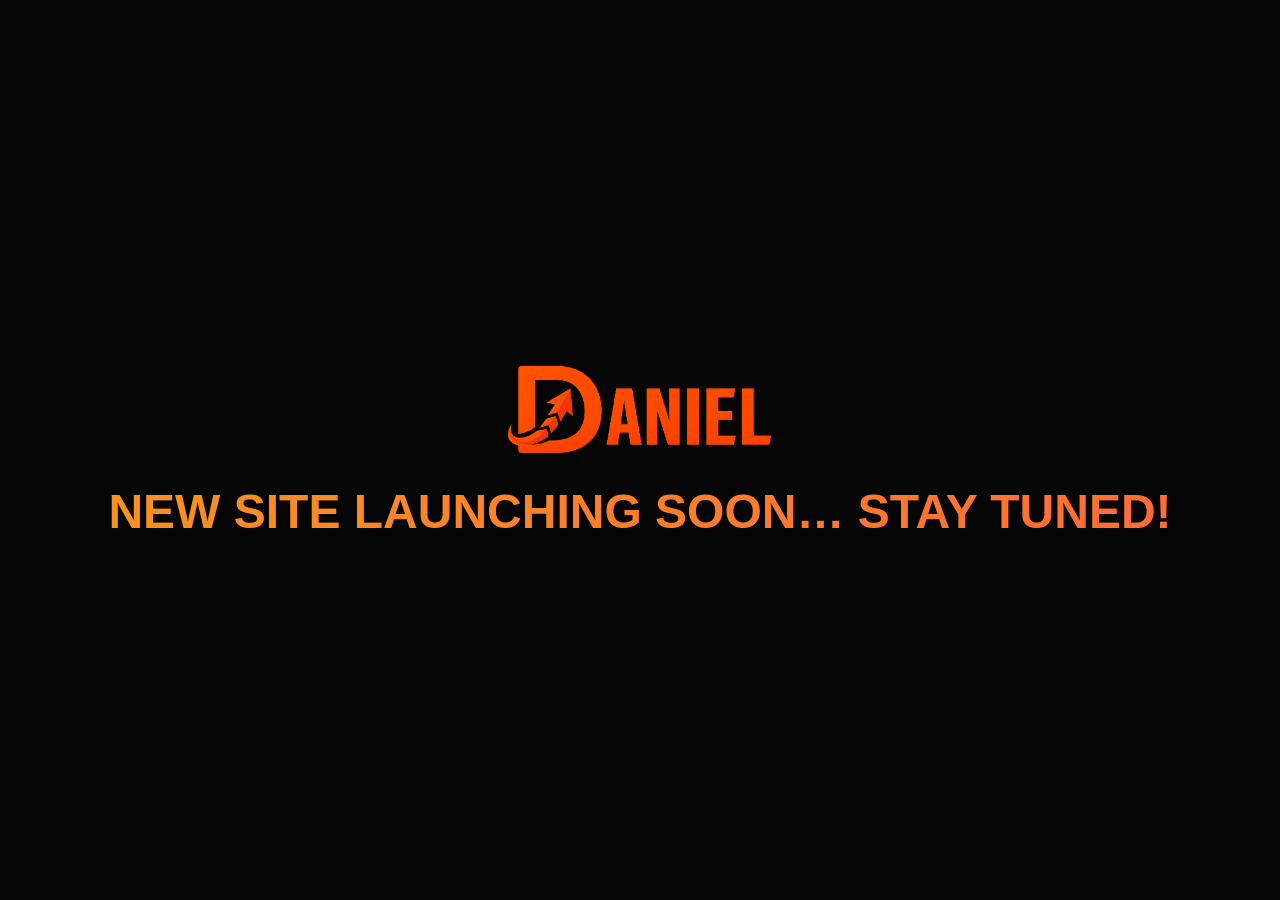
<file: index.html>
<!DOCTYPE html>
<html lang="en">
    <!--<< Header Area >>-->
    <head>
        <!-- ========== Meta Tags ========== -->
        <meta charset="UTF-8">
        <meta http-equiv="X-UA-Compatible" content="IE=edge">
        <meta name="viewport" content="width=device-width, initial-scale=1">
        <meta name="author" content="Daniel T Gilbert">
        <meta name="description" content="Daniel T Gilbert - Tech & Growth Consultant">
        <!-- ======== Page title ============ -->
        <title>Daniel T Gilbert - Tech & Growth Consultant</title>
        <!--<< Favcion >>-->
        <link rel="shortcut icon" href="assets/img/danieltgilbert-logo-png-64x64.ico">
        <!--<< Bootstrap min.css >>-->
        <link rel="stylesheet" href="assets/css/bootstrap.min.css">
        <!--<< All Min Css >>-->
        <link rel="stylesheet" href="assets/css/all.min.css">
        <!--<< Animate.css >>-->
        <link rel="stylesheet" href="assets/css/animate.css">
        <!--<< Magnific Popup.css >>-->
        <link rel="stylesheet" href="assets/css/magnific-popup.css">
        <!--<< MeanMenu.css >>-->
        <link rel="stylesheet" href="assets/css/meanmenu.css">
        <!--<< Swiper Bundle.css >>-->
        <link rel="stylesheet" href="assets/css/swiper-bundle.min.css">
        <!--<< Nice Select.css >>-->
        <link rel="stylesheet" href="assets/css/nice-select.css">
        <!--<< Main.css >>-->
        <link rel="stylesheet" href="assets/css/main.css">
        <style>
            body {
                height: 100vh;
                display: flex;
                align-items: center;
                justify-content: center;
                text-align: center;
                flex-direction: column;
                background-color: var(--body); /* Use theme variable */
            }
            .maintenance-content {
                padding: 20px;
            }
            /* Ensure the text invert class works if it relies on specific parents or just looks good */
            .text_invert-2 {
               background: linear-gradient(135deg, #f7921f, #ff6b35); 
               -webkit-background-clip: text; 
               -webkit-text-fill-color: transparent; 
               background-clip: text;
            }
        </style>
    </head>
    <body class="dark-theme"> <!-- Default to dark theme to match general vibe if needed, or let main.js handle it if included, but minimal is safer -->

        <div class="maintenance-content">
            <div class="logo mb-4">
                <img src="assets/img/logo/danieltgilbert-logo-png.png" alt="Daniel T Gilbert" style="max-height: 100px;">
            </div>
            <h1 class="text_invert-2" style="font-size: 3rem; text-transform: uppercase; font-family: 'Big Shoulders Display', sans-serif;">New site launching soon… stay tuned!</h1>
        </div>

        <!--<< All JS Plugins >>-->
        <script src="assets/js/jquery-3.7.1.min.js"></script>
        <script src="assets/js/bootstrap.bundle.min.js"></script>
        <script src="assets/js/main.js"></script>
    </body>
</html>
</file>
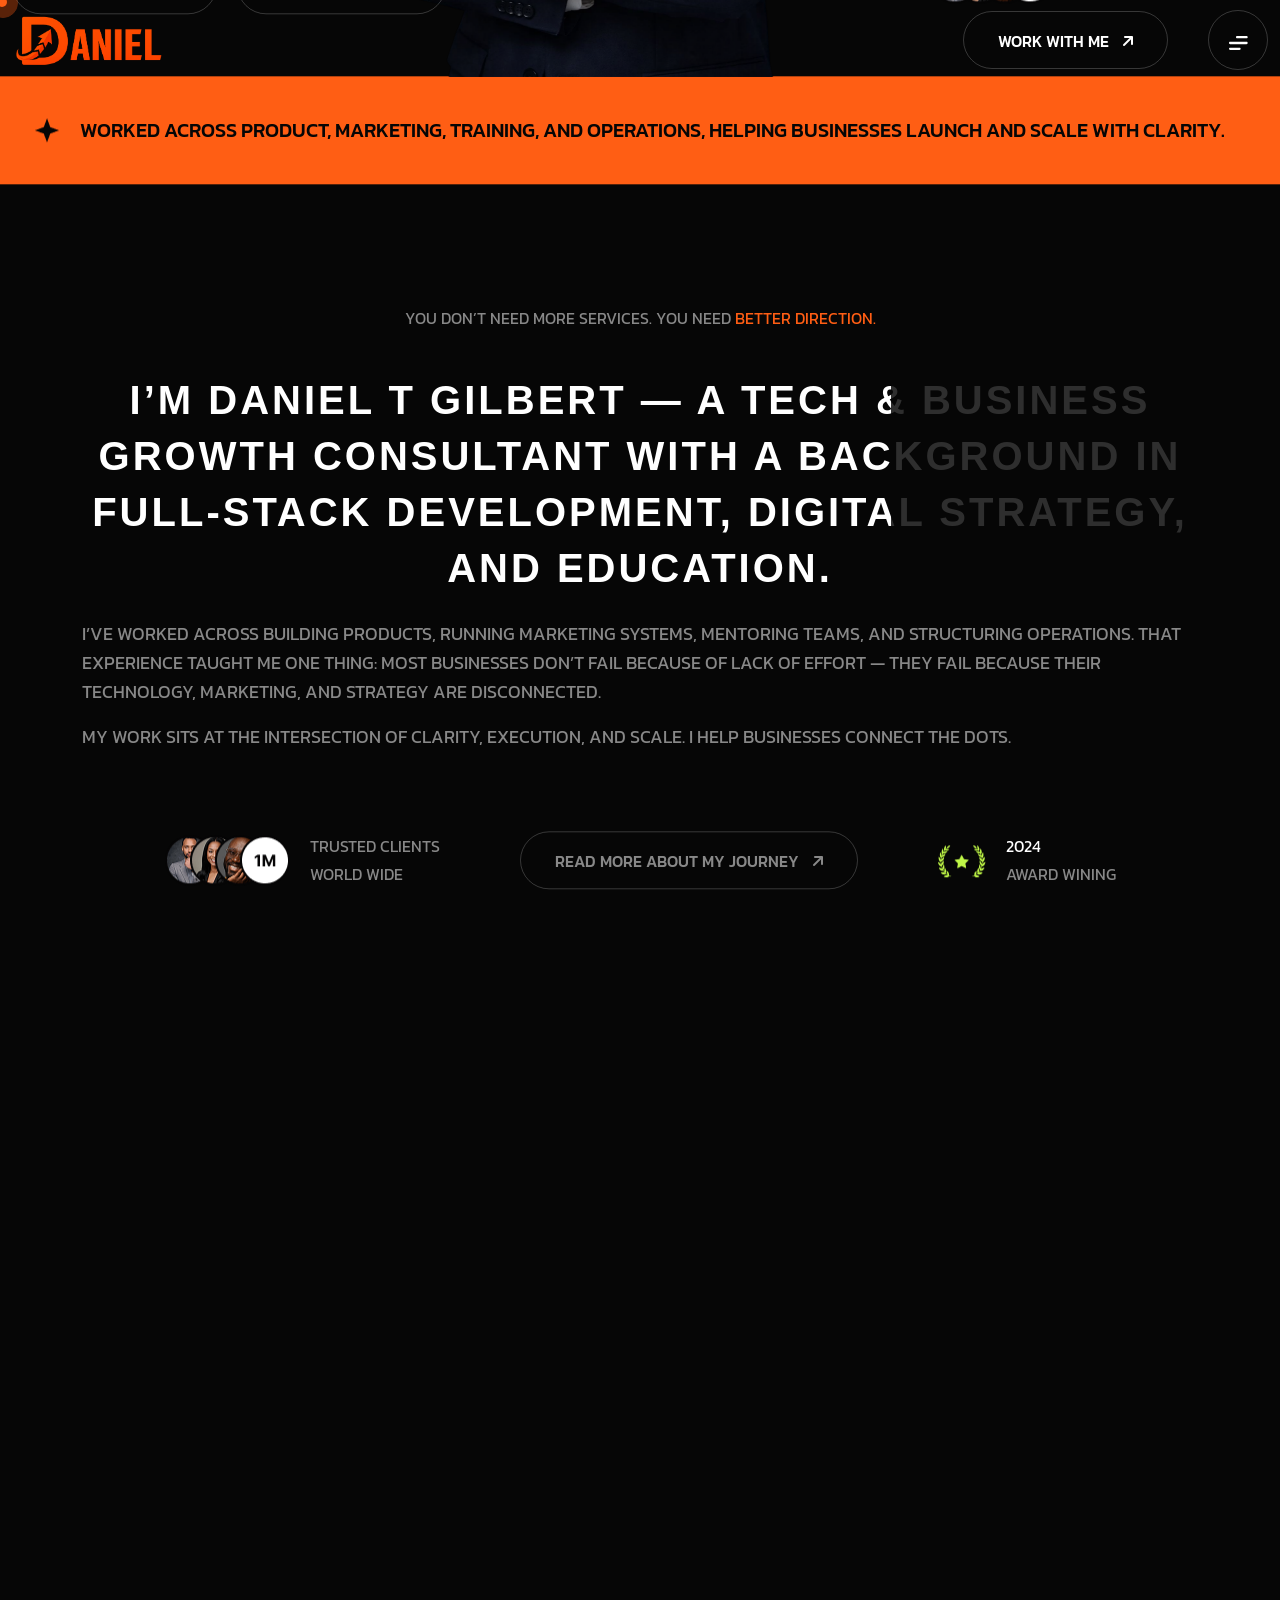
<file: index-main.html>
<!DOCTYPE html>
<html lang="en">
    <!--<< Header Area >>-->
    <head>
        <!-- ========== Meta Tags ========== -->
        <meta charset="UTF-8">
        <meta http-equiv="X-UA-Compatible" content="IE=edge">
        <meta name="viewport" content="width=device-width, initial-scale=1">
        <meta name="author" content="Daniel T Gilbert">
        <meta name="description" content="Daniel T Gilbert - Tech & Growth Consultant">
        <!-- ======== Page title ============ -->
        <title>Daniel T Gilbert - Tech & Growth Consultant</title>
        <!--<< Favcion >>-->
        <link rel="shortcut icon" href="assets/img/danieltgilbert-logo-png-64x64.ico">
        <!--<< Bootstrap min.css >>-->
        <link rel="stylesheet" href="assets/css/bootstrap.min.css">
        <!--<< All Min Css >>-->
        <link rel="stylesheet" href="assets/css/all.min.css">
        <!--<< Animate.css >>-->
        <link rel="stylesheet" href="assets/css/animate.css">
        <!--<< Magnific Popup.css >>-->
        <link rel="stylesheet" href="assets/css/magnific-popup.css">
        <!--<< MeanMenu.css >>-->
        <link rel="stylesheet" href="assets/css/meanmenu.css">
        <!--<< Swiper Bundle.css >>-->
        <link rel="stylesheet" href="assets/css/swiper-bundle.min.css">
        <!--<< Nice Select.css >>-->
        <link rel="stylesheet" href="assets/css/nice-select.css">
        <!--<< Main.css >>-->
        <link rel="stylesheet" href="assets/css/main.css">
    </head>
    <body>

        <!-- Preloader Start -->
        <div class="preloader">
            <svg viewBox="0 0 1000 1000" preserveAspectRatio="none">
                <path id="svg" d="M0,1005S175,995,500,995s500,5,500,5V0H0Z"></path>
            </svg>
            <h5 class="preloader-text">DANIEL</h5>
        </div>
        
         <!-- Back To Top Start -->
        <button id="back-top" class="back-to-top">
            <i class="fa-regular fa-arrow-up"></i>
        </button>

        <!-- GT MouseCursor Start -->
        <div class="mouseCursor cursor-outer"></div>
        <div class="mouseCursor cursor-inner"></div>
        
        <!-- Offcanvas Area Start -->
        <div class="fix-area  style-offcanvas-2">
            <div class="header-offcanvas-border">
                <div class="offcanvas__info">
                    <a href="index.html" class="offcanvas__logo">
                        <img src="assets/img/logo/danieltgilbert-logo-png.png" alt="img" height="55">
                    </a>
                <div class="offcanvas__close">
                    <button>
                        <i class="fas fa-times"></i>
                    </button>
                </div>
                <div class="contact-information">
                    <h3>Get In Touch</h3>
                    <ul class="contact-list">
                        <li>
                            <span>Phone</span>
                            <a href="tel:+917356758078">7356758078</a>
                        </li>
                        <li>
                            <span>Email</span>
                           <a href="mailto:hi.danieltgilbert@gmail.com">danieltgilbert03@gmail.com</a>
                        </li>
                        <li>
                            <span>Address</span>
                             Based on honululu city, USA
                        </li>
                        <li>
                            <span>Follow us</span>
                            <div class="social-icon">
                                <a href="#"><i class="fab fa-facebook-f"></i></a>
                                <a href="#"><i class="fab fa-twitter"></i></a>
                                <a href="#"><i class="fab fa-linkedin-in"></i></a>
                                <a href="#"><i class="fab fa-instagram"></i></a>
                            </div>
                        </li>
                    </ul>
                </div>
                <div class="offcanvas__wrapper">
                    <div class="offcanvas__content">
                        <div class="mobile-menus fix"></div>
                    </div>
                </div>
            </div>
            </div>
        </div>
        <div class="offcanvas__overlay"></div>

        <!-- Header Section Start -->
        <header id="header-sticky" class="header-1">
            <div class="container">
                <div class="mega-menu-wrapper">
                    <div class="header-main">
                        <a href="index.html" class="offcanvas__logo">
                            <img src="assets/img/logo/danieltgilbert-logo-png.png" alt="img" height="55">
                        </a>
                        <a href="index.html" class="black-logo d-none">
                            <img src="assets/img/logo/danieltgilbert-logo-png.png" alt="img" height="55">
                        </a>
                        <div class="header-right justify-content-end align-items-center">
                            <div class="mean__menu-wrapper d-none">
                                <div class="main-menu">
                                    <nav id="mobile-menus">
                                        <ul>
                                            <li class="has-dropdown home-sub-menu active">
                                                <a href="javascript:void(0)" class="border-none">
                                                Home
                                                    </a>
                                                    <ul class="submenu">
                                                    <li><a href="index.html">WEB DEVELOPER</a></li>
                                                    <li><a href="index-2.html">UX/UI DESIGNER</a></li>
                                                    <li><a href="index-3.html">Graphic designer</a></li>
                                                    <li><a href="index-4.html">Fashion Model</a></li>
                                                    <li><a href="smart-portfolio.html">Coverflow Slider</a></li>
                                                    <li><a href="smart-portfolio-2.html">Wrapper Slider</a></li>
                                                    <li><a href="portfolio-horizontal.html">Horizontal Slider</a></li>
                                                    <li><a href="portfolio-parallax.html">Parallax Slider</a></li>
                                                    <li><a href="portfolio-vertical.html">Vertical Slider</a></li>
                                                </ul>
                                            </li>
                                             <li>
                                                <a href="about.html">about me</a>
                                            </li>
                                            <li class="has-dropdown">
                                                <a href="javascript:void(0)">
                                                    Pages
                                                </a>
                                                <ul class="submenu">
                                                    <li class="has-dropdown">
                                                        <a href="javascript:void(0)">
                                                            Service
                                                            <i class="fas fa-angle-right"></i>
                                                        </a>
                                                        <ul class="submenu">
                                                            <li><a href="service.html">Services</a></li>
                                                            <li><a href="service-details.html">Service Details</a></li>
                                                        </ul>
                                                    </li>
                                                    <li><a href="faq.html">Our Faq</a></li>
                                                    <li><a href="404.html">404 Page</a></li>
                                                </ul>
                                            </li>
                                            <li>
                                                <a href="javascript:void(0)">
                                                    Portfolio
                                                </a>
                                                <ul class="submenu">
                                                    <li><a href="project.html">Portfolio Page</a></li>
                                                    <li><a href="project-grid.html">Portfolio Grid</a></li>
                                                    <li><a href="project-details.html">Portfolio Details</a></li>
                                                </ul>
                                            </li>
                                           <li>
                                                <a href="javascript:void(0)">
                                                    Blog
                                                </a>
                                                <ul class="submenu">
                                                    <li><a href="news-grid.html">Blog Grid</a></li>
                                                    <li><a href="news.html">Blog Standard</a></li>
                                                    <li><a href="news-details.html">Blog Details</a></li>
                                                </ul>
                                            </li>
                                            <li>
                                                <a href="contact.html">Contact Us</a>
                                            </li>
                                        </ul>
                                    </nav>
                                </div>
               
                            </div>
                            <a href="contact.html" class="theme-btn">Work With Me <i class="fa-solid fa-arrow-up-right"></i></a>
                            <div class="header__hamburger my-auto">
                                <div class="sidebar__toggle">
                                    <img src="assets/img/bar.svg" alt="img">
                                </div>
                            </div>
                        </div>
                    </div>
                </div>
            </div>
        </header>
        <!-- Header Section End -->

        <div id="smooth-wrapper">
            <div id="smooth-content">
                 <!-- Hero Section Start -->
                <section class="hero-section hero-1 hero-section1 fix">
                    <div class="line-shape">
                        <img src="assets/img/home-1/hero/line-shape.png" alt="img">
                    </div>
                    <div class="hero-info">
                        <img src="assets/img/home-1/hero/info.png" alt="img">
                        <span>
                            trusted clients <br>
                            world wide
                        </span>
                    </div>
                    <div class="vec-shape float-bob-x">
                        <img src="assets/img/home-1/hero/vec-shape.png" alt="img">
                    </div>
                    <div class="container">
                        <div class="row g-0 align-items-center">
                            <div class="col-xl-5">
                                <div class="hero-content">
                                    <h1 class="wow fadeInUp" data-wow-delay=".3s">
                                    <b style="background: linear-gradient(135deg, #f7921f, #ff6b35); -webkit-background-clip: text; -webkit-text-fill-color: transparent; background-clip: text;"> I’m</b> Daniel T Gilbert <br>
                                        <strong style="background: linear-gradient(135deg, #f7921f, #ff6b35); -webkit-background-clip: text; -webkit-text-fill-color: transparent; background-clip: text;">Tech & Business Growth Consultant</strong><span>.</span>
                                    </h1>
                                    <!-- <p class="wow fadeInUp" data-wow-delay=".4s" style="margin-top: 20px; margin-bottom: 30px; font-size: 18px; line-height: 1.6;">
                                        I help founders and growing businesses build strong products, create scalable systems, and drive meaningful digital growth.
                                    </p> -->
                                    <div class="hero-button-group wow fadeInUp" data-wow-delay=".5s" style="display: flex; gap: 20px; align-items: center;">
                                        <a href="contact.html" class="theme-btn">Work with me <i class="fa-solid fa-arrow-up-right"></i></a>
                                        <a href="project.html" class="theme-btn style-none" style="text-decoration: underline; font-weight: 600;">View my work <i class="fa-solid fa-arrow-right"></i></a>
                                    </div>
                                </div>
                            </div>
                            <div class="col-xl-4 order-2 order-xl-1">
                                <div class="hero-image image-wrapper">
                                    <img class="animated-image" src="assets/img/home-1/hero/hero-image.png" alt="img">
                                </div>
                            </div>
                            <div class="col-xl-3 order-1 order-xl-2">
                                <div class="content wow fadeInUp" data-wow-delay=".3s">
                                    <p class="wow fadeInUp" data-wow-delay=".2s" style="margin-bottom: 30px; font-size: 18px; letter-spacing: normal; color: rgb(200, 200, 200);">
                                        I help founders and growing businesses build strong products, create scalable systems, and drive meaningful digital growth.
                                    </p>
                                    <p>
                                        Where strategy meets execution — blending technology, marketing, and business thinking into outcomes that actually move the needle.
                                    </p>
                                    <a href="" class="video-btn video-popup">
                                        <span class="icon"><i class="fa-solid fa-play"></i></span>
                                        <span class="text">Show Reel</span>
                                    </a>
                                </div>
                            </div>
                        </div>
                    </div>
                </section>
        
        <!-- Marquee Section Start -->
        <section class="marquee-section fix">
            <div class="marquee-container">
                <div class="marquee-wrapper">
                    <div class="marquee-content">
                         <div class="marquee-text">
                            <img src="assets/img/home-1/hero/star.png" alt="img">
                            <p>Worked across product, marketing, training, and operations, helping businesses launch and scale with clarity.</p>
                        </div>
                         <div class="marquee-text">
                            <img src="assets/img/home-1/hero/star.png" alt="img">
                            <p>Worked across product, marketing, training, and operations, helping businesses launch and scale with clarity.</p>
                        </div>
                         <div class="marquee-text">
                            <img src="assets/img/home-1/hero/star.png" alt="img">
                            <p>Worked across product, marketing, training, and operations, helping businesses launch and scale with clarity.</p>
                        </div>
                         <div class="marquee-text">
                            <img src="assets/img/home-1/hero/star.png" alt="img">
                            <p>Worked across product, marketing, training, and operations, helping businesses launch and scale with clarity.</p>
                        </div>
                    </div>
                </div>
            </div>
        </section>

        <!-- Build Impactful Section Start -->
        <section class="build-impactful-section section-padding fix">
            <div class="container">
                <div class="build-impactful-wrapper">
                    <div class="build-text text-center">
                    <p class="wow fadeInUp" data-wow-delay=".3s">You don’t need more services. You need <span>better direction.</span></p>
                </div>
                <div class="row">
                    <div class="col-xl-12">
                        <div class="build-content">
                            <h2 class="text_invert-2 wow fadeInUp" data-wow-delay=".5s" style="letter-spacing: 3px;">
                                I’m Daniel T Gilbert — a Tech & Business Growth Consultant with a background in full-stack development, digital strategy, and education.
                            </h2>
                            <p class="mt-4 wow fadeInUp" data-wow-delay=".7s" style="font-size: 18px; line-height: 1.6; color: var(--body-color);">
                                I’ve worked across building products, running marketing systems, mentoring teams, and structuring operations. That experience taught me one thing: most businesses don’t fail because of lack of effort — they fail because their technology, marketing, and strategy are disconnected.
                            </p>
                            <p class="mt-3 wow fadeInUp" data-wow-delay=".9s" style="font-size: 18px; line-height: 1.6; color: var(--body-color);">
                                My work sits at the intersection of clarity, execution, and scale. I help businesses connect the dots.
                            </p>
                            <div class="build-bottom-items wow fadeInUp" data-wow-delay=".9s">
                                <div class="client-info">
                                    <div class="client-image">
                                        <img src="assets/img/home-1/hero/info.png" alt="img">
                                    </div>
                                    <p>trusted clients 
                                    <br>world wide</p>
                                </div>
                                <a href="about.html" class="theme-btn">Read more about my journey <i class="fa-solid fa-arrow-up-right"></i></a>
                                <div class="award-info">
                                    <div class="award-image">
                                        <img src="assets/img/home-2/award-icon.png" alt="img">
                                    </div>
                                    <p><span>2024</span><br>
                                    award wining</p>
                                </div>
                            </div>
                        </div>
                    </div>
                </div>
                </div>
                
            </div>
        </section>
        

        <!-- Choose Us Section Start -->
        <section class="choose-us-section fix section-padding">
            <div class="container">
                <div class="section-title-area">
                    <div class="section-title">
                        <div class="sec-sub">
                            Expertise
                        </div>
                        <h2 class="hero_title tv_hero_title hero_title_1">What I <span>help with</span></h2>
                    </div>
                    <p class="wow fadeInUp" data-wow-delay=".3s">
                        Not as disconnected services — but as one integrated ecosystem built around your business goals.
                    </p>
                </div>
                <div class="choose-us-wrapper">
                    <div class="row g-4">
                        <div class="col-lg-6">
                            <ul class="choose-us-box-list">
                                <li class="wow fadeInUp" data-wow-delay=".3s">
                                    <div class="content">
                                        <h2><a href="service.html">Strategy & Consulting</a></h2>
                                        <p>
                                            Business clarity, product direction, digital roadmaps, positioning, and growth planning.
                                        </p>
                                    </div>
                                    <a href="form.html" class="arrow-icon">
                                        <i class="fa-solid fa-arrow-up-right"></i>
                                    </a>
                                </li>
                                <li class="wow fadeInUp" data-wow-delay=".5s">
                                    <div class="content">
                                        <h2><a href="service.html">Tech & Product</a></h2>
                                        <p>
                                            Web platforms, systems architecture, product thinking, and development aligned with business goals.
                                        </p>
                                    </div>
                                    <a href="form.html" class="arrow-icon">
                                        <i class="fa-solid fa-arrow-up-right"></i>
                                    </a>
                                </li>
                                <li class="wow fadeInUp" data-wow-delay=".7s">
                                    <div class="content">
                                        <h2><a href="service.html">Growth & Marketing</a></h2>
                                        <p>
                                            Funnels, digital campaigns, performance marketing, content strategy, and conversion optimization.
                                        </p>
                                    </div>
                                    <a href="form.html" class="arrow-icon">
                                        <i class="fa-solid fa-arrow-up-right"></i>
                                    </a>
                                </li>
                                <li class="wow fadeInUp" data-wow-delay=".3s">
                                    <div class="content">
                                        <h2><a href="service.html">Systems & Operations</a></h2>
                                        <p>
                                            Internal workflows, automation, team structure, process building, and scalable operations.
                                        </p>
                                    </div>
                                    <a href="form.html" class="arrow-icon">
                                        <i class="fa-solid fa-arrow-up-right"></i>
                                    </a>
                                </li>
                            </ul>
                        </div>
                        <div class="col-lg-6">
                            <div class="choose-us-image fix">
                                <img data-speed=".7" src="assets/img/home-1/choose-us.png" alt="img">
                            </div>
                        </div>
                    </div>
                </div>
            </div>
        </section>>

        <!-- Testimonial Section Start -->
        <section class="testimonial-section fix section-padding pt-0">
            <div class="container">
                <div class="testimonial-wrapper">
                     <div class="array-button">
                        <button class="array-prev"><i class="fa-solid fa-arrow-up-left"></i></button>
                        <button class="array-next"><i class="fa-solid fa-arrow-down-right"></i></button>
                    </div>
                    <!-- Pagination -->
                    <div class="swiper-pagination"></div>
                    <div class="swiper testimonial-slider">
                        <div class="swiper-wrapper">
                            <div class="swiper-slide">
                                <div class="testimonial-box-items">
                                    <div class="thumb">
                                        <img src="assets/img/home-1/testimonial-image.jpg" alt="img">
                                        <div class="info-title">
                                            <h3>Shikhon Islam</h3>
                                            <span>founder & CEO</span>
                                        </div>
                                    </div>
                                    <div class="content">
                                        <div class="quote-icon">
                                            <img src="assets/img/home-1/quote-icon.png" alt="img">
                                        </div>
                                        <p>
                                            Pixelr Creative Agency did an amazing job on our project. Their team is highly professional, creative, and always delivers on time. I’m really impressed with the quality of their design work. and the results were beyond expectations. They truly understand client needs and bring fresh modern ideas to the table.
                                        </p>
                                        <div class="clutech-image">
                                            <img src="assets/img/home-1/clutech.png" alt="img">
                                        </div>
                                    </div>
                                </div>
                            </div>
                            <div class="swiper-slide">
                                <div class="testimonial-box-items">
                                    <div class="thumb">
                                        <img src="assets/img/home-1/testimonial-image-2.jpg" alt="img">
                                        <div class="info-title">
                                            <h3>Caroline caldwell</h3>
                                            <span>founder & CEO</span>
                                        </div>
                                    </div>
                                    <div class="content">
                                        <div class="quote-icon">
                                            <img src="assets/img/home-1/quote-icon.png" alt="img">
                                        </div>
                                        <p>
                                            Pixelr Creative Agency did an amazing job on our project. Their team is highly professional, creative, and always delivers on time. I’m really impressed with the quality of their design work. and the results were beyond expectations. They truly understand client needs and bring fresh modern ideas to the table.
                                        </p>
                                        <div class="clutech-image">
                                            <img src="assets/img/home-1/clutech.png" alt="img">
                                        </div>
                                    </div>
                                </div>
                            </div>
                            <div class="swiper-slide">
                                <div class="testimonial-box-items">
                                    <div class="thumb">
                                        <img src="assets/img/home-1/testimonial-image.jpg" alt="img">
                                        <div class="info-title">
                                            <h3>Caroline caldwell</h3>
                                            <span>founder & CEO</span>
                                        </div>
                                    </div>
                                    <div class="content">
                                        <div class="quote-icon">
                                            <img src="assets/img/home-1/quote-icon.png" alt="img">
                                        </div>
                                        <p>
                                            Pixelr Creative Agency did an amazing job on our project. Their team is highly professional, creative, and always delivers on time. I’m really impressed with the quality of their design work. and the results were beyond expectations. They truly understand client needs and bring fresh modern ideas to the table.
                                        </p>
                                        <div class="clutech-image">
                                            <img src="assets/img/home-1/clutech.png" alt="img">
                                        </div>
                                    </div>
                                </div>
                            </div>
                        </div>
                    </div>
                </div>
            </div>
        </section>

        <!-- FAQ Section Start -->
        <section class="faq-section section-padding fix">
            <div class="container">
                <div class="section-title-area">
                    <div class="section-title">
                        <div class="sec-sub">
                            FAQ
                        </div>
                        <h2 class="hero_title tv_hero_title hero_title_1">Frequently Asked <span>Questions</span></h2>
                    </div>
                </div>
                <div class="faq-inner-page-wrapper">
                    <div class="faq-image fix">
                        <img data-speed=".7" src="assets/img/inner/faq.jpg" alt="img">
                    </div>
                    <ul class="accordion-box">
                        <!--Block-->
                        <li class="accordion block active-block wow fadeInUp">
                            <div class="acc-btn active">
                                What’s the Protix  progress like?
                                <div class="icon fa fa-plus"></div>
                            </div>
                            <div class="acc-content current">
                                <div class="content">
                                    <div class="text">
                                    I work with HTML, CSS, JavaScript, React, Node.js, and other modern web development frameworks and tools.
                                    </div>
                                </div>
                            </div>
                        </li>
                        <!--Block-->
                        <li class="accordion block wow fadeInUp" data-wow-delay=".2s">
                            <div class="acc-btn">
                            What technologies do you work with?
                                <div class="icon fa fa-plus"></div>
                            </div>
                            <div class="acc-content">
                                <div class="content">
                                <div class="text">
                                    I work with HTML, CSS, JavaScript, React, Node.js, and other modern web development frameworks and tools.
                                    </div>
                                </div>
                            </div>
                        </li>
                        <!--Block-->
                        <li class="accordion block wow fadeInUp" data-wow-delay=".4s">
                            <div class="acc-btn">
                                How long does it take to complete a project?
                                <div class="icon fa fa-plus"></div>
                            </div>
                            <div class="acc-content">
                                <div class="content">
                                    <div class="text">
                                        I work with HTML, CSS, JavaScript, React, Node.js, and other modern web development frameworks and tools.
                                    </div>
                                </div>
                            </div>
                        </li>
                        <!--Block-->
                        <li class="accordion block wow fadeInUp" data-wow-delay=".6s">
                            <div class="acc-btn">
                                Do you build responsive websites?
                                <div class="icon fa fa-plus"></div>
                            </div>
                            <div class="acc-content">
                                <div class="content">
                                    <div class="text">
                                        I work with HTML, CSS, JavaScript, React, Node.js, and other modern web development frameworks and tools.
                                    </div>
                                </div>
                            </div>
                        </li>
                        <li class="accordion block mb-0 wow fadeInUp" data-wow-delay=".8s">
                            <div class="acc-btn">
                            Do you provide support after the project is completed?
                                <div class="icon fa fa-plus"></div>
                            </div>
                            <div class="acc-content">
                                <div class="content">
                                    <div class="text">
                                    I work with HTML, CSS, JavaScript, React, Node.js, and other modern web development frameworks and tools.
                                    </div>
                                </div>
                            </div>
                        </li>
                    </ul>
                </div>
            </div>
        </section>

        <!-- Cta Section Start -->
        <section class="cta-section section-padding fix pt-0">
            <div class="shape-1">
                <img src="assets/img/home-1/cta/cta-shape-1.png" alt="img">
            </div>
            <!-- <div class="shape-2">
                <img src="assets/img/home-1/cta/shape-1.png" alt="img">
            </div>
            <div class="shape-3">
                <img src="assets/img/home-1/cta/shape-2.png" alt="img">
            </div>
            <div class="shape-4">
                <img src="assets/img/home-1/cta/shape-3.png" alt="img">
            </div>
            <div class="shape-5">
                <img src="assets/img/home-1/cta/shape-4.png" alt="img">
            </div>
            <div class="shape-6">
                <img src="assets/img/home-1/cta/shape-5.png" alt="img">
            </div> -->
            <div class="row">
                <div class="col-xl-12">
                    <div class="cta-text-items text-center">
                        <div class="icon">
                            <img src="assets/img/logo/danieltgilbert-logo-png.png" alt="img" width="88">
                        </div>
                        <h2 class="text_invert-2" style="font-size: 5rem; letter-spacing: 3px;">If you’re building something serious,</h2>
                        <h3 class="footer-big-text wt-about-title2" style="font-size: 5rem; letter-spacing: 3px;"><a href="contact.html">let’s talk</a></h3>
                        <p class="wow fadeInUp" data-wow-delay=".3s" style="font-size: 1.5rem; margin-bottom: 2rem;">I work best with founders, startups, <br> and growing teams who care about clarity, long-term thinking, and real outcomes. <br> If that sounds like you, we’ll get along.</p>
                        <div class="cta-btn wow fadeInUp" data-wow-delay=".5s">
                            <a href="tel:917356758078" class="theme-btn">chat on whatsapp <i class="fa-solid fa-arrow-up-right"></i></a>
                            <a href="tel:917356758078" class="theme-btn">Work With Me <i class="fa-solid fa-arrow-up-right"></i></a>
                        </div>
                    </div>
                </div>
            </div>
        </section>

        <!-- Footer Section Start -->
        <footer class="footer-section fix pb-0">
            <div class="container">
                <div class="footer-wrapper wow fadeInUp" data-wow-delay=".3s">
                    <ul class="footer-menu-list">
                        <li>
                            <a href="index.html">home</a>
                        </li>
                        <li>
                            <a href="about.html">ABOUT ME</a>
                        </li>
                        <li>
                            <a href="service.html">SERVICES</a>
                        </li>
                        <li>
                            <a href="project.html">PORTFOLIO</a>
                        </li>
                        <li>
                            <a href="news.html">news & blog</a>
                        </li>
                        <li>
                            <a href="contact.html">CONTACT US</a>
                        </li>
                    </ul>
                    <div class="icon-items-area">
                        <div class="icon-items">
                            <a href="#" class="icon">
                                <i class="fa-brands fa-facebook-f"></i>
                            </a>
                            <a href="#">Facebook</a>
                        </div>
                        <div class="icon-items">
                            <a href="#" class="icon">
                                <i class="fa-brands fa-twitter"></i>
                            </a>
                            <a href="#">Twitter</a>
                        </div>
                        <div class="icon-items">
                            <a href="#" class="icon">
                                <i class="fa-brands fa-linkedin-in"></i>
                            </a>
                            <a href="#">Linkedin</a>
                        </div>
                    </div>
                </div>
                <div class="footer-bottom wow fadeInUp" data-wow-delay=".3s">
                    <p>Copyright © <span>Daniel T Gilbert</span></p>
                    <a href="index.html" class="footer-logo"><img src="assets/img/logo/danieltgilbert-logo-png.png" alt="img" height="66"></a>
                    <ul>
                        <li>
                            <a href="contact.html">Terms & Conditions</a>
                        </li>
                        <li>
                            <a href="contact.html">Privacy Policy</a>
                        </li>
                    </ul>
                </div>
            </div>
        </footer>
            </div>
        </div>

       

        
        <!--<< All JS Plugins >>-->
        <script src="assets/js/jquery-3.7.1.min.js"></script>
        <!--<< Viewport Js >>-->
        <script src="assets/js/viewport.jquery.js"></script>
        <!--<< Bootstrap Js >>-->
        <script src="assets/js/bootstrap.bundle.min.js"></script>
        <!--<< Gsap Min Js >>-->
        <script src="assets/js/gsap.min.js"></script>
        <!--<< ScrollTrigger Min Js >>-->
        <script src="assets/js/ScrollTrigger.min.js"></script>
        <!--<< ScrollSmoother Min Js >>-->
        <script src="assets/js/ScrollSmoother.min.js"></script>
        <!--<< ScrollToPlugin Min Js >>-->
        <script src="assets/js/ScrollToPlugin.min.js"></script>
        <!--<< SplitText Min Js >>-->
        <script src="assets/js/SplitText.min.js"></script>
        <!--<< TextPlugin Min Js >>-->
        <script src="assets/js/TextPlugin.js"></script>
         <!--<< Chroma Min Js >>-->
        <script src="assets/js/chroma.min.js"></script>
        <!--<< nice-selec Js >>-->
        <script src="assets/js/jquery.nice-select.min.js"></script>
        <!--<< Waypoints Js >>-->
        <script src="assets/js/jquery.waypoints.js"></script>
        <!--<< Counterup Js >>-->
        <script src="assets/js/jquery.counterup.min.js"></script>
        <!--<< Swiper Slider Js >>-->
        <script src="assets/js/swiper-bundle.min.js"></script>
        <!--<< MeanMenu Js >>-->
        <script src="assets/js/jquery.meanmenu.min.js"></script>
        <!--<< Parallaxie Js >>-->
        <script src="assets/js/parallaxie.js"></script>
        <!--<< Magnific Popup Js >>-->
        <script src="assets/js/jquery.magnific-popup.min.js"></script>
        <!--<< Wow Animation Js >>-->
        <script src="assets/js/wow.min.js"></script>
        <!--<< Main.js >>-->
        <script src="assets/js/main.js"></script>
    </body>
</html>
</file>
<file: assets/css/nice-select.css>
.nice-select {
  -webkit-tap-highlight-color: transparent;
  background-color: #fff;
  border-radius: 5px; 
  border: 1px solid  #CCCCCC;
  box-sizing: border-box;
  clear: both;
  cursor: pointer;
  display: block;
  float: left;
  color: #6E6E6E; 
  font-family:  "Plus Jakarta Sans", system-ui;
  font-size: 16px;
  font-style: normal;
  font-weight: 400;
  line-height: 26.08px;  
  height: 57px;
  line-height: 40px;
  outline: none;
  padding: 8px 10px; 
  position: relative;
  text-align: left !important;
  -webkit-transition: all 0.2s ease-in-out;
  transition: all 0.2s ease-in-out;
  -webkit-user-select: none;
     -moz-user-select: none;
      -ms-user-select: none;
          user-select: none;
  white-space: nowrap;
  width: auto; }
  .nice-select:hover {
    border-color: #6E6E6E; }
  .nice-select:active, .nice-select.open, .nice-select:focus {
    border-color: #6E6E6E; }
  .nice-select:after {
    border-bottom: 2px solid #6E6E6E;
    border-right: 2px solid #6E6E6E;
    content: '';
    display: block;
    height: 5px;
    margin-top: -4px;
    pointer-events: none;
    position: absolute;
    right: 12px;
    top: 50%;
    -webkit-transform-origin: 66% 66%;
        -ms-transform-origin: 66% 66%;
            transform-origin: 66% 66%;
    -webkit-transform: rotate(45deg);
        -ms-transform: rotate(45deg);
            transform: rotate(45deg);
    -webkit-transition: all 0.15s ease-in-out;
    transition: all 0.15s ease-in-out;
    width: 5px; }
  .nice-select.open:after {
    -webkit-transform: rotate(-135deg);
        -ms-transform: rotate(-135deg);
            transform: rotate(-135deg); }
  .nice-select.open .list {
    opacity: 1;
    pointer-events: auto;
    -webkit-transform: scale(1) translateY(0);
        -ms-transform: scale(1) translateY(0);
            transform: scale(1) translateY(0); }
  .nice-select.disabled {
    border-color: #6E6E6E;
    color: #6E6E6E;
    pointer-events: none; }
    .nice-select.disabled:after {
      border-color: #6E6E6E; }
  .nice-select.wide {
    width: 100%; }
    .nice-select.wide .list {
      left: 0 !important;
      right: 0 !important; }
  .nice-select.right {
    float: right; }
    .nice-select.right .list {
      left: auto;
      right: 0; }
  .nice-select.small {
    font-size: 12px;
    height: 36px;
    line-height: 34px; }
    .nice-select.small:after {
      height: 4px;
      width: 4px; }
    .nice-select.small .option {
      line-height: 34px;
      min-height: 34px; }
  .nice-select .list {
    background-color: #fff;
    border-radius: 5px;
    box-shadow: 0 0 0 1px rgba(68, 68, 68, 0.11);
    box-sizing: border-box;
    margin-top: 4px;
    opacity: 0;
    overflow: hidden;
    padding: 0;
    pointer-events: none;
    position: absolute;
    top: 100%;
    left: 0;
    -webkit-transform-origin: 50% 0;
        -ms-transform-origin: 50% 0;
            transform-origin: 50% 0;
    -webkit-transform: scale(0.75) translateY(-21px);
        -ms-transform: scale(0.75) translateY(-21px);
            transform: scale(0.75) translateY(-21px);
    -webkit-transition: all 0.2s cubic-bezier(0.5, 0, 0, 1.25), opacity 0.15s ease-out;
    transition: all 0.2s cubic-bezier(0.5, 0, 0, 1.25), opacity 0.15s ease-out;
    z-index: 9; }
    .nice-select .list:hover .option:not(:hover) {
      background-color: transparent !important; }
  .nice-select .option {
    cursor: pointer;
    font-weight: 400;
    line-height: 40px;
    list-style: none;
    min-height: 40px;
    outline: none;
    padding-left: 18px;
    padding-right: 29px;
    text-align: left;
    -webkit-transition: all 0.2s;
    transition: all 0.2s; }
    .nice-select .option:hover, .nice-select .option.focus, .nice-select .option.selected.focus {
      background-color: #f6f6f6; }
    .nice-select .option.selected {
      font-weight: bold; }
    .nice-select .option.disabled {
      background-color: transparent;
      color: #999;
      cursor: default; }

.no-csspointerevents .nice-select .list {
  display: none; }

.no-csspointerevents .nice-select.open .list {
  display: block; }
</file>
<file: assets/css/main.css>
@charset "UTF-8";
/*======================================================================================
Theme Name: Protix  
Author: Gramentheme
Author URI: https://themeforest.net/user/Gramentheme/portfolio
Description: Protix  – Modern Personal Portfolio HTML Template
Service Html Template 
Version: 1.0.0
=======================================================================================*/
/*======================================================================================
  >> TABLE OF CONTENTS <<
========================================================================================
01. Mixins & Variables
02. Base
03. Components
04. Layouts
05. Sections
======================================================================================*/
/*---------------------------------------
01. Mixins & Variables
---------------------------------------*/
/* DARK THEME (default) */
@import url("https://fonts.cdnfonts.com/css/big-shoulders-display");
@import url("https://fonts.googleapis.com/css2?family=Kanit:ital,wght@0,100;0,200;0,300;0,400;0,500;0,600;0,700;0,800;0,900;1,100;1,200;1,300;1,400;1,500;1,600;1,700;1,800;1,900&display=swap");
.dark-theme {
  --body: #060606;
  --black: #000;
  --white: #fff;
  --theme: #FF5E14;
  --header: #FFF;
  --text: #888;
  --border: #FCFCFC;
  --bg: #1A1A1A;
  --bg2: #030523;
  --bg3: #F7F3EE;
  --box-shadow: 0px 1px 14px 0px rgba(0, 0, 0, 0.13);
}

.white-theme {
  --body: #000;
  --black: #fff;
  --white: #000;
  --theme: #FF5E14;
  --theme2: #ffa31a;
  --header: #000;
  --text: #888888;
  --text: #888888;
  --text2: #888888;
  --border: #5A5A5A;
  --border-2: #5A5A5A;
  --bg: #f5f5f5;
  --bg2: #262628;
  --box-shadow: 0px 4px 25px 0px rgba(0, 0, 0, 0.06);
}
.white-theme body {
  background-color: #fff !important;
}
.white-theme .hero-content .theme-btn {
  background-color: var(--header);
  color: #fff;
}
.white-theme .hero-content .theme-btn:hover {
  color: var(--header);
}
.white-theme .hero-1 .hero-content .social-link a:hover {
  color: #000;
}
.white-theme .build-impactful-wrapper {
  border-bottom: 1px solid rgba(0, 0, 0, 0.2);
}
.white-theme .testimonial-wrapper-2 .testimonial-box-items-2 {
  border-right: 1px solid rgba(0, 0, 0, 0.2);
}
.white-theme .footer-bottom-4 {
  border-top: 1px solid rgba(0, 0, 0, 0.2);
}
.white-theme .header-main .main-menu ul li .has-homemenu {
  background-color: #fff;
}
.white-theme .testimonial-wrapper-2 .testimonial-content {
  border-right: 1px solid rgba(0, 0, 0, 0.2);
}
.white-theme .award-wrapper-4 .award-content h2 {
  color: #000 !important;
}
.white-theme .section-title .sec-sub {
  color: #000;
}
.white-theme .section-title .sec-sub::before {
  background-color: #000;
}
.white-theme .section-title .sec-sub::after {
  background-color: #000;
}
.white-theme .video-banner-section .video-btn {
  color: #fff;
}
.white-theme .about-wrapper .about-left-items .top-text li {
  color: #fff;
}
.white-theme .about-wrapper .about-left-items .top-text li span {
  color: #fff;
}
.white-theme .about-wrapper .about-left-items .skill-counter .content h2 {
  color: #000;
}
.white-theme .theme-btn {
  background-color: var(--header);
  color: var(--black);
}
.white-theme .theme-btn::before {
  background-color: var(--theme);
}
.white-theme .theme-btn:hover {
  color: var(--white);
}
.white-theme .choose-us-section {
  background-color: #f5f5f5;
}
.white-theme .choose-us-section .choose-us-wrapper .choose-us-box-list li:hover .content h2 a {
  color: #000;
}
.white-theme .choose-us-section .choose-us-wrapper .choose-us-box-list li {
  border-top: 1px solid rgba(0, 0, 0, 0.2);
}
.white-theme .choose-us-section .choose-us-wrapper .choose-us-box-list li:hover .arrow-icon {
  background-color: var(--theme);
  color: var(--white);
}
.white-theme .choose-us-section .choose-us-wrapper .choose-us-box-list li .arrow-icon {
  background-color: #fff;
  color: var(--white);
}
.white-theme .feature-work-experience-wrap::before {
  background: #F6F6F6;
}
.white-theme .feature-work-experience-main-slider .client-info-items .info-content span {
  color: #000;
}
.white-theme .project-box-items .thumb .content h3 a {
  color: #fff;
}
.white-theme .project-box-items .thumb .content h3 a:hover {
  color: var(--theme);
}
.white-theme .award-wrapper .award-content .award-list-items span {
  border-top: 1px solid rgba(0, 0, 0, 0.2);
}
.white-theme .pricing-box-items {
  border: 1px solid rgba(255, 255, 255, 0.2);
  background: #f5f5f5;
}
.white-theme .pricing-box-items.style-2 .pricing-header span {
  background: rgba(0, 0, 0, 0.1);
  color: #000;
}
.white-theme .pricing-box-items .circle-icon {
  background: rgba(0, 0, 0, 0.1);
  color: #000;
}
.white-theme .pricing-box-items:hover {
  border: 1px solid #FF5E14;
  background: var(--theme);
}
.white-theme .pricing-box-items:hover h2 {
  color: #000 !important;
}
.white-theme .pricing-box-items:hover .circle-icon {
  background: #000 !important;
  color: var(--black) !important;
}
.white-theme .pricing-box-items.active {
  border: 1px solid #FF5E14;
  background: var(--theme);
}
.white-theme .pricing-box-items.active h2 {
  color: #000 !important;
}
.white-theme .pricing-box-items.active .circle-icon {
  background: #000 !important;
  color: var(--black) !important;
}
.white-theme .pricing-box-items .pricing-header h2 {
  color: #000;
}
.white-theme .pricing-box-items .pricing-header p {
  color: #000;
}
.white-theme .video-wrapper .video .video-btn {
  background-color: #fff;
  color: #121212;
}
.white-theme .news-main-box-items {
  border-top: 1px solid rgba(0, 0, 0, 0.2);
  background-color: #fff;
}
.white-theme .brand-box {
  border: 1px solid rgba(0, 0, 0, 0.2);
}
.white-theme .brand-box img {
  filter: initial;
}
.white-theme .brand-box:hover {
  background-color: #f5f5f5;
}
.white-theme .text_invert-2 > div {
  background-image: linear-gradient(to right, rgb(0, 0, 0) 50%, rgb(46, 46, 46) 50%);
}
.white-theme .footer-wrapper {
  border-top: 1px solid rgba(0, 0, 0, 0.2);
}
.white-theme .footer-bottom {
  border-top: 1px solid rgba(0, 0, 0, 0.2);
}
.white-theme .footer-bottom p span {
  color: #000;
}
.white-theme .skill-box-items-2 {
  border: 1px solid rgba(255, 255, 255, 0.2);
  background: #f5f5f5;
}
.white-theme .build-impactful-section .build-text span {
  color: #000;
}
.white-theme .skill-section-2 p a {
  color: #000;
}
.white-theme .choose-us-box-items-2 {
  border-top: 1px solid rgba(0, 0, 0, 0.2);
  background-color: transparent;
}
.white-theme .award-section-2 .circle-box .icon {
  color: #000;
}
.white-theme .project-area-one .project-wrapper .card-items {
  background: transparent;
}
.white-theme .section-title h2 span {
  color: #000;
}
.white-theme .faq-content-items form {
  background: #fff;
}
.white-theme .faq-content-items form .form-clt .budget-item .budget-button .budget-btn {
  border: 1px solid rgba(0, 0, 0, 0.2);
  color: #000 !important;
}
.white-theme .faq-items .accordion-box .block {
  border-bottom: 1px solid rgba(0, 0, 0, 0.2);
}
.white-theme .faq-items .accordion-box .block .acc-btn.active {
  color: #000 !important;
}
.white-theme .faq-items .accordion-box .block .acc-btn .icon {
  position: absolute;
  border-radius: 50%;
  color: #000 !important;
  border: 1px solid rgba(0, 0, 0, 0.2);
}
.white-theme .news-box-items-2 .content h3 {
  border-bottom: 1px solid rgba(0, 0, 0, 0.2);
}
.white-theme .news-box-items-2 .content .client-info-area .circle-icon {
  border: 1px solid rgba(0, 0, 0, 0.2);
  color: #000 !important;
}
.white-theme .footer-wrapper-2 .content p {
  color: #fff !important;
}
.white-theme .footer-wrapper-2 .footer-link-area .link-item .widget-title {
  color: #fff !important;
}
.white-theme .footer-bottom-2 .footer-bottom-wrapper-2 p span {
  color: #000;
}
.white-theme .footer-bottom-2 .footer-bottom-wrapper-2 ul li a:hover {
  color: #000;
}
.white-theme .about-wrapper-3 .about-image {
  display: none;
}
.white-theme .border-dashed-item .bt-dashed {
  border-top: 1px dashed rgba(0, 0, 0, 0.2);
  border-bottom: 1px dashed rgba(0, 0, 0, 0.2);
}
.white-theme .section-title-2 .sec-sub {
  background: rgba(191, 247, 71, 0.1);
  color: #000;
}
.white-theme .about-wrapper-3 .about-counter-2 {
  background: #f5f5f5;
}
.white-theme .about-wrapper-3 .about-counter-2 .counter-item .content h3 {
  color: #000;
}
.white-theme .service-list-items-3 li {
  background: #f5f5f5;
}
.white-theme .service-list-items-3 li .arrow-icon {
  border: 1.5px solid rgba(0, 0, 0, 0.2);
  color: #000;
}
.white-theme .service-list-items-3 li .arrow-icon:hover {
  color: #fff;
}
.white-theme .work-experience-section-3 h2 {
  color: #fff;
}
.white-theme .work-achievements-section h2 {
  color: #fff;
}
.white-theme .testimonial-section-3 .array-button .array-next, .white-theme .array-prev {
  border: 1.5px solid rgba(0, 0, 0, 0.2) !important;
  color: #000 !important;
}
.white-theme .contact-section-3 h2 {
  color: #fff;
}
.white-theme .contact-section-3 .form-clt .budget-item h3 {
  color: #fff;
}
.white-theme .news-section-3 h2 {
  color: #000;
}
.white-theme .news-style-item-3 {
  border-bottom: 1px solid rgba(0, 0, 0, 0.2);
}
.white-theme .footer-box-items .content p {
  color: #fff;
}
.white-theme .Protix -image2 {
  display: block !important;
  margin-top: 30px;
}
.white-theme .Protix -image {
  display: none !important;
}
.white-theme .view-portfolio-item {
  background: #f5f5f5;
}
.white-theme .page-wrapper-3 .sidebar-sticky-item .social-icon a {
  border: 1px solid rgba(0, 0, 0, 0.2);
  background-color: transparent;
}
.white-theme .page-wrapper-3 .sidebar-sticky-item .sidebar__toggle {
  border: 1px solid rgba(0, 0, 0, 0.2);
}
.white-theme .page-wrapper-3 .sidebar-sticky-item .sidebar__toggle img {
  filter: grayscale(100%) brightness(30%);
}
.white-theme .page-wrapper-3 .sidebar-sticky-item {
  border-left: 1px solid rgba(0, 0, 0, 0.2);
}
.white-theme .hero-5 {
  background-color: transparent;
}
.white-theme .hero-5 .top-image {
  display: none;
}
.white-theme .hero-5 .hero-content .hero-bottom .theme-btn {
  color: #fff !important;
}
.white-theme .about-section-4 .section-title h2 {
  color: #000 !important;
}
.white-theme .award-section-4 .section-title h2 {
  color: #000;
}
.white-theme .award-wrapper-4 .award-content .award-list-items span {
  border-top: 1px solid rgba(0, 0, 0, 0.2);
}
.white-theme .testimonial-section-4 {
  background: #f5f5f5;
}
.white-theme .testimonial-section-4 h2 {
  color: #000 !important;
}
.white-theme .footer-wrapper-4 {
  background: transparent;
}
.white-theme .footer-bottom-4 .footer-bottom-wrapper-4 p span {
  color: #000 !important;
}
.white-theme .gt-horizontal-portfolio__content-title a {
  color: #fff;
}
.white-theme .gt-horizontal-portfolio .theme-btn {
  color: #fff !important;
  background-color: transparent;
}
.white-theme .gt-horizontal-portfolio .hero-content span {
  color: #fff;
}
.white-theme .gt-horizontal-portfolio .hero-content p {
  color: #fff;
}
.white-theme .gt-horizontal-portfolio .array-button .array-prev, .white-theme .gt-horizontal-portfolio .array-button .array-next {
  color: #fff !important;
}
.white-theme .gt-vertical-portfolio__content-title a {
  color: #fff !important;
}
.white-theme .gt-vertical-portfolio .theme-btn {
  color: #fff;
}
.white-theme .gt-vertical-portfolio .theme-btn:hover {
  color: #000;
}
.white-theme .gt-vertical-portfolio .hero-content h6 {
  color: #fff;
}
.white-theme .gt-vertical-portfolio .hero-content p {
  color: #fff;
}
.white-theme .about-inner-wrapper .about-head h1 {
  color: #000;
}
.white-theme .about-counter-box {
  background-color: #f5f5f5;
}
.white-theme .approach-wrapper .approach-wrap-items {
  background-color: #fff;
}
.white-theme .approach-wrapper .approach-wrap-items {
  border-top: 1px solid rgba(0, 0, 0, 0.2);
}
.white-theme .choose-us-box-items-2 .choose-content .arrow-icon {
  border: 1.5px solid rgba(0, 0, 0, 0.2);
  color: #000 !important;
}
.white-theme .faq-inner-page-wrapper .accordion-box .block .acc-btn.active {
  color: #000 !important;
}
.white-theme .faq-inner-page-wrapper .accordion-box .block .acc-btn .icon {
  color: #000 !important;
  border: 1px solid rgba(0, 0, 0, 0.2);
}
.white-theme .faq-inner-page-wrapper .accordion-box .block {
  border-bottom: 1px solid rgba(0, 0, 0, 0.2);
}
.white-theme .error-wrapper .error-btn .theme-btn.style-2 {
  border: 1px solid rgba(0, 0, 0, 0.2);
  background-color: transparent;
  color: #000;
}
.white-theme .project-inner-page-wrapper .project-inner-page-box {
  border: 1px solid rgba(0, 0, 0, 0.2);
  background: #f5f5f5;
}
.white-theme .project-inner-page-wrapper .project-inner-page-box .content .arrow-icon {
  color: #000;
}
.white-theme .project-inner-page-wrapper .project-inner-page-box .content .arrow-icon:hover {
  color: #fff;
}
.white-theme .page-nav-wrap ul li .page-numbers {
  border: 1px solid rgba(0, 0, 0, 0.2);
}
.white-theme .page-nav-wrap ul li.active .page-numbers {
  color: #000;
}
.white-theme .page-nav-wrap ul li .page-numbers:hover {
  color: #000;
}
.white-theme .section-title-area .array-button .array-next {
  border: 1.5px solid rgba(0, 0, 0, 0.2);
  color: #000;
}
.white-theme .news-standard-box-items {
  border-bottom: 1px solid rgba(0, 0, 0, 0.2);
}
.white-theme .news-details-area .single-news-post .news-content .highlight-text {
  background: #f5f5f5;
}
.white-theme .contact-form-box {
  background: #f5f5f5;
}
.white-theme .contact-form-box .contact-box input, .white-theme .contact-form-box .contact-box textarea {
  background-color: #fff;
}
.white-theme .main-sidebar .single-sidebar-widget {
  background: #f5f5f5;
}
.white-theme .main-sidebar .single-sidebar-widget .search-widget form input {
  background-color: #fff;
}
.white-theme .main-sidebar .single-sidebar-widget .categories-items li {
  background-color: #fff;
}
.white-theme .main-sidebar .single-sidebar-widget .wid-title h3 {
  border-bottom: 1px solid rgba(0, 0, 0, 0.2);
}
.white-theme .main-sidebar .single-sidebar-widget .tagcloud a {
  background-color: #fff;
}
.white-theme .header-1 .offcanvas__logo {
  display: none;
}
.white-theme .header-1 .black-logo {
  display: block !important;
}
.white-theme .header-1 .theme-btn {
  background-color: transparent;
  border: 1px solid rgba(0, 0, 0, 0.2);
}
.white-theme .header-1 .sidebar__toggle {
  border: 1px solid rgba(0, 0, 0, 0.2);
}
.white-theme .header-1 .sidebar__toggle img {
  filter: grayscale(100%) brightness(30%);
}
.white-theme .style-offcanvas-2 .contact-information h3 {
  color: #fff;
}
.white-theme .style-offcanvas-2 .contact-information .contact-list li span {
  color: #fff;
}
.white-theme .style-offcanvas-2 .contact-information .contact-list li a {
  color: #fff;
}
.white-theme .style-offcanvas-2 .contact-information .contact-list li {
  color: #fff;
}
.white-theme .header-main .main-menu ul li .has-homemenu .homemenu-items .homemenu .homemenu-thumb .demo-button .gt-theme-btn {
  color: #000;
}
.white-theme .header-2.header-style-2 .main-menu ul li .submenu li a {
  color: #fff;
}
.white-theme .hero-2 .hero-content h1 {
  color: #fff;
}
@media (max-width: 1199px) {
  .white-theme .hero-2 .hero-content h1 {
    color: #000;
  }
}
.white-theme .header-2 .header-right .theme-btn:hover {
  color: #fff;
}
.white-theme .header-3 .offcanvas__logo {
  display: block;
}
.white-theme .header-3 .sidebar__toggle {
  border: 1px solid rgba(255, 255, 255, 0.2);
}
.white-theme .header-3 .sidebar__toggle img {
  filter: grayscale(100%) brightness(30%);
}
.white-theme .inner-page-style .header-logo2 {
  display: block !important;
}
.white-theme .inner-page-style .header-logo {
  display: none;
}
.white-theme .inner-page-style .sidebar__toggle img {
  filter: grayscale(100%) brightness(30%);
}
.white-theme .header-4 .header-logo2 {
  display: block !important;
}
.white-theme .header-4 .header-logo {
  display: none;
}
.white-theme .header-4 .main-menu {
  border: 1px solid rgba(0, 0, 0, 0.15) !important;
  background: rgba(0, 0, 0, 0.15) !important;
  backdrop-filter: blur(20px) !important;
}
.white-theme .header-4 .sidebar__toggle {
  border: 1px solid rgba(0, 0, 0, 0.2) !important;
}
.white-theme .header-4 .sidebar__toggle img {
  filter: grayscale(100%) brightness(30%) !important;
}
.white-theme .page-wrapper-3 .view-portfolio-item .top-head .logo {
  display: none;
}
.white-theme .page-wrapper-3 .view-portfolio-item .top-head .black-logo {
  display: block !important;
}
.white-theme .gallery-wrapper .gallery-item-4 .gallery-image .arrow-icon {
  color: #000 !important;
}
.white-theme .header-white-style .main-menu {
  border: 1px solid rgba(255, 255, 255, 0.15) !important;
  background: rgba(255, 255, 255, 0.15) !important;
  backdrop-filter: blur(20px) !important;
}
.white-theme .header-white-style .main-menu ul li a {
  color: #fff !important;
}
.white-theme .header-white-style .sidebar__toggle {
  border: 1px solid rgba(255, 255, 255, 0.2) !important;
}
.white-theme .header-white-style .sidebar__toggle img {
  filter: initial !important;
}
@media (max-width: 1199px) {
  .white-theme .header-two .header-logo {
    display: none;
  }
  .white-theme .header-two .header-logo2 {
    display: block !important;
  }
}
.white-theme .header-two .sidebar__toggle img {
  filter: grayscale(100%) brightness(30%) !important;
}
.white-theme .sticky.header-1 .offcanvas__logo {
  display: block;
}
.white-theme .sticky.header-1 .black-logo {
  display: none !important;
}
.white-theme .sticky.header-1 .theme-btn {
  background-color: transparent;
  border: 1px solid rgba(255, 255, 255, 0.2);
  color: #fff;
}
.white-theme .sticky.header-1 .sidebar__toggle {
  border: 1px solid rgba(255, 255, 255, 0.2);
}
.white-theme .sticky.header-1 .sidebar__toggle img {
  filter: initial;
}
.white-theme .sticky.header-4 .header-logo2 {
  display: none !important;
}
.white-theme .sticky.header-4 .header-logo {
  display: block;
}
.white-theme .sticky.header-4 .sidebar__toggle {
  border: 1px solid rgba(255, 255, 255, 0.2) !important;
}
.white-theme .sticky.header-4 .sidebar__toggle img {
  filter: initial !important;
}
.white-theme .sticky.inner-page-style .header-logo2 {
  display: none !important;
}
.white-theme .sticky.inner-page-style .header-logo {
  display: block;
}
.white-theme .sticky.inner-page-style .sidebar__toggle img {
  filter: initial !important;
}
@media (max-width: 1199px) {
  .white-theme .sticky.header-two .header-logo {
    display: block !important;
  }
  .white-theme .sticky.header-two .header-logo2 {
    display: none !important;
  }
}
.white-theme .sticky.header-two .sidebar__toggle img {
  filter: grayscale(100%) brightness(30%) !important;
}

.mode--toggle img {
  width: 30px;
  height: 30px;
  object-fit: contain;
}

/*---------------------------------------
02. Base
---------------------------------------*/
/* --------------------------------------------
    Template Default Fonts & Fonts Styles
 ---------------------------------------------- */
body {
  font-family: "Kanit", sans-serif;
  font-size: 16px;
  font-weight: 400;
  line-height: 28px;
  color: var(--text);
  background-color: var(--body);
  text-transform: uppercase;
  padding: 0;
  margin: 0;
  overflow-x: hidden;
}
@media (max-width: 575px) {
  body {
    font-size: 14px;
  }
}

ul {
  padding: 0;
  margin: 0;
  list-style: none;
}

button {
  border: none;
  background-color: transparent;
  padding: 0;
}

input:focus {
  color: var(--white);
  outline: none;
}

input {
  color: var(--white);
}

h1,
h2,
h3,
h4,
h5,
h6 {
  font-family: "Big Shoulders Display", sans-serif;
  margin: 0px;
  padding: 0;
  color: var(--header);
  transition: all 0.4s ease-in-out;
  text-transform: uppercase;
}

h1 {
  font-size: 100px;
  font-weight: 700;
  line-height: 120%;
}
@media (max-width: 1600px) {
  h1 {
    font-size: 85px;
  }
}
@media (max-width: 1199px) {
  h1 {
    font-size: 75px;
  }
}
@media (max-width: 991px) {
  h1 {
    font-size: 65px;
  }
}
@media (max-width: 767px) {
  h1 {
    font-size: 55px;
  }
}
@media (max-width: 575px) {
  h1 {
    font-size: 48px;
  }
}
@media (max-width: 470px) {
  h1 {
    font-size: 38px;
  }
}

h2 {
  font-size: 55px;
  font-weight: 700;
  line-height: 120%;
}
@media (max-width: 1399px) {
  h2 {
    font-size: 44px;
  }
}
@media (max-width: 1199px) {
  h2 {
    font-size: 40px;
  }
}
@media (max-width: 991px) {
  h2 {
    font-size: 36px;
  }
}
@media (max-width: 767px) {
  h2 {
    font-size: 42px;
  }
}
@media (max-width: 575px) {
  h2 {
    font-size: 34px;
  }
}

h3 {
  font-size: 24px;
  font-weight: 900;
  line-height: 134%;
}
@media (max-width: 575px) {
  h3 {
    font-size: 22px;
    line-height: 145%;
  }
}

h4 {
  font-size: 18px;
  font-weight: 400;
}

h5 {
  font-size: 18px;
  font-weight: 700;
}

h6 {
  font-size: 16px;
  font-weight: 700;
}

a {
  text-decoration: none;
  outline: none !important;
  cursor: pointer;
  color: var(--header);
  transition: all 0.4s ease-in-out;
}

p {
  margin: 0px;
  transition: all 0.4s ease-in-out;
}

span {
  margin: 0px;
}

.theme-btn {
  font-size: 16px;
  position: relative;
  z-index: 1;
  overflow: hidden;
  font-weight: 500;
  text-transform: uppercase;
  height: 58px;
  line-height: 58px;
  background-color: transparent;
  overflow: hidden;
  display: inline-block;
  padding: 0 34px;
  font-family: "Kanit", sans-serif;
  color: var(--text);
  border-radius: 100px;
  border: 1px solid rgba(255, 255, 255, 0.2);
}
@media (max-width: 575px) {
  .theme-btn {
    font-size: 14px;
    padding: 0 25px;
    height: 52px;
    line-height: 52px;
  }
}
.theme-btn::before {
  content: "";
  position: absolute;
  width: 0;
  top: -10px;
  height: 0;
  background-color: var(--theme);
  border-radius: 50%;
  transform: translate(-50%, -50%);
  transition: all 0.8s ease;
  z-index: -1;
}
.theme-btn.bg-white {
  color: var(--header);
  background-color: var(--white);
}
.theme-btn.bg-white::before {
  background-color: var(--theme);
}
.theme-btn i {
  margin-left: 10px;
}
.theme-btn:hover {
  color: var(--black);
}
.theme-btn:hover::before {
  width: 800px;
  height: 800px;
  display: inline-block;
}

@keyframes slideRight {
  49% {
    -webkit-transform: translateX(100%);
    transform: translateX(100%);
  }
  50% {
    opacity: 0;
    -webkit-transform: translateX(-100%);
    transform: translateX(-100%);
  }
  51% {
    opacity: 1;
  }
}
@keyframes slideUp {
  49% {
    -webkit-transform: translateY(-100%);
    transform: translateY(-100%);
  }
  50% {
    opacity: 0;
    -webkit-transform: translateY(100%);
    transform: translateY(100%);
  }
  51% {
    opacity: 1;
  }
}
.link-btn {
  display: inline-block;
  font-size: 16px;
  font-weight: 700;
  text-transform: uppercase;
  color: var(--theme);
  text-decoration: underline;
}
.link-btn i {
  margin-left: 6px;
}

/*---------------------------------------
03. Components
---------------------------------------*/
.mean-container a.meanmenu-reveal {
  display: none;
}

.mean-container .mean-nav {
  background: none;
  margin-top: 0;
}

.mean-container .mean-bar {
  padding: 0;
  min-height: auto;
  background: none;
  background: none;
}

.mean-container .mean-nav > ul {
  padding: 0;
  margin: 0;
  width: 100%;
  list-style-type: none;
  display: block !important;
}

.mean-container a.meanmenu-reveal {
  display: none !important;
}

.mean-container .mean-nav ul li a {
  width: 100%;
  padding: 10px 0;
  color: #fff;
  font-size: 17px;
  line-height: 2;
  font-weight: 700;
  text-transform: uppercase;
  border-bottom: 1px solid rgba(255, 255, 255, 0.2) !important;
  border: none;
  font-family: "Big Shoulders Display", sans-serif;
}
.mean-container .mean-nav ul li a:hover {
  color: var(--theme);
}

.mean-container .mean-nav ul li a:last-child {
  border-bottom: 0;
}

.mean-container .mean-nav ul li a:hover {
  color: var(--theme);
}

.mean-container .mean-nav ul li a.mean-expand {
  margin-top: 5px;
  padding: 0 !important;
}

.mean-container .mean-nav ul li > a > i {
  display: none;
}

.mean-container .mean-nav ul li > a.mean-expand i {
  display: inline-block;
  font-size: 18px;
}

.mean-container .mean-nav > ul > li:first-child > a {
  border-top: 0;
}

.mean-container .mean-nav ul li a.mean-expand.mean-clicked i {
  transition: all 0.4s ease-in-out;
}

.mean-container .mean-nav ul li .mega-menu li a {
  height: 200px;
  width: 100%;
  padding: 0;
  border-top: 0;
  margin-bottom: 20px;
}

.mobile-menus.style-2 .mean-nav ul li a {
  font-size: 18px !important;
  font-weight: 600 !important;
  font-family: "Kanit", sans-serif !important;
}
@media (max-width: 767px) {
  .mobile-menus.style-2 .mean-nav ul li a {
    font-size: 18px !important;
  }
}
.mobile-menus .mean-nav ul li a {
  font-size: 30px !important;
  font-weight: 600 !important;
  font-family: "Kanit", sans-serif !important;
}
@media (max-width: 767px) {
  .mobile-menus .mean-nav ul li a {
    font-size: 18px !important;
  }
}
.mobile-menus .mean-container .mean-nav ul li li a {
  font-size: 16px !important;
}
.mobile-menus .mean-nav {
  max-width: 530px;
}
@media (max-width: 1199px) {
  .mobile-menus .mean-nav {
    max-width: initial;
  }
}

.back-to-top {
  border-radius: 50% !important;
  background-color: var(--theme);
  width: 50px;
  height: 50px;
  line-height: 50px;
  color: var(--black);
  font-size: 18px;
  position: fixed;
  display: inline-block;
  z-index: 999;
  right: 30px;
  bottom: 30px;
  transition: all 0.4s ease-in-out;
  opacity: 0;
  visibility: hidden;
  transform: translateY(20px);
}
.back-to-top:hover {
  background-color: var(--header);
  color: var(--black);
}
.back-to-top.show {
  opacity: 1;
  visibility: visible;
  transform: translate(0);
}

.cursor-outer {
  -webkit-margin-start: -12px;
  margin-inline-start: -12px;
  margin-top: -12px;
  width: 30px;
  height: 30px;
  border: 1px solid var(--theme);
  background-color: var(--theme);
  -webkit-box-sizing: border-box;
  box-sizing: border-box;
  z-index: 10000000;
  opacity: 0.34;
  -webkit-transition: all 0.4s ease-out 0s;
  transition: all 0.4s ease-out 0s;
}

.cursor-outer.cursor-hover {
  opacity: 0.14;
}

.cursor-outer.cursor-big {
  opacity: 0;
}

.mouseCursor {
  position: fixed;
  top: 0;
  inset-inline-start: 0;
  inset-inline-end: 0;
  bottom: 0;
  pointer-events: none;
  border-radius: 50%;
  -webkit-transform: translateZ(0);
  transform: translateZ(0);
  visibility: hidden;
  text-align: center;
}

.mouseCursor.cursor-big {
  width: 20px;
  height: 20px;
  -webkit-margin-start: -12px;
  margin-inline-start: -12px;
  margin-top: -12px;
}

.cursor-inner {
  -webkit-margin-start: -3px;
  margin-inline-start: -3px;
  margin-top: -3px;
  width: 10px;
  height: 10px;
  z-index: 10000001;
  background-color: var(--theme);
  opacity: 1;
  -webkit-transition: all 0.24s ease-out 0s;
  transition: all 0.24s ease-out 0s;
}
.cursor-inner span {
  color: var(--text);
  line-height: 60px;
  opacity: 0;
  text-transform: uppercase;
  letter-spacing: 1px;
  font-size: 12px;
}

.cursor-inner.cursor-big span {
  opacity: 1;
}

.cursor-inner.cursor-hover {
  -webkit-margin-start: -10px;
  margin-inline-start: -10px;
  margin-top: -10px;
  width: 30px;
  height: 30px;
  background-color: var(--theme);
  border: 1px solid #686363;
  opacity: 0;
}

.preloader {
  position: fixed;
  z-index: 10;
  height: 100vh;
  width: 100%;
  left: 0;
  top: 0;
  display: -webkit-box;
  display: -ms-flexbox;
  display: flex;
  overflow: hidden;
  -webkit-box-align: center;
  -ms-flex-align: center;
  align-items: center;
  -webkit-box-pack: center;
  -ms-flex-pack: center;
  justify-content: center;
  background: transparent;
  z-index: 99999999999999;
}

.preloader svg {
  position: absolute;
  top: 0;
  width: 100vw;
  height: 110vh;
  fill: #111013;
}

h5.preloader-text {
  position: absolute;
  top: 50%;
  left: 50%;
  transform: translate(-50%, -50%);
  font-size: calc(80px + 5vw);
  color: #333;
}

@media (max-width: 1040px) {
  h5.preloader-text {
    font-size: 60px;
  }
}
h5.preloader-text::after {
  content: "DANIEL";
  position: absolute;
  left: 0;
  top: 0;
  color: var(--theme);
  animation: move 2s infinite alternate;
}
.home-2 h5.preloader-text::after {
  color: var(--theme);
}

@keyframes move {
  from {
    clip-path: circle(20% at 0% 50%);
  }
  to {
    clip-path: circle(20% at 100% 50%);
  }
}
@-webkit-keyframes rippleOne {
  70% {
    -webkit-box-shadow: 0 0 0 40px rgba(244, 68, 56, 0);
    box-shadow: 0 0 0 40px rgba(244, 68, 56, 0);
  }
  100% {
    -webkit-box-shadow: 0 0 0 0 rgba(244, 68, 56, 0);
    box-shadow: 0 0 0 0 rgba(244, 68, 56, 0);
  }
}
@keyframes rippleOne {
  70% {
    -webkit-box-shadow: 0 0 0 40px rgba(244, 68, 56, 0);
    box-shadow: 0 0 0 40px rgba(244, 68, 56, 0);
  }
  100% {
    -webkit-box-shadow: 0 0 0 0 rgba(244, 68, 56, 0);
    box-shadow: 0 0 0 0 rgba(244, 68, 56, 0);
  }
}
@keyframes cir36 {
  100% {
    transform: rotate(360deg);
  }
}
@keyframes rounded {
  50% {
    transform: rotate(15deg);
  }
}
@keyframes up-down {
  0% {
    transform: translateY(10px);
  }
  100% {
    transform: translateY(-10px);
  }
}
@-webkit-keyframes spinner {
  to {
    -webkit-transform: rotateZ(360deg);
    transform: rotateZ(360deg);
  }
}
@keyframes spinner {
  to {
    -webkit-transform: rotateZ(360deg);
    transform: rotateZ(360deg);
  }
}
@-webkit-keyframes letters-loading {
  0%, 75%, 100% {
    opacity: 0;
    transform: rotateY(-90deg);
  }
  25%, 50% {
    opacity: 1;
    transform: rotateY(0deg);
  }
}
@keyframes letters-loading {
  0%, 75%, 100% {
    opacity: 0;
    transform: rotateY(-90deg);
  }
  25%, 50% {
    opacity: 1;
    transform: rotateY(0deg);
  }
}
@keyframes loaderspin {
  0% {
    transform: translate(-50%, -50%) rotate(0deg);
  }
  100% {
    transform: translate(-50%, -50%) rotate(360deg);
  }
}
@keyframes tpswing {
  0% {
    -webkit-transform: rotate(20deg);
    -ms-transform: rotate(20deg);
    transform: rotate(20deg);
  }
  100% {
    -webkit-transform: rotate(0deg);
    -ms-transform: rotate(0deg);
    transform: rotate(0deg);
  }
}
@keyframes width {
  0% {
    width: 0%;
  }
  100% {
    width: 100%;
  }
}
@-webkit-keyframes width {
  0% {
    width: 0%;
  }
  100% {
    width: 100%;
  }
}
@-webkit-keyframes loaderspin {
  0% {
    transform: translate(-50%, -50%) rotate(0deg);
  }
  100% {
    transform: translate(-50%, -50%) rotate(360deg);
  }
}
@keyframes loaderpulse {
  0% {
    transform: scale(1);
  }
  100% {
    transform: scale(1.2);
  }
}
@keyframes rounded {
  50% {
    transform: rotate(20deg);
  }
}
@keyframes cir36 {
  100% {
    transform: rotate(360deg);
  }
}
.float-bob-y {
  -webkit-animation-name: float-bob-y;
  animation-name: float-bob-y;
  -webkit-animation-duration: 3s;
  animation-duration: 3s;
  -webkit-animation-iteration-count: infinite;
  animation-iteration-count: infinite;
  -webkit-animation-timing-function: linear;
  animation-timing-function: linear;
}

@-webkit-keyframes float-bob-y {
  0% {
    -webkit-transform: translateY(-30px);
    transform: translateY(-30px);
  }
  50% {
    -webkit-transform: translateY(-10px);
    transform: translateY(-10px);
  }
  100% {
    -webkit-transform: translateY(-30px);
    transform: translateY(-30px);
  }
}
@keyframes float-bob-y {
  0% {
    -webkit-transform: translateY(-30px);
    transform: translateY(-30px);
  }
  50% {
    -webkit-transform: translateY(-10px);
    transform: translateY(-10px);
  }
  100% {
    -webkit-transform: translateY(-30px);
    transform: translateY(-30px);
  }
}
.float-bob-x {
  -webkit-animation-name: float-bob-x;
  animation-name: float-bob-x;
  -webkit-animation-duration: 3s;
  animation-duration: 3s;
  -webkit-animation-iteration-count: infinite;
  animation-iteration-count: infinite;
  -webkit-animation-timing-function: linear;
  animation-timing-function: linear;
}

@-webkit-keyframes float-bob-x {
  0% {
    -webkit-transform: translateX(0px);
    transform: translateX(30px);
  }
  50% {
    -webkit-transform: translateX(10px);
    transform: translateX(10px);
  }
  100% {
    -webkit-transform: translateX(30px);
    transform: translateX(30px);
  }
}
@keyframes float-bob-x {
  0% {
    -webkit-transform: translateX(30px);
    transform: translateX(30px);
  }
  50% {
    -webkit-transform: translateX(10px);
    transform: translateX(10px);
  }
  100% {
    -webkit-transform: translateX(30px);
    transform: translateX(30px);
  }
}
@keyframes bounce-x {
  0% {
    -webkit-transform: translateX(0);
    transform: translateX(0);
  }
  50% {
    -webkit-transform: translateX(30px);
    transform: translateX(30px);
  }
  100% {
    -webkit-transform: translateX(0);
    transform: translateX(0);
  }
}
.bounce-x {
  -webkit-animation: bounce-x 7s infinite linear;
  animation: bounce-x 7s infinite linear;
}

@keyframes criss-cross-left {
  0% {
    left: -20px;
  }
  50% {
    left: 50%;
    width: 20px;
    height: 20px;
  }
  100% {
    left: 50%;
    width: 375px;
    height: 375px;
  }
}
@keyframes criss-cross-right {
  0% {
    right: -20px;
  }
  50% {
    right: 50%;
    width: 20px;
    height: 20px;
  }
  100% {
    right: 50%;
    width: 375px;
    height: 375px;
  }
}
@keyframes rotated2 {
  0% {
    transform: rotate(0);
  }
  100% {
    transform: rotate(-360deg);
  }
}
@keyframes wave {
  0% {
    transform: translateX(0);
  }
  50% {
    transform: translateX(-25%);
  }
  100% {
    transform: translateX(-50%);
  }
}
@keyframes zoom {
  0% {
    transform: scale(0.5);
  }
  50% {
    transform: scale(1);
  }
  100% {
    transform: scale(0.5);
  }
}
@keyframes translateY2 {
  0% {
    -webkit-transform: translateY(-30px);
    -moz-transform: translateY(-30px);
    -ms-transform: translateY(-30px);
    -o-transform: translateY(-30px);
    transform: translateY(-30px);
  }
  100% {
    -webkit-transform: translateY(20px);
    -moz-transform: translateY(20px);
    -ms-transform: translateY(20px);
    -o-transform: translateY(20px);
    transform: translateY(20px);
  }
}
@keyframes translateX2 {
  0% {
    -webkit-transform: translateX(-30px);
    -moz-transform: translateX(-30px);
    -ms-transform: translateX(-30px);
    -o-transform: translateX(-30px);
    transform: translateX(-30px);
  }
  100% {
    -webkit-transform: translatXY(20px);
    -moz-transform: translateX(20px);
    -ms-transform: translateX(20px);
    -o-transform: translateX(20px);
    transform: translateX(20px);
  }
}
@keyframes moving {
  0% {
    transform: translatey(0px);
  }
  20% {
    transform: translateX(-50px);
  }
  50% {
    transform: translatey(-40px);
  }
  100% {
    transform: translatey(0px);
  }
}
/*img-animation**********************/
.img-custom-anim-right {
  animation: img-anim-right 1.3s forwards cubic-bezier(0.645, 0.045, 0.355, 1) 0.4s;
  opacity: 0;
}

@keyframes img-anim-right {
  0% {
    transform: translateX(5%);
    clip-path: inset(0 0 0 100%);
    opacity: 0;
  }
  100% {
    transform: translateX(0);
    clip-path: inset(0 0 0 0);
    opacity: 1;
  }
}
.img-custom-anim-left {
  animation: img-anim-left 1.3s forwards cubic-bezier(0.645, 0.045, 0.355, 1) 0.4s;
  opacity: 0;
}

@keyframes img-anim-left {
  0% {
    transform: translateX(-5%);
    clip-path: inset(0 100% 0 0);
    opacity: 0;
  }
  100% {
    transform: translateX(0);
    clip-path: inset(0 0 0 0);
    opacity: 1;
  }
}
.img-custom-anim-top {
  animation: img-anim-top 1.3s forwards cubic-bezier(0.645, 0.045, 0.355, 1);
  opacity: 0;
}

@keyframes img-anim-top {
  0% {
    transform: translateY(-5%);
    clip-path: inset(0 0 100% 0);
    opacity: 0;
  }
  100% {
    transform: translateY(0);
    clip-path: inset(0 0 0 0);
    opacity: 1;
  }
}
@keyframes animate-positive {
  0% {
    width: 0;
  }
}
@keyframes scale {
  0% {
    top: -1000px;
    -webkit-transform: scale(1);
    transform: scale(1);
    opacity: 0;
  }
  100% {
    opacity: 1;
    -webkit-transform: scale(1);
    transform: scale(1);
  }
}
.animation-infinite {
  animation: ShapeAnim 50s linear infinite;
  height: 30px;
  width: 100%;
  background-repeat: repeat;
  overflow: hidden;
}

@keyframes ShapeAnim {
  0% {
    background-position: top left;
  }
  100% {
    background-position: top left 3000px;
  }
}
.splt-txt .whitespace {
  width: 8px;
}

.splt-txt.animated .char {
  -webkit-animation: fadeIn 0.4s cubic-bezier(0.3, 0, 0.7, 1) both;
  animation: fadeIn 0.4s cubic-bezier(0.3, 0, 0.7, 1) both;
  -webkit-animation-delay: calc(30ms * var(--char-index));
  animation-delay: calc(30ms * var(--char-index));
}

.splt-txt-bounce .whitespace {
  width: 20px;
}

@media (max-width: 991px) {
  .splt-txt-bounce .whitespace {
    width: 10px;
  }
}
.splt-txt-bounce.animated .char {
  -webkit-animation: bounceIn 0.4s cubic-bezier(0.3, 0, 0.7, 1) both;
  animation: bounceIn 0.4s cubic-bezier(0.3, 0, 0.7, 1) both;
  -webkit-animation-delay: calc(30ms * var(--char-index));
  animation-delay: calc(30ms * var(--char-index));
}

@keyframes rotateBall {
  from {
    transform: rotate(0deg);
  }
  to {
    transform: rotate(360deg);
  }
}
@keyframes typing {
  from {
    width: 0;
  }
  to {
    width: 17ch;
  } /* Number of characters */
}
@keyframes blink {
  0%, 100% {
    border-color: transparent;
  }
  50% {
    border-color: #060606;
  }
}
@-webkit-keyframes slideInUp {
  0% {
    -webkit-transform: translate3d(0, 100%, 0);
    transform: translate3d(0, 100%, 0);
    visibility: visible;
  }
  100% {
    -webkit-transform: translate3d(0, 0, 0);
    transform: translate3d(0, 0, 0);
  }
}
@keyframes slideInUp {
  0% {
    -webkit-transform: translate3d(0, 100%, 0);
    transform: translate3d(0, 100%, 0);
    visibility: visible;
  }
  100% {
    -webkit-transform: translate3d(0, 0, 0);
    transform: translate3d(0, 0, 0);
  }
}
.slideInUp {
  -webkit-animation-name: slideInUp;
  animation-name: slideInUp;
}

/*---------------------------------------
04. Layouts
---------------------------------------*/
@media (max-width: 1199px) {
  .menu-thumb {
    display: none !important;
  }
}

.header-main {
  display: flex;
  align-items: center;
  justify-content: space-between;
  padding: 10px 0;
}
.header-main .main-menu ul {
  margin-bottom: 0;
}
.header-main .main-menu ul li {
  position: relative;
  list-style: none;
  display: inline-block;
  margin-inline-end: 40px;
}
.header-main .main-menu ul li:last-child {
  margin-inline-end: 0;
}
.header-main .main-menu ul li a {
  display: inline-block;
  font-size: 16px;
  font-weight: 500;
  letter-spacing: 0.5px;
  color: #060606;
  font-family: "Kanit", sans-serif;
  padding: 20px 0;
  text-align: left;
  position: relative;
  text-transform: uppercase;
  transition: all 0.4s ease-in-out;
}
.header-main .main-menu ul li a i {
  margin-left: 4px;
  font-size: 14px;
}
.header-main .main-menu ul li a:hover {
  color: var(--theme) !important;
}
.header-main .main-menu ul li .submenu {
  position: absolute;
  top: 115%;
  inset-inline-start: 0;
  min-width: 260px;
  padding: 20px 0;
  z-index: 99999;
  visibility: hidden;
  opacity: 0;
  transform-origin: top center;
  color: var(--header);
  transform: translateY(-10px);
  transition: all 0.4s ease-in-out;
  border-top: 6px solid var(--theme);
  background-color: #0B0E13;
  box-shadow: rgba(0, 0, 0, 0.9) 0px 8px 24px;
}
.header-main .main-menu ul li .submenu li {
  display: block;
  width: 100%;
  margin: 0;
}
.header-main .main-menu ul li .submenu li a {
  position: relative;
  z-index: 11;
  font-size: 16px;
  font-weight: 500;
  letter-spacing: 0.5px;
  color: var(--header);
  line-height: 38px;
  padding: 0px 0px 0px 32px;
  padding-right: 22px;
  width: 100%;
  display: flex;
  align-items: center;
  justify-content: space-between;
}
.header-main .main-menu ul li .submenu li a::before {
  content: "";
  position: absolute;
  width: 0px;
  height: 2px;
  background: var(--theme);
  left: 14px;
  bottom: 18px;
  transition: all 0.4s ease-in-out;
}
.header-main .main-menu ul li .submenu li a:hover {
  color: var(--theme) !important;
}
.header-main .main-menu ul li .submenu li:last-child a {
  border: none;
}
.header-main .main-menu ul li .submenu li .submenu {
  inset-inline-start: 100%;
  top: 0;
  visibility: hidden;
  opacity: 0;
}
.header-main .main-menu ul li .submenu li:hover > a {
  color: var(--theme) !important;
  margin-left: 10px;
}
.header-main .main-menu ul li .submenu li:hover > a::before {
  width: 10px;
}
.header-main .main-menu ul li .submenu li:hover > a::after {
  color: var(--theme);
}
.header-main .main-menu ul li .submenu li:hover > .submenu {
  -webkit-transform: translateY(1);
  -moz-transform: translateY(1);
  -ms-transform: translateY(1);
  -o-transform: translateY(1);
  transform: translateY(1);
  visibility: visible;
  opacity: 1;
}
.header-main .main-menu ul li .submenu li.has-dropdown > a::after {
  position: absolute;
  top: 50%;
  inset-inline-end: 25px;
  -webkit-transform: translateY(-50%);
  -moz-transform: translateY(-50%);
  -ms-transform: translateY(-50%);
  -o-transform: translateY(-50%);
  transform: translateY(-50%);
  color: var(--theme);
}
.header-main .main-menu ul li .has-homemenu {
  width: 1080px;
  padding: 20px 20px 10px 20px !important;
  opacity: 0;
  left: -250px;
  visibility: hidden;
  overflow-y: scroll;
  max-height: 70vh;
}
@media (max-width: 1399px) {
  .header-main .main-menu ul li .has-homemenu {
    width: 1000px;
  }
}
.header-main .main-menu ul li .has-homemenu .homemenu-items {
  display: flex;
  align-items: center;
  gap: 16px;
  flex-wrap: wrap;
}
@media (max-width: 991px) {
  .header-main .main-menu ul li .has-homemenu .homemenu-items {
    flex-wrap: wrap;
  }
}
.header-main .main-menu ul li .has-homemenu .homemenu-items .homemenu {
  position: relative;
}
.header-main .main-menu ul li .has-homemenu .homemenu-items .homemenu .homemenu-thumb {
  position: relative;
}
.header-main .main-menu ul li .has-homemenu .homemenu-items .homemenu .homemenu-thumb .demo-button {
  position: absolute;
  top: 50%;
  transform: translateY(-50%);
  text-align: center;
  opacity: 0;
  visibility: hidden;
  transition: all 0.4s ease-in-out;
  margin-top: 20px;
  left: 25px;
  right: 25px;
}
@media (max-width: 1399px) {
  .header-main .main-menu ul li .has-homemenu .homemenu-items .homemenu .homemenu-thumb .demo-button .gt-theme-btn {
    font-size: 14px;
    min-width: 140px;
  }
}
.header-main .main-menu ul li .has-homemenu .homemenu-items .homemenu .homemenu-thumb .demo-button .gt-theme-btn {
  padding: 18px 30px;
  justify-content: center;
  line-height: 1;
  background-color: var(--theme);
  color: var(--black);
  border-radius: 30px;
}
.header-main .main-menu ul li .has-homemenu .homemenu-items .homemenu .homemenu-thumb .demo-button .gt-theme-btn:hover {
  background-color: var(--white);
  color: var(--black) !important;
}
.header-main .main-menu ul li .has-homemenu .homemenu-items .homemenu .homemenu-thumb::before {
  background: -webkit-gradient(linear, left top, left bottom, from(rgba(20, 19, 19, 0)), to(#5e5ef6));
  background: linear-gradient(to bottom, rgba(99, 92, 92, 0) 0%, #252527 100%);
  background-repeat: no-repeat;
  background-size: cover;
  background-position: center;
  width: 100%;
  height: 100%;
  position: absolute;
  left: 0;
  top: 0;
  overflow: hidden;
  opacity: 0;
  -webkit-transition: all 0.3s ease-in-out;
  transition: all 0.3s ease-in-out;
  content: "";
}
.header-main .main-menu ul li .has-homemenu .homemenu-items .homemenu .homemenu-thumb:hover::before {
  visibility: visible;
  opacity: 1;
}
.header-main .main-menu ul li .has-homemenu .homemenu-items .homemenu .homemenu-thumb:hover .demo-button {
  opacity: 1;
  visibility: visible;
  margin-top: 0;
}
.header-main .main-menu ul li .has-homemenu .homemenu-items .homemenu .homemenu-thumb:hover .homemenu-btn {
  opacity: 1;
  visibility: visible;
  bottom: 50%;
  transform: translateY(50%);
}
.header-main .main-menu ul li .has-homemenu .homemenu-items .homemenu .homemenu-thumb img {
  width: 100%;
}
.header-main .main-menu ul li .has-homemenu .homemenu-items .homemenu .homemenu-title {
  text-align: center;
  margin: 15px auto;
  display: inline-block;
  font-size: 15px;
  font-weight: 500;
  font-family: "Kanit", sans-serif;
}
.header-main .main-menu ul li:hover > a {
  color: var(--theme);
}
.header-main .main-menu ul li:hover > a::after {
  color: var(--theme);
}
.header-main .main-menu ul li:hover > .submenu {
  visibility: visible;
  opacity: 1;
  transform: translateY(0px);
}
.header-main .header-right {
  gap: 30px;
}
@media (max-width: 1399px) {
  .header-main .header-right {
    gap: 20px;
  }
}
.header-main .sidebar__toggle {
  cursor: pointer;
  font-size: 20px;
}

.header-1 {
  position: absolute;
  top: 0;
  left: 0;
  width: 100%;
  z-index: 99999;
}
.header-1 .offcanvas__logo img {
  /* width: 130px; */
}
.header-1 .container {
  max-width: 1800px;
}
.header-1 .header-right {
  display: flex;
  align-items: center;
  gap: 40px;
}
@media (max-width: 575px) {
  .header-1 .header-right {
    grid-gap: 15px;
  }
}
.header-1 .header-right .theme-btn {
  color: var(--white);
}
@media (max-width: 991px) {
  .header-1 .header-right .theme-btn {
    display: none;
  }
}
.header-1 .header-right .theme-btn:hover {
  color: #0B0E13;
}
.header-1 .search-toggler, .header-1 .sidebar__toggle {
  width: 60px;
  height: 60px;
  line-height: 60px;
  display: inline-block;
  border-radius: 50%;
  border: 1px solid rgba(255, 255, 255, 0.2);
  text-align: center;
}
.header-1.header-3 {
  position: static;
}
@media (max-width: 1399px) {
  .header-1.header-3 {
    position: relative;
    z-index: 999;
    background-color: #000;
  }
}

.header-2 {
  position: absolute;
  top: 0;
  left: 0;
  width: 100%;
  z-index: 99999;
}
.header-2.header-style-2 .main-menu ul li {
  margin-inline-end: 20px;
}
.header-2.header-style-2 .main-menu ul li a {
  padding: 10px 20px 12px;
  border-radius: 30px;
  line-height: 1;
}
.header-2.header-style-2 .main-menu ul li a:hover {
  color: var(--theme) !important;
  background-color: #000;
  border-radius: 30px;
}
.header-2.header-style-2 .main-menu ul li .submenu {
  background-color: #0B0E13;
  box-shadow: rgba(0, 0, 0, 0.9) 0px 8px 24px;
  min-width: 260px;
  padding: 20px 0;
}
.header-2.header-style-2 .main-menu ul li .submenu li a {
  background-color: transparent;
  color: var(--header);
  line-height: 38px;
}
.header-2.header-style-2 .main-menu ul li .submenu li:hover > a {
  color: var(--theme) !important;
  margin-left: 10px;
}
.header-2.header-style-2 .main-menu ul li:hover > a {
  color: var(--theme);
  background-color: #000;
}
.header-2.header-style-2 .main-menu ul li:hover > a::after {
  color: var(--theme);
}
.header-2.header-style-2.header-4 .container-fluid {
  padding: 0 40px;
}
@media (max-width: 1399px) {
  .header-2.header-style-2.header-4 .container-fluid {
    padding: 0 30px;
  }
}
@media (max-width: 767px) {
  .header-2.header-style-2.header-4 .container-fluid {
    padding: 0 15px;
  }
}
.header-2.header-style-2.header-4 .main-menu {
  border-radius: 100px;
  border: 1px solid rgba(255, 255, 255, 0.15);
  background: rgba(255, 255, 255, 0.15);
  backdrop-filter: blur(20px);
  padding: 12px 16px;
}
@media (max-width: 1399px) {
  .header-2.header-style-2.header-4 .main-menu {
    padding: 0;
    border: none;
    background: transparent;
    backdrop-filter: initial;
    border-radius: 0;
  }
}
.header-2.header-style-2.header-4 .main-menu ul li a {
  color: var(--white);
}
.header-2.header-style-2.header-4 .header-right .search-toggler, .header-2.header-style-2.header-4 .header-right .sidebar__toggle {
  width: 60px;
  height: 60px;
  line-height: 60px;
  display: inline-block;
  border-radius: 100px;
  border: 1px solid rgba(255, 255, 255, 0.15);
  background: rgba(255, 255, 255, 0.15);
  backdrop-filter: blur(20px);
  text-align: center;
}
.header-2 .header-logo img {
  width: 130px;
}
.header-2 .container {
  max-width: 1720px;
}
.header-2 .header-right .theme-btn {
  background-color: var(--theme);
  color: #060606;
}
@media (max-width: 991px) {
  .header-2 .header-right .theme-btn {
    display: none;
  }
}
.header-2 .header-right .theme-btn::before {
  background-color: var(--white);
}
.header-2.inner-page-style .header-main .main-menu ul li a {
  color: #888888;
}
.header-2.inner-page-style .header-main .main-menu ul li a:hover {
  color: var(--theme) !important;
}
.header-2.inner-page-style .header-main .main-menu ul li:hover > a {
  color: var(--theme);
}
.header-2.inner-page-style .header-main .main-menu ul li:hover > a::after {
  color: var(--theme);
}
.header-2.inner-page-style .header-main .main-menu ul li:hover > .submenu {
  visibility: visible;
  opacity: 1;
  transform: translateY(0px);
}

.sticky {
  position: fixed !important;
  top: 0 !important;
  left: 0;
  width: 100%;
  z-index: 9999;
  transition: all 0.9s;
  background-color: #0B0E13;
  -webkit-animation: 500ms ease-in-out 0s normal none 1 running fadeInDown;
  animation: 500ms ease-in-out 0s normal none 1 running fadeInDown;
  box-shadow: rgba(0, 0, 0, 0.9) 0px 8px 24px;
}
.sticky.header-2 .header-main .main-menu ul li a {
  color: #fff;
}
.sticky.header-2 .header-main .main-menu ul li a:hover {
  color: var(--theme) !important;
}
.sticky.header-2 .header-main .main-menu ul li:hover > a {
  color: var(--theme);
}
.sticky.header-2 .header-main .main-menu ul li:hover > a::after {
  color: var(--theme);
}
.sticky.header-2 .header-main .main-menu ul li:hover > .submenu {
  visibility: visible;
  opacity: 1;
  transform: translateY(0px);
}

.mobile-menus .submenu {
  max-height: 340px !important;
  overflow-y: auto !important;
}
.mobile-menus .mean-nav {
  max-height: 700px !important;
  overflow-y: auto !important;
  /* Track */
  /* Handle */
}
.mobile-menus .mean-nav ::-webkit-scrollbar {
  width: 5px;
  height: 5px;
}
.mobile-menus .mean-nav ::-webkit-scrollbar-track {
  box-shadow: inset 0 0 5px var(--bg);
  border-radius: 5px;
}
.mobile-menus .mean-nav ::-webkit-scrollbar-thumb {
  background: var(--theme);
  border-radius: 10px;
}

.style-offcanvas-2 {
  position: relative;
}
.style-offcanvas-2 .offcanvas__logo {
  position: absolute;
  top: 30px;
  left: 30px;
}
@media (max-width: 1199px) {
  .style-offcanvas-2 .offcanvas__logo {
    top: 25px;
    left: 25px;
  }
}
.style-offcanvas-2 .offcanvas__close {
  width: 45px;
  height: 45px;
  line-height: 45px;
  text-align: center;
  border-radius: 50%;
  background-color: transparent !important;
  border: 1px solid rgba(255, 255, 255, 0.15);
  position: absolute;
  top: 30px;
  right: 30px;
  cursor: pointer;
  color: #767676 !important;
}
.style-offcanvas-2 .offcanvas__close i {
  color: #767676 !important;
}
@media (max-width: 1199px) {
  .style-offcanvas-2 .offcanvas__close {
    top: 25px;
    right: 25px;
  }
}
.style-offcanvas-2 .offcanvas-image {
  position: absolute;
  right: 0;
}
@media (max-width: 1899px) {
  .style-offcanvas-2 .offcanvas-image {
    max-width: 600px;
  }
  .style-offcanvas-2 .offcanvas-image img {
    width: 100%;
    height: 100%;
  }
}
@media (max-width: 1199px) {
  .style-offcanvas-2 .offcanvas-image {
    display: none;
  }
}
.style-offcanvas-2 .offcanvas__wrapper {
  padding-top: 0;
  padding-left: 0;
  padding-right: 0;
  position: relative;
}
.style-offcanvas-2 .offcanvas__wrapper .offcanvas__close button {
  font-size: 16px;
  font-weight: 700;
  text-transform: uppercase;
  color: var(--header) !important;
}
.style-offcanvas-2 .offcanvas__wrapper .offcanvas__close:hover {
  background-color: var(--black);
}
.style-offcanvas-2 .offcanvas__info::before {
  position: absolute;
  top: 0;
  bottom: 0;
  width: 1px;
  height: 100%;
  content: "";
  background: rgba(255, 255, 255, 0.2);
  left: 39%;
}
@media (max-width: 1899px) {
  .style-offcanvas-2 .offcanvas__info::before {
    display: none;
  }
}
.style-offcanvas-2 .mean-nav ul li a {
  font-size: 40px !important;
  font-weight: 700 !important;
  color: #ABABAB !important;
}
@media (max-width: 575px) {
  .style-offcanvas-2 .mean-nav ul li a {
    font-size: 20px !important;
  }
}
.style-offcanvas-2 .mean-nav > ul > li > a:hover {
  color: var(--theme) !important;
}
.style-offcanvas-2 .mean-nav {
  height: 100%;
  -webkit-transition: transform 0.45s ease-in-out, opacity 0.45s ease-in-out;
  -moz-transition: transform 0.45s ease-in-out, opacity 0.45s ease-in-out;
  transition: transform 0.45s ease-in-out, opacity 0.45s ease-in-out;
  z-index: 9999999;
  overflow-y: auto;
  overscroll-behavior-y: contain;
  /* For Firefox */
  scrollbar-width: none;
}
.style-offcanvas-2 .mean-container .mean-nav ul li li a {
  padding: 10px 0 !important;
  font-size: 19px !important;
  font-weight: 500 !important;
  color: #ABABAB !important;
}
@media (max-width: 575px) {
  .style-offcanvas-2 .mean-container .mean-nav ul li li a {
    font-size: 17px !important;
  }
}
.style-offcanvas-2 .mean-container .mean-nav ul li li a:hover {
  color: var(--theme) !important;
}
.style-offcanvas-2 .mean-container .mean-nav ul li > a.mean-expand i {
  font-size: 24px I !important;
}
.style-offcanvas-2.style-offcanvas-3 .offcanvas__close {
  width: 45px;
  height: 45px;
  line-height: 45px;
  text-align: center;
  border-radius: 50%;
  background-color: transparent !important;
  border: 1px solid rgba(255, 255, 255, 0.15);
  position: absolute;
  top: 30px;
  left: 20px !important;
  right: initial !important;
  cursor: pointer;
  color: #767676 !important;
}
.style-offcanvas-2.style-offcanvas-3 .offcanvas__close i {
  color: #767676 !important;
}
@media (max-width: 1199px) {
  .style-offcanvas-2.style-offcanvas-3 .offcanvas__close {
    top: 25px;
    right: 25px;
  }
}
.style-offcanvas-2.style-offcanvas-3 .offcanvas__logo {
  position: absolute;
  top: 30px;
  left: 30px;
  display: none;
}
@media (max-width: 1199px) {
  .style-offcanvas-2.style-offcanvas-3 .offcanvas__logo {
    top: 25px;
    left: 25px;
  }
}
.style-offcanvas-2.style-offcanvas-3 .offcanvas__info {
  width: 210px !important;
  padding: 85px 20px;
  background-color: #1A1A1A !important;
  height: 100%;
}
@media (max-width: 1199px) {
  .style-offcanvas-2.style-offcanvas-3 .offcanvas__info {
    width: 100% !important;
  }
}
.style-offcanvas-2.style-offcanvas-3 .offcanvas__info::before {
  display: none;
}
.style-offcanvas-2.style-offcanvas-3 .mean-container .mean-nav ul li a.mean-expand {
  top: 5px !important;
}
.style-offcanvas-2.style-offcanvas-3 .offcanvas__close {
  width: 35px;
  height: 35px;
  line-height: 35px;
  text-align: center;
  border-radius: 50%;
  background-color: var(--theme);
  position: absolute;
  top: 14px;
  right: 15px;
  cursor: pointer;
}
@media (max-width: 1199px) {
  .style-offcanvas-2.style-offcanvas-3 .offcanvas__close {
    top: 25px;
    right: 25px;
  }
}
.style-offcanvas-2.style-offcanvas-3 .offcanvas__logo {
  left: 15px;
  top: 15px;
}
.style-offcanvas-2.style-offcanvas-3 .mean-container .mean-nav ul li > a.mean-expand i {
  font-size: 14px !important;
}
.style-offcanvas-2.style-offcanvas-3 .mobile-menus .submenu a {
  font-size: 14px !important;
}

.offcanvas__info {
  background: #000 none repeat scroll 0 0;
  border-left: 2px solid var(--theme);
  position: fixed;
  right: 0;
  top: 0;
  width: 450px;
  height: 100%;
  -webkit-transform: translateX(calc(100% + 80px));
  -moz-transform: translateX(calc(100% + 80px));
  -ms-transform: translateX(calc(100% + 80px));
  -o-transform: translateX(calc(100% + 80px));
  transform: translateX(calc(100% + 80px));
  -webkit-transition: transform 0.45s ease-in-out, opacity 0.45s ease-in-out;
  -moz-transition: transform 0.45s ease-in-out, opacity 0.45s ease-in-out;
  transition: transform 0.45s ease-in-out, opacity 0.45s ease-in-out;
  z-index: 9999999;
  overflow-y: scroll;
  overscroll-behavior-y: contain;
  scrollbar-width: none;
}
.offcanvas__info::-webkit-scrollbar {
  display: none;
}

.offcanvas__info.info-open {
  opacity: 1;
  -webkit-transform: translateX(0);
  -moz-transform: translateX(0);
  -ms-transform: translateX(0);
  -o-transform: translateX(0);
  transform: translateX(0);
}

.offcanvas__wrapper {
  position: relative;
  height: 100%;
  padding: 30px 30px;
}
.offcanvas__wrapper .offcanvas__close {
  width: 45px;
  height: 45px;
  line-height: 45px;
  text-align: center;
  border-radius: 50%;
  background-color: var(--theme);
  position: absolute;
  top: 60px;
  right: 60px;
}
@media (max-width: 1199px) {
  .offcanvas__wrapper .offcanvas__close {
    top: 25px;
    right: 25px;
  }
}
.offcanvas__wrapper .offcanvas__content .text {
  color: var(--black);
}
.offcanvas__wrapper .social-icon {
  margin-top: 40px;
  gap: 16px;
  display: flex;
  align-items: center;
}
.offcanvas__wrapper .social-icon a {
  display: inline-block;
  width: 50px;
  height: 50px;
  line-height: 50px;
  border-radius: 100px;
  border: 1px solid rgba(255, 255, 255, 0.2);
  background: #1C1D20;
  text-align: center;
  font-size: 18px;
}
.offcanvas__wrapper .social-icon a i {
  -webkit-transition: all 900ms ease;
  transition: all 900ms ease;
}
.offcanvas__wrapper .social-icon a:hover {
  color: var(--theme);
  border: 1px solid var(--theme);
}
.offcanvas__wrapper .social-icon a:hover i {
  -webkit-transform: rotateY(360deg);
  transform: rotateY(360deg);
}
.offcanvas__wrapper .offcanvas__contact {
  margin-top: 0;
}
.offcanvas__wrapper .offcanvas__contact ul {
  margin-top: 30px;
}
@media (max-width: 575px) {
  .offcanvas__wrapper .offcanvas__contact ul {
    display: none;
  }
}
.offcanvas__wrapper .offcanvas__contact ul li {
  font-size: 20px;
  font-weight: 400;
  text-transform: capitalize;
}
@media (max-width: 575px) {
  .offcanvas__wrapper .offcanvas__contact ul li {
    font-size: 14px;
  }
}
.offcanvas__wrapper .offcanvas__contact ul li:not(:last-child) {
  margin-bottom: 30px;
}
@media (max-width: 575px) {
  .offcanvas__wrapper .offcanvas__contact ul li:not(:last-child) {
    margin-bottom: 20px;
  }
}
.offcanvas__wrapper .offcanvas__contact ul li a {
  color: var(--white);
}
.offcanvas__wrapper .offcanvas__contact ul li .offcanvas__contact-icon {
  margin-right: 20px;
}
.offcanvas__wrapper .offcanvas__contact ul li .offcanvas__contact-icon i {
  color: var(--theme);
}
.offcanvas__wrapper .offcanvas__contact span {
  text-transform: initial;
}
.offcanvas__wrapper .offcanvas__contact .header-button .theme-btn {
  width: 100%;
  padding: 20px 40px;
  text-transform: capitalize !important;
}

.offcanvas__overlay {
  position: fixed;
  height: 100%;
  width: 100%;
  background: #151515;
  z-index: 900;
  top: 0;
  opacity: 0;
  visibility: hidden;
  right: 0;
}

.offcanvas__overlay.overlay-open {
  opacity: 0.8;
  visibility: visible;
}

@media (max-width: 450px) {
  .offcanvas__info {
    width: 300px;
  }
}
@media (max-width: 575px) {
  .offcanvas__wrapper {
    padding: 20px;
  }
}
.style-offcanvas-2 .offcanvas__info {
  width: 100%;
  background-color: #0B0E13;
  border-left: none;
  padding: 200px 100px;
  overflow-y: initial;
}
@media (max-width: 1899px) {
  .style-offcanvas-2 .offcanvas__info {
    overflow-y: scroll;
  }
}
@media (max-width: 991px) {
  .style-offcanvas-2 .offcanvas__info {
    padding: 100px 40px;
  }
}
.style-offcanvas-2 .offcanvas__top {
  border-top: none;
}
.style-offcanvas-2 .contact-information {
  position: absolute;
  left: 50%;
  z-index: 9999;
}
@media (max-width: 1399px) {
  .style-offcanvas-2 .contact-information {
    display: none;
  }
}
.style-offcanvas-2 .contact-information h3 {
  font-size: 42px;
}
.style-offcanvas-2 .contact-information .contact-list {
  margin-top: 30px;
}
.style-offcanvas-2 .contact-information .contact-list li {
  color: var(--white);
  font-size: 22px;
}
.style-offcanvas-2 .contact-information .contact-list li:not(:last-child) {
  margin-bottom: 30px;
}
.style-offcanvas-2 .contact-information .contact-list li span {
  display: block;
  color: var(--text);
  font-size: 16px;
  margin-bottom: 10px;
}
.style-offcanvas-2 .contact-information .contact-list li .social-icon {
  gap: 14px;
  display: flex;
  align-items: center;
  margin-top: 10px;
}
.style-offcanvas-2 .contact-information .contact-list li .social-icon a {
  display: inline-block;
  width: 61px;
  height: 61px;
  line-height: 61px;
  border-radius: 100px;
  border: 1px solid rgba(255, 255, 255, 0.2);
  background: #1C1D20;
  text-align: center;
  font-size: 22px;
}
.style-offcanvas-2 .contact-information .contact-list li .social-icon a i {
  -webkit-transition: all 900ms ease;
  transition: all 900ms ease;
}
.style-offcanvas-2 .contact-information .contact-list li .social-icon a:hover {
  color: var(--theme);
  border: 1px solid var(--theme);
}
.style-offcanvas-2 .contact-information .contact-list li .social-icon a:hover i {
  -webkit-transform: rotateY(360deg);
  transform: rotateY(360deg);
}

.footer-wrapper {
  border-top: 1px solid rgba(255, 255, 255, 0.2);
  padding-top: 40px;
  margin-top: 60px;
}
.footer-wrapper .footer-menu-list {
  display: flex;
  align-items: center;
  gap: 40px;
  justify-content: center;
}
@media (max-width: 767px) {
  .footer-wrapper .footer-menu-list {
    flex-wrap: wrap;
    gap: 20px;
  }
}
.footer-wrapper .footer-menu-list li a {
  color: var(--text);
}
.footer-wrapper .footer-menu-list li a:hover {
  color: var(--theme);
}
.footer-wrapper .icon-items-area {
  margin-top: 60px;
  display: flex;
  align-items: center;
  gap: 25px;
  justify-content: center;
}
@media (max-width: 767px) {
  .footer-wrapper .icon-items-area {
    flex-wrap: wrap;
    gap: 20px;
  }
}
.footer-wrapper .icon-items-area .icon-items {
  display: flex;
  align-items: center;
  gap: 10px;
}
.footer-wrapper .icon-items-area .icon-items .icon {
  width: 40px;
  height: 40px;
  line-height: 40px;
  display: inline-block;
  text-align: center;
  border-radius: 50%;
  background-color: #171914;
  transition: all 0.4s ease-in-out;
}
.footer-wrapper .icon-items-area .icon-items .icon:hover {
  background-color: var(--theme);
  color: #060606;
}
.footer-wrapper .icon-items-area .icon-items a {
  text-transform: capitalize;
  font-family: "Kanit", sans-serif;
  color: var(--text);
  transition: all 0.4s ease-in-out;
}
.footer-wrapper .icon-items-area .icon-items a:hover {
  color: var(--white);
}

.footer-bottom {
  display: flex;
  align-items: center;
  justify-content: space-between;
  border-top: 1px solid rgba(255, 255, 255, 0.2);
  padding: 30px 0;
  margin-top: 40px;
}
@media (max-width: 767px) {
  .footer-bottom {
    flex-wrap: wrap;
    gap: 20px;
    justify-content: center;
  }
}
.footer-bottom p span {
  color: var(--theme);
}
.footer-bottom ul {
  display: flex;
  align-items: center;
  gap: 20px;
}
.footer-bottom ul li {
  font-size: 14px;
  font-weight: 400;
}
.footer-bottom ul li a {
  color: var(--text);
}

.footer-wrapper-2 {
  border-radius: 20px;
  background: #1A1A1A;
  padding: 120px 0 40px;
  margin: 0 60px;
}
@media (max-width: 1600px) {
  .footer-wrapper-2 {
    margin: 0 25px;
    padding: 100px 0 25px;
  }
}
@media (max-width: 1199px) {
  .footer-wrapper-2 {
    margin: 0 15px;
    padding: 100px 0 20px;
  }
}
@media (max-width: 991px) {
  .footer-wrapper-2 .footer-logo img {
    width: 280px;
  }
}
@media (max-width: 767px) {
  .footer-wrapper-2 .footer-logo img {
    width: 220px;
  }
}
@media (max-width: 575px) {
  .footer-wrapper-2 .footer-logo img {
    width: 180px;
  }
}
.footer-wrapper-2 .content {
  margin-top: 50px;
}
.footer-wrapper-2 .content p {
  color: var(--white);
  font-size: 24px;
  font-weight: 400;
  letter-spacing: 11.52px;
  text-transform: uppercase;
  margin-bottom: 20px;
}
@media (max-width: 991px) {
  .footer-wrapper-2 .content p {
    font-size: 18px;
  }
}
.footer-wrapper-2 .content h2 {
  color: #888;
  font-size: 150px;
  font-style: normal;
  font-weight: 700;
  line-height: 1;
  letter-spacing: -1.5px;
  text-transform: uppercase;
}
@media (max-width: 1199px) {
  .footer-wrapper-2 .content h2 {
    font-size: 120px;
  }
}
@media (max-width: 991px) {
  .footer-wrapper-2 .content h2 {
    font-size: 90px;
  }
}
@media (max-width: 767px) {
  .footer-wrapper-2 .content h2 {
    font-size: 70px;
  }
}
@media (max-width: 575px) {
  .footer-wrapper-2 .content h2 {
    font-size: 60px;
  }
}
@media (max-width: 470px) {
  .footer-wrapper-2 .content h2 {
    font-size: 45px;
  }
}
.footer-wrapper-2 .content h2 span {
  color: #888;
  text-decoration: underline !important;
}
.footer-wrapper-2 .footer-link-area {
  border-top: 1px solid rgba(255, 255, 255, 0.2);
  margin-top: 60px;
  padding-top: 40px;
}
.footer-wrapper-2 .footer-link-area .link-item .widget-title {
  color: var(--white);
  font-family: "Kanit", sans-serif;
  font-size: 18px;
  font-weight: 500;
  letter-spacing: 1px;
  text-transform: uppercase;
  margin-bottom: 25px;
}
.footer-wrapper-2 .footer-link-area .link-item .menu-item {
  display: flex;
  align-items: center;
  gap: 20px;
}
@media (max-width: 1399px) {
  .footer-wrapper-2 .footer-link-area .link-item .menu-item {
    flex-wrap: wrap;
    gap: 14px;
  }
}
.footer-wrapper-2 .footer-link-area .link-item .menu-item li {
  font-size: 14px;
  font-weight: 500;
  letter-spacing: 1px;
  text-transform: uppercase;
}
.footer-wrapper-2 .footer-link-area .link-item .menu-item li a {
  color: #888;
}
.footer-wrapper-2 .footer-link-area .link-item .menu-item li a:hover {
  color: var(--theme);
}
.footer-wrapper-2 .footer-link-area .location-text {
  margin-left: -30px;
  border-right: none;
}
@media (max-width: 1399px) {
  .footer-wrapper-2 .footer-link-area .location-text {
    margin-left: 0;
  }
}
.footer-wrapper-2 .footer-link-area .location-text p {
  color: #888;
  font-size: 16px;
  font-weight: 500;
  text-transform: uppercase;
}

.footer-bottom-2 .footer-bottom-wrapper-2 {
  display: flex;
  align-items: center;
  justify-content: space-between;
  padding: 30px 0;
}
@media (max-width: 1199px) {
  .footer-bottom-2 .footer-bottom-wrapper-2 {
    flex-wrap: wrap;
    gap: 20px;
  }
}
@media (max-width: 767px) {
  .footer-bottom-2 .footer-bottom-wrapper-2 {
    justify-content: center;
  }
}
.footer-bottom-2 .footer-bottom-wrapper-2 p span {
  color: var(--theme);
}
.footer-bottom-2 .footer-bottom-wrapper-2 ul {
  display: flex;
  align-items: center;
  gap: 20px;
}
.footer-bottom-2 .footer-bottom-wrapper-2 ul li {
  font-size: 14px;
  font-weight: 400;
}
.footer-bottom-2 .footer-bottom-wrapper-2 ul li a {
  color: var(--text);
}
.footer-bottom-2 .footer-bottom-wrapper-2 ul li a:hover {
  color: var(--theme);
}
.footer-bottom-2 .footer-bottom-wrapper-2 .icon-items-area {
  display: flex;
  align-items: center;
  gap: 25px;
  justify-content: center;
}
@media (max-width: 575px) {
  .footer-bottom-2 .footer-bottom-wrapper-2 .icon-items-area {
    flex-wrap: wrap;
    gap: 10px;
  }
}
.footer-bottom-2 .footer-bottom-wrapper-2 .icon-items-area .icon-items {
  display: flex;
  align-items: center;
  gap: 10px;
}
.footer-bottom-2 .footer-bottom-wrapper-2 .icon-items-area .icon-items .icon {
  width: 40px;
  height: 40px;
  line-height: 40px;
  display: inline-block;
  text-align: center;
  border-radius: 50%;
  background-color: #171914;
  transition: all 0.4s ease-in-out;
}
.footer-bottom-2 .footer-bottom-wrapper-2 .icon-items-area .icon-items a {
  text-transform: capitalize;
  font-family: "Kanit", sans-serif;
  color: var(--text);
  transition: all 0.4s ease-in-out;
}
.footer-bottom-2 .footer-bottom-wrapper-2 .icon-items-area .icon-items:hover .icon {
  background-color: var(--theme);
  color: #060606;
}
.footer-bottom-2 .footer-bottom-wrapper-2 .icon-items-area .icon-items:hover a {
  color: var(--white);
}

.footer-box-items {
  border-radius: 10px;
  background: #1A1A1A;
  padding: 60px 0 0;
}
.footer-box-items .icon {
  width: 138px;
  height: 138px;
  border-radius: 50%;
  background: #060606;
  text-align: center;
  line-height: 138px;
  margin: 0 auto;
}
.footer-box-items .content {
  text-align: center;
  margin-top: 60px;
  margin-bottom: 30px;
  padding: 0 60px;
}
@media (max-width: 991px) {
  .footer-box-items .content {
    padding: 0 35px;
    margin-bottom: 15px;
    margin-top: 20px;
  }
}
@media (max-width: 575px) {
  .footer-box-items .content {
    padding: 0 30px;
  }
}
.footer-box-items .content p {
  color: var(--white);
  font-size: 24px;
  font-weight: 400;
  letter-spacing: 4.8px;
  text-transform: uppercase;
  margin-bottom: 15px;
}
@media (max-width: 575px) {
  .footer-box-items .content p {
    font-size: 18px;
  }
}
.footer-box-items .content h2 {
  color: #888;
  font-size: 80px;
  font-weight: 700;
  letter-spacing: -0.8px;
  text-transform: uppercase;
}
@media (max-width: 767px) {
  .footer-box-items .content h2 {
    font-size: 60px;
  }
}
@media (max-width: 575px) {
  .footer-box-items .content h2 {
    font-size: 50px;
  }
}
.footer-box-items .content .icon-items-area {
  display: flex;
  align-items: center;
  gap: 25px;
  justify-content: center;
  margin-top: 45px;
}
@media (max-width: 1199px) {
  .footer-box-items .content .icon-items-area {
    gap: 15px;
    margin-top: 20px;
    flex-wrap: wrap;
  }
}
.footer-box-items .content .icon-items-area .icon-items {
  display: flex;
  align-items: center;
  gap: 10px;
}
.footer-box-items .content .icon-items-area .icon-items .icon {
  width: 40px;
  height: 40px;
  line-height: 40px;
  display: inline-block;
  text-align: center;
  border-radius: 50%;
  background-color: #171914;
  transition: all 0.4s ease-in-out;
}
.footer-box-items .content .icon-items-area .icon-items a {
  text-transform: capitalize;
  font-family: "Kanit", sans-serif;
  color: var(--text);
  transition: all 0.4s ease-in-out;
}
.footer-box-items .content .icon-items-area .icon-items:hover .icon {
  background-color: var(--theme);
  color: #060606;
}
.footer-box-items .content .icon-items-area .icon-items:hover a {
  color: var(--white);
}
.footer-box-items .f-bottom-text {
  text-align: center;
  border-top: 1px solid rgba(255, 255, 255, 0.2);
  padding: 20px 0;
}

.Protix -image {
  margin-top: 30px;
  display: inline-block;
}
@media (max-width: 1399px) {
  .Protix -image {
    display: block;
  }
  .Protix -image img {
    width: 100%;
    height: 100%;
  }
}
.Protix -image img {
  width: 100%;
  height: 100%;
}

.footer-section {
  position: relative;
}
.footer-section .like-shape {
  position: absolute;
  top: 14%;
  right: 9%;
}
@media (max-width: 1199px) {
  .footer-section .like-shape {
    display: none;
  }
}

.footer-wrapper-4 {
  border-radius: 20px;
  background: #060606;
  padding: 0;
  margin: 0 60px;
}
@media (max-width: 1600px) {
  .footer-wrapper-4 {
    margin: 0 25px;
  }
}
@media (max-width: 1199px) {
  .footer-wrapper-4 {
    margin: 0 15px;
  }
}
.footer-wrapper-4 .footer-logo {
  text-align: center;
  margin: 0 auto;
  display: block;
}
@media (max-width: 991px) {
  .footer-wrapper-4 .footer-logo img {
    width: 280px;
  }
}
@media (max-width: 767px) {
  .footer-wrapper-4 .footer-logo img {
    width: 220px;
  }
}
@media (max-width: 575px) {
  .footer-wrapper-4 .footer-logo img {
    width: 180px;
  }
}
.footer-wrapper-4 .content {
  margin-top: 50px;
  text-align: center;
}
.footer-wrapper-4 .content h2 {
  color: #888;
  font-size: 150px;
  font-style: normal;
  font-weight: 700;
  line-height: 1;
  letter-spacing: -1.5px;
  text-transform: uppercase;
}
@media (max-width: 1199px) {
  .footer-wrapper-4 .content h2 {
    font-size: 120px;
  }
}
@media (max-width: 991px) {
  .footer-wrapper-4 .content h2 {
    font-size: 90px;
  }
}
@media (max-width: 767px) {
  .footer-wrapper-4 .content h2 {
    font-size: 70px;
  }
}
@media (max-width: 575px) {
  .footer-wrapper-4 .content h2 {
    font-size: 60px;
  }
}
@media (max-width: 470px) {
  .footer-wrapper-4 .content h2 {
    font-size: 45px;
  }
}
.footer-wrapper-4 .content h2 span {
  color: #888;
  text-decoration: underline !important;
}
.footer-wrapper-4 .footer-link-area {
  border-top: 1px solid rgba(255, 255, 255, 0.2);
  border-bottom: 1px solid rgba(255, 255, 255, 0.2);
  margin-top: 40px;
  padding-top: 40px;
  padding-bottom: 40px;
}
.footer-wrapper-4 .footer-link-area .link-item .widget-title {
  color: var(--white);
  font-family: "Kanit", sans-serif;
  font-size: 18px;
  font-weight: 500;
  letter-spacing: 1px;
  text-transform: uppercase;
  margin-bottom: 25px;
}
.footer-wrapper-4 .footer-link-area .link-item .menu-item {
  display: flex;
  align-items: center;
  gap: 20px;
}
@media (max-width: 1399px) {
  .footer-wrapper-4 .footer-link-area .link-item .menu-item {
    flex-wrap: wrap;
    gap: 14px;
  }
}
.footer-wrapper-4 .footer-link-area .link-item .menu-item li {
  font-size: 14px;
  font-weight: 500;
  letter-spacing: 1px;
  text-transform: uppercase;
}
.footer-wrapper-4 .footer-link-area .link-item .menu-item li a {
  color: #888;
}
.footer-wrapper-4 .footer-link-area .link-item .menu-item li a:hover {
  color: var(--theme);
}
.footer-wrapper-4 .footer-link-area .location-text {
  margin-left: -30px;
  border-right: none;
}
@media (max-width: 1399px) {
  .footer-wrapper-4 .footer-link-area .location-text {
    margin-left: 0;
  }
}
.footer-wrapper-4 .footer-link-area .location-text p {
  color: #888;
  font-size: 16px;
  font-weight: 500;
  text-transform: uppercase;
}
.footer-wrapper-4 .footer-link-area .icon-items-area {
  display: flex;
  align-items: center;
  gap: 25px;
  justify-content: end;
}
@media (max-width: 1399px) {
  .footer-wrapper-4 .footer-link-area .icon-items-area {
    justify-content: start;
  }
}
@media (max-width: 575px) {
  .footer-wrapper-4 .footer-link-area .icon-items-area {
    flex-wrap: wrap;
    gap: 10px;
  }
}
.footer-wrapper-4 .footer-link-area .icon-items-area .icon-items {
  display: flex;
  align-items: center;
  gap: 10px;
}
.footer-wrapper-4 .footer-link-area .icon-items-area .icon-items .icon {
  width: 40px;
  height: 40px;
  line-height: 40px;
  display: inline-block;
  text-align: center;
  border-radius: 50%;
  background-color: #171914;
  transition: all 0.4s ease-in-out;
}
.footer-wrapper-4 .footer-link-area .icon-items-area .icon-items a {
  text-transform: capitalize;
  font-family: "Kanit", sans-serif;
  color: var(--text);
  transition: all 0.4s ease-in-out;
}
.footer-wrapper-4 .footer-link-area .icon-items-area .icon-items:hover .icon {
  background-color: var(--theme);
  color: #060606;
}
.footer-wrapper-4 .footer-link-area .icon-items-area .icon-items:hover a {
  color: var(--white);
}

.footer-bottom-4 .footer-bottom-wrapper-4 {
  text-align: center;
  padding: 30px 0;
}
@media (max-width: 1199px) {
  .footer-bottom-4 .footer-bottom-wrapper-4 {
    flex-wrap: wrap;
    gap: 20px;
  }
}
@media (max-width: 767px) {
  .footer-bottom-4 .footer-bottom-wrapper-4 {
    justify-content: center;
  }
}
.footer-bottom-4 .footer-bottom-wrapper-4 p span {
  color: var(--theme);
}

.section-title {
  position: relative;
  z-index: 99;
  margin-bottom: 30px;
}
.section-title h3 {
  font-size: 32px;
}
@media (max-width: 767px) {
  .section-title {
    margin-bottom: 0;
  }
  .section-title br {
    display: none;
  }
}
.section-title .sec-sub {
  position: relative;
  font-size: 16px;
  font-weight: 500;
  font-family: "Kanit", sans-serif;
  color: var(--theme);
  padding-left: 50px;
  line-height: 1;
  margin-bottom: 30px;
}
.section-title .sec-sub.before-none::before {
  display: none;
}
.section-title .sec-sub.before-none::after {
  display: none;
}
.section-title .sec-sub::before {
  position: absolute;
  left: 0;
  top: 3px;
  content: "";
  height: 1px;
  width: 30px;
  background-color: var(--theme);
}
.section-title .sec-sub::after {
  position: absolute;
  left: 12px;
  bottom: 0;
  content: "";
  height: 1px;
  width: 17px;
  background-color: var(--theme);
}
.section-title h2 span {
  color: var(--theme);
}
.section-title.style-4 .sec-sub {
  padding-left: 0;
  margin-bottom: 20px;
  font-weight: 400;
}
.section-title.style-4 .sec-sub::before {
  display: none;
}
.section-title.style-4 .sec-sub::after {
  display: none;
}

.section-title-area {
  display: flex;
  align-items: center;
  justify-content: space-between;
  position: relative;
  z-index: 9;
  margin-bottom: 30px;
}
@media (max-width: 767px) {
  .section-title-area {
    margin-bottom: 0;
  }
  .section-title-area br {
    display: none;
  }
}
.section-title-area .section-title {
  margin-bottom: 0;
}
@media (max-width: 991px) {
  .section-title-area {
    flex-wrap: wrap;
    gap: 30px;
  }
}

.section-title-2 {
  margin-bottom: 40px;
}
@media (max-width: 767px) {
  .section-title-2 {
    margin-bottom: 0;
  }
  .section-title-2 br {
    display: none;
  }
}
.section-title-2 .sec-sub {
  border-radius: 6px;
  background: rgba(191, 247, 71, 0.1);
  display: inline-block;
  padding: 8px 15px;
  line-height: 1;
  color: var(--theme);
  font-size: 16px;
  font-weight: 400;
  text-transform: uppercase;
  font-family: "Kanit", sans-serif;
  margin-bottom: 24px;
}
.section-title-2 .sec-sub img {
  margin-right: 7px;
}
.section-title-2 h2 {
  font-size: 50px;
  font-weight: 700;
  line-height: 128%;
  text-transform: uppercase;
}
@media (max-width: 1399px) {
  .section-title-2 h2 {
    font-size: 44px;
  }
}
@media (max-width: 1199px) {
  .section-title-2 h2 {
    font-size: 40px;
  }
}
@media (max-width: 991px) {
  .section-title-2 h2 {
    font-size: 36px;
  }
}
@media (max-width: 767px) {
  .section-title-2 h2 {
    font-size: 42px;
  }
}
@media (max-width: 575px) {
  .section-title-2 h2 {
    font-size: 34px;
  }
}
.section-title-2 h2 span {
  color: var(--theme);
}
.section-title-2 .prtoject-title {
  font-size: 200px;
  font-weight: 700;
  text-transform: uppercase;
  line-height: 1;
}
@media (max-width: 1199px) {
  .section-title-2 .prtoject-title {
    font-size: 150px;
  }
}
@media (max-width: 575px) {
  .section-title-2 .prtoject-title {
    font-size: 140px;
  }
}
@media (max-width: 470px) {
  .section-title-2 .prtoject-title {
    font-size: 100px;
  }
}

.center {
  text-align: center;
  margin: 0 auto;
}

.section-bg {
  background-color: var(--bg);
}

.section-padding {
  padding: 120px 0;
}
@media (max-width: 1199px) {
  .section-padding {
    padding: 100px 0;
  }
}
@media (max-width: 991px) {
  .section-padding {
    padding: 80px 0;
  }
}

.section-padding-2 {
  padding: 60px 0;
}

/*---------------------------------------
05. Sections
---------------------------------------*/
.hero-1 {
  position: relative;
}
@media (max-width: 1199px) {
  .hero-1 {
    padding-top: 150px;
    text-align: center;
  }
}
.hero-1 .line-shape {
  position: absolute;
  left: 0;
  right: 0;
  top: 130px;
  z-index: -1;
  opacity: 0.5;
}
@media (max-width: 1399px) {
  .hero-1 .line-shape {
    display: none;
  }
}
.hero-1 .hero-info {
  display: flex;
  align-items: center;
  gap: 15px;
  position: absolute;
  right: 150px;
  bottom: 150px;
}
@media (max-width: 1399px) {
  .hero-1 .hero-info {
    right: 80px;
    bottom: 70px;
  }
}
@media (max-width: 1199px) {
  .hero-1 .hero-info {
    display: none;
  }
}
.hero-1 .vec-shape {
  position: absolute;
  right: 16%;
  bottom: 28%;
}
@media (max-width: 1399px) {
  .hero-1 .vec-shape {
    display: none;
  }
}
.hero-1 .container {
  max-width: 1585px;
}
@media (max-width: 1199px) {
  .hero-1 .hero-content {
    text-align: center;
  }
}
.hero-1 .hero-content p {
  font-size: 18px;
  color: #888;
  font-weight: 500;
  letter-spacing: 5.4px;
  text-transform: uppercase;
  margin-bottom: 30px;
}
@media (max-width: 575px) {
  .hero-1 .hero-content p {
    font-size: 15px;
    margin-bottom: 15px;
  }
}
.hero-1 .hero-content h1 {
  line-height: 80%;
  margin-bottom: 40px;
  font-size: 100px;
}
@media (max-width: 1600px) {
  .hero-1 .hero-content h1 {
    font-size: 80px;
    line-height: 95%;
  }
}
@media (max-width: 1399px) {
  .hero-1 .hero-content h1 {
    font-size: 65px;
    line-height: 115%;
    margin-bottom: 30px;
  }
}
@media (max-width: 1199px) {
  .hero-1 .hero-content h1 {
    margin-bottom: 30px;
    font-size: 100px;
    line-height: 80%;
  }
}
@media (max-width: 767px) {
  .hero-1 .hero-content h1 {
    font-size: 70px;
    line-height: 110%;
  }
}
@media (max-width: 575px) {
  .hero-1 .hero-content h1 {
    font-size: 68px;
    line-height: 110%;
    margin-bottom: 25px;
  }
}
@media (max-width: 470px) {
  .hero-1 .hero-content h1 {
    font-size: 48px;
    line-height: 110%;
    margin-bottom: 20px;
  }
}
.hero-1 .hero-content h1 b {
  color: var(--theme);
}
.hero-1 .hero-content h1 strong, .hero-1 .hero-content h1 span {
  font-size: 65px;
  color: var(--theme);
}
@media (max-width: 767px) {
  .hero-1 .hero-content h1 strong, .hero-1 .hero-content h1 span {
    font-size: 55px;
  }
}
@media (max-width: 575px) {
  .hero-1 .hero-content h1 strong, .hero-1 .hero-content h1 span {
    font-size: 48px;
  }
}
@media (max-width: 470px) {
  .hero-1 .hero-content h1 strong, .hero-1 .hero-content h1 span {
    font-size: 40px;
  }
}
.hero-1 .hero-content .social-link {
  display: flex;
  align-items: center;
  gap: 20px;
  margin-top: 100px;
}
@media (max-width: 1399px) {
  .hero-1 .hero-content .social-link {
    margin-bottom: 40px;
  }
}
@media (max-width: 1199px) {
  .hero-1 .hero-content .social-link {
    margin-top: 50px;
    justify-content: center;
    margin-bottom: 40px;
  }
}
@media (max-width: 991px) {
  .hero-1 .hero-content .social-link {
    margin-top: 40px;
    margin-bottom: 30px;
  }
}
@media (max-width: 767px) {
  .hero-1 .hero-content .social-link {
    margin-top: 30px;
  }
}
@media (max-width: 575px) {
  .hero-1 .hero-content .social-link {
    margin-top: 20px;
    margin-bottom: 20px;
  }
}
.hero-1 .hero-content .social-link a {
  font-size: 16px;
  font-weight: 400;
  color: var(--text);
}
.hero-1 .hero-content .social-link a:hover {
  color: var(--theme);
}
.hero-1 .hero-image {
  margin-left: -150px;
}
@media (max-width: 1600px) {
  .hero-1 .hero-image {
    max-width: 550px;
  }
  .hero-1 .hero-image img {
    width: 100%;
    height: 100%;
  }
}
@media (max-width: 1399px) {
  .hero-1 .hero-image {
    max-width: 440px;
  }
  .hero-1 .hero-image img {
    width: 100%;
    height: 100%;
  }
}
@media (max-width: 1199px) {
  .hero-1 .hero-image {
    margin-left: 0;
    max-width: 600px;
    margin: 30px auto 0;
  }
  .hero-1 .hero-image img {
    width: 100%;
    height: 100%;
  }
}
.hero-1 .content .video-btn {
  display: flex;
  align-items: center;
  gap: 9px;
  margin-top: 70px;
}
@media (max-width: 1399px) {
  .hero-1 .content .video-btn {
    margin-top: 50px;
  }
}
@media (max-width: 1199px) {
  .hero-1 .content .video-btn {
    margin-top: 50px;
    justify-content: center;
  }
}
@media (max-width: 991px) {
  .hero-1 .content .video-btn {
    margin-top: 40px;
  }
}
@media (max-width: 767px) {
  .hero-1 .content .video-btn {
    margin-top: 30px;
  }
}
@media (max-width: 575px) {
  .hero-1 .content .video-btn {
    margin-top: 20px;
  }
}
.hero-1 .content .video-btn span {
  margin-bottom: 0;
}
.hero-1 .content .video-btn .icon {
  width: 56px;
  height: 56px;
  border-radius: 100px;
  border: 1px solid rgba(102, 102, 102, 0.16);
  border-radius: 100px;
  border: 1px solid rgba(193, 193, 193, 0.16);
  background: #171914;
  display: flex;
  align-items: center;
  justify-content: center;
}
.hero-1 .content .video-btn .icon i {
  color: var(--theme);
}
.hero-1 .content .video-btn .text {
  font-size: 14px;
  font-weight: 400;
  text-transform: uppercase;
  color: #7E7E7E;
}
.hero-1 .content p {
  max-width: 390px;
}
@media (max-width: 1199px) {
  .hero-1 .content p {
    margin: 0 auto;
  }
}

.marquee-section {
  background-color: var(--theme);
  padding: 40px 0;
}

.hero-2 {
  padding: 100px 0 0;
  position: relative;
  z-index: 9;
}
@media (max-width: 1199px) {
  .hero-2 {
    background-image: none !important;
  }
}
.hero-2 .video-btn {
  display: flex;
  align-items: center;
  gap: 9px;
  margin-top: 130px;
}
@media (max-width: 1199px) {
  .hero-2 .video-btn {
    margin-top: 50px;
    justify-content: center;
  }
}
@media (max-width: 991px) {
  .hero-2 .video-btn {
    margin-top: 40px;
  }
}
@media (max-width: 767px) {
  .hero-2 .video-btn {
    margin-top: 35px;
  }
}
@media (max-width: 575px) {
  .hero-2 .video-btn {
    margin-top: 30px;
  }
}
@media (max-width: 470px) {
  .hero-2 .video-btn {
    margin-top: 25px;
  }
}
.hero-2 .video-btn span {
  margin-bottom: 0;
}
.hero-2 .video-btn .icon {
  width: 56px;
  height: 56px;
  border-radius: 100px;
  border: 1px solid rgba(102, 102, 102, 0.16);
  border-radius: 100px;
  border: 1px solid rgba(193, 193, 193, 0.16);
  background: #171914;
  display: flex;
  align-items: center;
  justify-content: center;
}
.hero-2 .video-btn .icon i {
  color: var(--theme);
}
.hero-2 .video-btn .text {
  font-size: 14px;
  font-weight: 400;
  text-transform: uppercase;
  color: #7E7E7E;
}
.hero-2 .shape-1 {
  position: absolute;
  top: 41%;
  left: 17%;
}
@media (max-width: 1899px) {
  .hero-2 .shape-1 {
    top: 45%;
    left: 5%;
  }
}
@media (max-width: 1199px) {
  .hero-2 .shape-1 {
    display: none;
  }
}
.hero-2 .shape-2 {
  position: absolute;
  top: 21%;
  right: 36%;
}
@media (max-width: 1399px) {
  .hero-2 .shape-2 {
    display: none;
  }
}
.hero-2 .shape-3 {
  position: absolute;
  top: 48%;
  right: 2%;
}
@media (max-width: 1399px) {
  .hero-2 .shape-3 {
    display: none;
  }
}
.hero-2 .shape-4 {
  position: absolute;
  top: 73%;
  right: 53%;
}
@media (max-width: 1399px) {
  .hero-2 .shape-4 {
    display: none;
  }
}
.hero-2 .shape-5 {
  position: absolute;
  bottom: 12%;
  right: 40%;
}
.hero-2 .name {
  position: absolute;
  bottom: 4%;
  right: 40%;
}
.hero-2 .name h3 {
  font-size: 24px;
  font-weight: 700;
  color: var(--theme);
}
.hero-2 .name h3 .text-1 {
  font-size: 24px;
  font-weight: 700;
  color: var(--text);
}
.hero-2 .name h3 .text-2 {
  font-size: 24px;
  font-weight: 700;
  color: var(--white);
}
.hero-2 .name p {
  font-size: 14px;
  font-weight: 500;
}
.hero-2 .hero-content {
  margin-left: -35px;
  margin-top: 110px;
}
@media (max-width: 1600px) {
  .hero-2 .hero-content {
    margin-left: 0;
  }
}
@media (max-width: 1199px) {
  .hero-2 .hero-content {
    margin-left: 0;
    margin-top: 30px;
    text-align: center;
  }
}
.hero-2 .hero-content h1 {
  font-size: 148px;
  font-weight: 700;
  line-height: 1;
}
@media (max-width: 1600px) {
  .hero-2 .hero-content h1 {
    font-size: 130px;
  }
}
@media (max-width: 1199px) {
  .hero-2 .hero-content h1 {
    font-size: 85px;
    line-height: 130%;
  }
}
@media (max-width: 991px) {
  .hero-2 .hero-content h1 {
    font-size: 75px;
    line-height: 140%;
  }
}
@media (max-width: 767px) {
  .hero-2 .hero-content h1 {
    font-size: 60px;
  }
}
@media (max-width: 575px) {
  .hero-2 .hero-content h1 {
    font-size: 48px;
  }
}
@media (max-width: 470px) {
  .hero-2 .hero-content h1 {
    font-size: 35px;
  }
}
.hero-2 .hero-content h1 .text-1 {
  font-size: 70px;
  font-weight: 700;
  letter-spacing: -0.7px;
}
@media (max-width: 1600px) {
  .hero-2 .hero-content h1 .text-1 {
    font-size: 60px;
  }
}
@media (max-width: 1399px) {
  .hero-2 .hero-content h1 .text-1 {
    font-size: 50px;
  }
}
@media (max-width: 1199px) {
  .hero-2 .hero-content h1 .text-1 {
    font-size: 85px;
  }
}
@media (max-width: 991px) {
  .hero-2 .hero-content h1 .text-1 {
    font-size: 75px;
  }
}
@media (max-width: 767px) {
  .hero-2 .hero-content h1 .text-1 {
    font-size: 60px;
  }
}
@media (max-width: 575px) {
  .hero-2 .hero-content h1 .text-1 {
    font-size: 48px;
  }
}
@media (max-width: 470px) {
  .hero-2 .hero-content h1 .text-1 {
    font-size: 35px;
  }
}
.hero-2 .hero-content h1 .text-2 {
  font-size: 70px;
  font-weight: 700;
  color: var(--theme);
  letter-spacing: -0.7px;
}
@media (max-width: 1600px) {
  .hero-2 .hero-content h1 .text-2 {
    font-size: 60px;
  }
}
@media (max-width: 1399px) {
  .hero-2 .hero-content h1 .text-2 {
    font-size: 50px;
  }
}
@media (max-width: 1199px) {
  .hero-2 .hero-content h1 .text-2 {
    font-size: 85px;
  }
}
@media (max-width: 991px) {
  .hero-2 .hero-content h1 .text-2 {
    font-size: 75px;
  }
}
@media (max-width: 767px) {
  .hero-2 .hero-content h1 .text-2 {
    font-size: 60px;
  }
}
@media (max-width: 575px) {
  .hero-2 .hero-content h1 .text-2 {
    font-size: 48px;
  }
}
@media (max-width: 470px) {
  .hero-2 .hero-content h1 .text-2 {
    font-size: 35px;
  }
}
.hero-2 .hero-content .sub-text {
  font-weight: 700;
  color: var(--theme);
  letter-spacing: -1.48px;
  font-family: "Big Shoulders Display", sans-serif;
  margin-left: 13%;
  display: inline-block;
}
@media (max-width: 1199px) {
  .hero-2 .hero-content .sub-text {
    margin-left: 0;
    display: inline-block;
  }
}
.hero-2 .hero-content p {
  max-width: 360px;
  margin-top: 90px;
}
@media (max-width: 1199px) {
  .hero-2 .hero-content p {
    margin-top: 50px;
    margin: 0 auto;
  }
}
@media (max-width: 991px) {
  .hero-2 .hero-content p {
    margin-top: 40px;
  }
}
@media (max-width: 767px) {
  .hero-2 .hero-content p {
    margin-top: 35px;
  }
}
@media (max-width: 575px) {
  .hero-2 .hero-content p {
    margin-top: 30px;
  }
}
@media (max-width: 470px) {
  .hero-2 .hero-content p {
    margin-top: 25px;
  }
}
.hero-2 .hero-image {
  margin-left: -240px;
}
@media (max-width: 1600px) {
  .hero-2 .hero-image {
    margin-left: -405px;
  }
}
@media (max-width: 1399px) {
  .hero-2 .hero-image {
    margin-left: -220px;
  }
}
@media (max-width: 1199px) {
  .hero-2 .hero-image {
    margin-left: 0;
    max-width: 500px;
    margin: 0 auto;
  }
  .hero-2 .hero-image img {
    width: 100%;
    height: 100%;
  }
}

.page-wrapper-3 {
  padding: 60px;
}
@media (max-width: 1600px) {
  .page-wrapper-3 {
    padding: 35px 30px;
  }
}
@media (max-width: 1399px) {
  .page-wrapper-3 {
    margin-top: 100px;
  }
}
@media (max-width: 1199px) {
  .page-wrapper-3 {
    padding: 35px 22px;
  }
}
@media (max-width: 991px) {
  .page-wrapper-3 {
    padding: 30px 18px;
  }
}
@media (max-width: 767px) {
  .page-wrapper-3 {
    padding: 25px 15px;
  }
}
.page-wrapper-3 .sidebar-sticky-item {
  border-left: 1px solid rgba(255, 255, 255, 0.2);
  padding-left: 60px;
  display: grid;
  align-items: center;
  gap: 200px;
}
@media (max-width: 1600px) {
  .page-wrapper-3 .sidebar-sticky-item {
    padding-left: 30px;
  }
}
.page-wrapper-3 .sidebar-sticky-item .sidebar__toggle {
  width: 60px;
  height: 60px;
  line-height: 60px;
  display: inline-block;
  border-radius: 50%;
  border: 1px solid rgba(255, 255, 255, 0.2);
  text-align: center;
  cursor: pointer;
}
.page-wrapper-3 .sidebar-sticky-item .mail-info {
  color: #888;
  display: flex;
  align-items: center;
  gap: 10px;
  writing-mode: sideways-lr;
}
.page-wrapper-3 .sidebar-sticky-item .mail-info a {
  color: #888;
}
.page-wrapper-3 .sidebar-sticky-item .social-icon {
  gap: 10px;
  display: grid;
  align-items: center;
  margin-top: 10px;
}
.page-wrapper-3 .sidebar-sticky-item .social-icon a {
  display: inline-block;
  width: 50px;
  height: 50px;
  line-height: 50px;
  border-radius: 100px;
  border: 1px solid rgba(255, 255, 255, 0.2);
  background: #1C1D20;
  text-align: center;
  font-size: 16px;
}
.page-wrapper-3 .sidebar-sticky-item .social-icon a i {
  -webkit-transition: all 900ms ease;
  transition: all 900ms ease;
}
.page-wrapper-3 .sidebar-sticky-item .social-icon a:hover {
  color: var(--theme);
  border: 1px solid var(--theme);
}
.page-wrapper-3 .sidebar-sticky-item .social-icon a:hover i {
  -webkit-transform: rotateY(360deg);
  transform: rotateY(360deg);
}

.view-portfolio-item {
  border-radius: 20px;
  background: #1A1A1A;
  padding: 30px;
}
@media (max-width: 1600px) {
  .view-portfolio-item {
    padding: 20px;
  }
}
@media (max-width: 991px) {
  .view-portfolio-item {
    max-width: 500px;
    margin: 0 auto;
  }
}
.view-portfolio-item .top-head {
  display: flex;
  align-items: center;
  justify-content: space-between;
  margin-bottom: 30px;
}
.view-portfolio-item .top-head span {
  color: #888;
  font-size: 16px;
  font-weight: 400;
  text-transform: uppercase;
  display: inline-block;
  border-radius: 100px;
  border: 1px solid rgba(255, 255, 255, 0.2);
  padding: 10px 18px;
  line-height: 1;
  position: relative;
  padding-left: 30px;
}
@media (max-width: 1600px) {
  .view-portfolio-item .top-head span {
    font-size: 14px;
  }
}
.view-portfolio-item .top-head span::before {
  position: absolute;
  top: 13px;
  left: 14px;
  content: "";
  width: 8px;
  height: 8px;
  border-radius: 50%;
  background-color: var(--theme);
  animation: colorChange 4s infinite alternate;
}
@keyframes colorChange {
  0% {
    background-color: var(--theme);
  }
  50% {
    background-color: var(--text);
  }
  100% {
    background-color: var(--theme);
  }
}
.view-portfolio-item .thumb img {
  width: 100%;
  height: 100%;
  border-radius: 10px;
}
.view-portfolio-item .content {
  text-align: center;
  margin-top: 30px;
}
.view-portfolio-item .content .line-ani {
  margin-top: -25px;
}
@media (max-width: 1399px) {
  .view-portfolio-item .content .line-ani {
    display: none;
  }
}
.view-portfolio-item .content h3 {
  color: var(--white);
  font-size: 50px;
  font-weight: 700;
  text-transform: uppercase;
}
@media (max-width: 767px) {
  .view-portfolio-item .content h3 {
    font-size: 44px;
  }
}
@media (max-width: 470px) {
  .view-portfolio-item .content h3 {
    font-size: 38px;
  }
}
.view-portfolio-item .content .text {
  color: #888;
  font-size: 16px;
  font-weight: 500;
  text-transform: uppercase;
  margin-bottom: 25px;
}
.view-portfolio-item .content .theme-btn {
  width: 100%;
  height: 52px;
  line-height: 52px;
  margin-bottom: 10px;
}
.view-portfolio-item .content .counter-box {
  display: flex;
  align-items: center;
  justify-content: space-between;
  border-radius: 100px;
  border: 1px solid rgba(255, 255, 255, 0.2);
  padding: 19px 35px;
  line-height: 1;
}
@media (max-width: 1600px) {
  .view-portfolio-item .content .counter-box {
    padding: 16px 20px;
  }
}
.view-portfolio-item .content .counter-box .border-style {
  width: 1px;
  height: 34px;
  background: rgba(255, 255, 255, 0.2);
}
@media (max-width: 575px) {
  .view-portfolio-item .content .counter-box .border-style {
    display: none;
  }
}
.view-portfolio-item .content .counter-box .counter-text h4 {
  color: #888;
  font-size: 16px;
  font-weight: 500;
  text-transform: uppercase;
  font-family: "Kanit", sans-serif;
  color: #888;
  margin-bottom: 5px;
  text-align: left;
}
.view-portfolio-item .content .counter-box .counter-text p {
  color: #888;
  font-size: 14px;
  font-weight: 400;
  text-transform: capitalize;
}
@media (max-width: 1600px) {
  .view-portfolio-item .content .counter-box .counter-text p {
    font-size: 12px;
  }
}

.page-wrap-item {
  max-width: 700px;
}
@media (max-width: 1399px) {
  .page-wrap-item {
    max-width: initial;
  }
}
.page-wrap-item .hero-3 h5 {
  color: #888;
  font-size: 50px;
  font-weight: 700;
  text-transform: uppercase;
  line-height: 1.2;
}
@media (max-width: 575px) {
  .page-wrap-item .hero-3 h5 {
    font-size: 45px;
  }
}
@media (max-width: 470px) {
  .page-wrap-item .hero-3 h5 {
    font-size: 38px;
  }
}
.page-wrap-item .hero-3 h3 {
  color: #FF5E14;
  font-size: 100px;
  font-weight: 700;
  line-height: 1;
  text-transform: uppercase;
}
@media (max-width: 1600px) {
  .page-wrap-item .hero-3 h3 {
    font-size: 80px;
  }
}
@media (max-width: 1199px) {
  .page-wrap-item .hero-3 h3 {
    font-size: 65px;
  }
}
@media (max-width: 991px) {
  .page-wrap-item .hero-3 h3 {
    font-size: 80px;
    margin-top: 5px;
  }
}
@media (max-width: 767px) {
  .page-wrap-item .hero-3 h3 {
    font-size: 65px;
  }
}
@media (max-width: 575px) {
  .page-wrap-item .hero-3 h3 {
    font-size: 55px;
  }
}
@media (max-width: 470px) {
  .page-wrap-item .hero-3 h3 {
    font-size: 44px;
  }
}
.page-wrap-item .hero-3 h1 {
  color: var(--white);
  font-size: 200px;
  font-weight: 700;
  text-transform: uppercase;
  line-height: 1;
}
@media (max-width: 1600px) {
  .page-wrap-item .hero-3 h1 {
    font-size: 160px;
  }
}
@media (max-width: 1199px) {
  .page-wrap-item .hero-3 h1 {
    font-size: 130px;
  }
}
@media (max-width: 991px) {
  .page-wrap-item .hero-3 h1 {
    font-size: 140px;
    margin-top: 5px;
  }
}
@media (max-width: 767px) {
  .page-wrap-item .hero-3 h1 {
    font-size: 120px;
    margin-top: 5px;
  }
}
@media (max-width: 575px) {
  .page-wrap-item .hero-3 h1 {
    font-size: 90px;
    margin-top: 5px;
  }
}
@media (max-width: 470px) {
  .page-wrap-item .hero-3 h1 {
    font-size: 70px;
    margin-top: 5px;
  }
}
.page-wrap-item .hero-3 .hero-text {
  display: flex;
  align-items: center;
  justify-content: space-between;
  margin-top: 30px;
}
@media (max-width: 1600px) {
  .page-wrap-item .hero-3 .hero-text {
    flex-wrap: wrap;
    gap: 20px;
  }
}
@media (max-width: 1399px) {
  .page-wrap-item .hero-3 .hero-text {
    justify-content: start;
  }
}
.page-wrap-item .hero-3 .hero-text p {
  color: #888;
  font-size: 16px;
  font-weight: 400;
  line-height: 150%;
  text-transform: uppercase;
  max-width: 425px;
}
@media (max-width: 1899px) {
  .page-wrap-item .hero-3 .hero-text p {
    font-size: 15px;
    line-height: 164%;
    max-width: 350px;
  }
}
@media (max-width: 1600px) {
  .page-wrap-item .hero-3 .hero-text p {
    font-size: 13px;
    line-height: 164%;
    max-width: 350px;
  }
}

.hero-4 {
  padding: 120px 0 0;
  position: relative;
}
.hero-4 .container-fluid {
  padding: 0 155px;
  padding-right: 90px;
}
@media (max-width: 1199px) {
  .hero-4 .container-fluid {
    padding: 0 30px;
    padding-right: 30px;
  }
}
.hero-4 .hero-content h1 {
  font-size: 100px;
  color: var(--header);
  line-height: 110%;
  font-weight: 700;
  line-height: 150%;
  margin-bottom: 110px;
}
.hero-4 .hero-content h1 span {
  border-radius: 22px;
  border: 3px solid rgba(255, 255, 255, 0.3);
  color: var(--theme);
  line-height: 1;
  padding: 0 10px;
}
@media (max-width: 1399px) {
  .hero-4 .hero-content h1 {
    font-size: 90px;
    margin-bottom: 60px;
  }
  .hero-4 .hero-content h1 br {
    display: none;
  }
}
@media (max-width: 991px) {
  .hero-4 .hero-content h1 {
    font-size: 80px;
    margin-bottom: 50px;
    line-height: 100%;
  }
}
@media (max-width: 767px) {
  .hero-4 .hero-content h1 {
    font-size: 70px;
    margin-bottom: 40px;
  }
}
@media (max-width: 575px) {
  .hero-4 .hero-content h1 {
    font-size: 50px;
    margin-bottom: 30px;
  }
}
.hero-4 .hero-content h6 {
  color: var(--white);
  font-size: 18px;
  font-weight: 500;
  font-family: "Kanit", sans-serif;
  text-transform: uppercase;
  margin-bottom: 30px;
}
.hero-4 .hero-content .hero-brand-slider {
  max-width: 690px;
  margin-left: initial;
}
.hero-4 .hero-image {
  position: absolute;
  top: 40px;
  right: 60px;
  z-index: -1;
}
.hero-4 .hero-bottom-area {
  margin-top: 110px;
  display: flex;
  align-items: end;
  justify-content: space-between;
}
.hero-4 .hero-bottom-area p {
  color: #888;
  font-size: 16px;
  font-weight: 400;
  line-height: 150%;
  text-transform: uppercase;
  max-width: 360px;
}
.hero-4 .hero-bottom-area .social-text {
  display: flex;
  align-items: center;
  gap: 35px;
}
.hero-4 .hero-bottom-area .social-text a {
  color: #888;
  text-align: center;
  font-size: 18px;
  font-weight: 500;
  text-transform: uppercase;
}

.banner-four {
  background-color: var(--black);
  padding: 260px 0px 130px;
  position: relative;
  z-index: 1;
  overflow: hidden;
  border-bottom: 1px solid #414141;
}
.banner-four::before {
  content: "";
  position: absolute;
  inset: 0px;
  width: 100%;
  height: 100%;
  background-size: cover;
  background-position: left top 100px;
  background-image: url("../images/banner/line.png");
}
.banner-four .intro {
  padding-left: 180px;
}
.banner-four .intro p {
  max-width: 400px;
  margin-bottom: 30px;
}
.banner-four .arrow {
  position: relative;
  display: block;
  width: 100%;
  max-width: 740px;
}
.banner-four .arrow::before {
  content: "";
  position: absolute;
  left: 0px;
  right: 0px;
  height: 2px;
  width: calc(100% - 6px);
  background-color: var(--white);
}
.banner-four .arrow::after {
  content: "\f105";
  font-family: "Font Awesome 6 Pro";
  position: absolute;
  right: 4px;
  top: 50%;
  transform: translateY(-48%);
  font-size: 24px;
}
.banner-four .banner-four__content {
  position: relative;
  z-index: 9;
}
.banner-four .banner-four__title {
  max-width: 1100px;
  margin-top: 70px;
}
.banner-four .banner-four__title h1 {
  text-transform: uppercase;
  font-weight: 900;
  text-align: center;
}
.banner-four .banner-four__title .frame {
  display: inline-flex;
  font-size: 46px;
  position: relative;
  color: white;
}
.banner-four .banner-four__title .frame img {
  width: 100%;
  height: 100%;
  position: absolute;
  inset: 0px;
  animation: rotateInfinite 24s linear infinite;
  animation-play-state: running;
}
.banner-four .banner-four__title .frame i {
  background-color: var(--primary-color);
}
.banner-four .banner-four__title .frame:hover img {
  animation-play-state: paused;
}
.banner-four .small {
  position: absolute;
  top: 260px;
  left: 9%;
  z-index: 2;
  max-width: 15vw;
}
.banner-four .large {
  position: absolute;
  top: 100px;
  right: 6%;
  z-index: -1;
  max-width: 30vw;
}

.gt-vertical-portfolio .slider {
  min-height: 50vh;
}
.gt-vertical-portfolio .slider .swiper-slide {
  overflow: hidden;
  position: relative;
  height: 100%;
  display: flex;
  justify-content: center;
}
.gt-vertical-portfolio .slider .swiper-slide .slide-inner {
  position: absolute;
  width: 100%;
  height: 100vh;
  left: 0;
  top: 0;
}
.gt-vertical-portfolio .slider .swiper-slide .slide-inner img {
  position: absolute;
  width: 100vw;
  height: 100vh;
  object-fit: cover;
  left: 0;
  top: 0;
  bottom: 0;
  margin: auto;
}
.gt-vertical-portfolio .swiper-container {
  width: 100%;
  height: 100vh;
  position: relative;
}
.gt-vertical-portfolio .theme-btn {
  border: 1px solid 1px solid rgba(255, 255, 255, 0.16);
  color: var(--white);
  margin-top: 50px;
}
.gt-vertical-portfolio .theme-btn:hover {
  color: var(--black);
}
.gt-vertical-portfolio .hero-content {
  max-width: 400px;
}
.gt-vertical-portfolio .hero-content h6 {
  padding-bottom: 20px;
  border-bottom: 1px solid rgba(255, 255, 255, 0.16);
  margin-bottom: 20px;
  font-size: 28px;
}
.gt-vertical-portfolio .hero-content p {
  color: var(--white);
}
.gt-vertical-portfolio__content {
  z-index: 9;
  left: 50px;
  right: 50px;
  bottom: 100px;
  position: absolute;
  z-index: 99;
  display: flex;
  align-items: end;
  justify-content: space-between;
}
.gt-vertical-portfolio__content-title {
  opacity: 0;
  font-size: 100px;
  line-height: 1.05;
  color: var(--white);
  transform: translateY(-130px);
  position: relative;
  z-index: 999;
  max-width: 800px;
}
.gt-vertical-portfolio__content-title a:hover {
  color: var(--white);
}
.gt-vertical-portfolio .swiper-slide-active .gt-vertical-portfolio__item {
  animation-name: qodef-animate-slide-out;
  animation-duration: 1.3s;
  animation-fill-mode: forwards;
}
.gt-vertical-portfolio .swiper-slide-active .gt-vertical-portfolio__content-title {
  opacity: 1;
  transform: translateY(0px);
  transition: all 2200ms ease;
}
.gt-vertical-portfolio__slider {
  width: 100vw;
  height: 100vh;
}
.gt-vertical-portfolio__slider__arrow {
  gap: 40px;
  right: 50px;
  bottom: 50px;
  z-index: 99;
  display: flex;
  position: absolute;
  align-items: center;
}
.gt-vertical-portfolio__slider__arrow-prev, .gt-vertical-portfolio__slider__arrow-next {
  gap: 8px;
  display: flex;
  font-size: 14px;
  font-weight: 600;
  align-items: center;
  color: var(--white);
}
.gt-vertical-portfolio .array-button {
  display: grid;
  align-items: center;
  gap: 15px;
  position: absolute;
  top: 50%;
  transform: translateY(-50%);
  right: 50px;
  z-index: 999;
}
@media (max-width: 1600px) {
  .gt-vertical-portfolio .array-button {
    display: none;
  }
}
.gt-vertical-portfolio .array-button .array-prev, .gt-vertical-portfolio .array-button .array-next {
  border-radius: 100px;
  border: 1.5px solid rgba(255, 255, 255, 0.2);
  width: 48px;
  height: 48px;
  line-height: 48px;
  text-align: center;
  border-radius: 50%;
  color: var(--theme);
  transition: all 0.4s ease-in-out;
  cursor: pointer;
}
.gt-vertical-portfolio .array-button .array-prev:hover, .gt-vertical-portfolio .array-button .array-next:hover {
  background-color: var(--theme);
  color: #060606;
}

.gt-horizontal-portfolio .slider {
  min-height: 100vh;
}
.gt-horizontal-portfolio .slider .swiper-slide {
  overflow: hidden;
  position: relative;
  height: 100vh;
  display: flex;
  justify-content: center;
}
.gt-horizontal-portfolio .slider .swiper-slide .slide-inner {
  position: absolute;
  width: 100vw;
  height: 100vh;
  left: 0;
  top: 0;
}
.gt-horizontal-portfolio .slider .swiper-slide .slide-inner img {
  position: absolute;
  width: 100vw;
  height: 100vh;
  object-fit: cover;
  left: 0;
  top: 0;
  bottom: 0;
  margin: auto;
}
.gt-horizontal-portfolio .swiper-container {
  width: 100%;
  height: 100vh;
  position: relative;
}
.gt-horizontal-portfolio .theme-btn {
  border: 1px solid rgba(255, 255, 255, 0.16);
  color: var(--white);
  margin-top: 50px;
}
.gt-horizontal-portfolio .theme-btn:hover {
  color: var(--black);
}
.gt-horizontal-portfolio .hero-content {
  max-width: 400px;
}
.gt-horizontal-portfolio .hero-content h6 {
  padding-bottom: 20px;
  border-bottom: 1px solid rgba(255, 255, 255, 0.16);
  margin-bottom: 20px;
  font-size: 28px;
}
.gt-horizontal-portfolio .hero-content p {
  color: var(--white);
}
.gt-horizontal-portfolio__content {
  z-index: 9;
  left: 50px;
  right: 50px;
  bottom: 100px;
  position: absolute;
  display: flex;
  align-items: end;
  justify-content: space-between;
}
.gt-horizontal-portfolio__content-title {
  opacity: 0;
  font-size: 100px;
  line-height: 1.05;
  color: var(--white);
  transform: translateY(-130px);
  position: relative;
  max-width: 800px;
  transition: all 2s ease;
}
.gt-horizontal-portfolio__content-title a:hover {
  color: var(--white);
}
.gt-horizontal-portfolio .swiper-slide-active .gt-horizontal-portfolio__content-title {
  opacity: 1;
  transform: translateY(0px);
}
.gt-horizontal-portfolio .array-button {
  display: flex;
  align-items: center;
  gap: 15px;
  position: absolute;
  bottom: 50px;
  right: 50px;
  z-index: 999;
}
@media (max-width: 1600px) {
  .gt-horizontal-portfolio .array-button {
    display: none;
  }
}
.gt-horizontal-portfolio .array-button .array-prev,
.gt-horizontal-portfolio .array-button .array-next {
  border: 1.5px solid rgba(255, 255, 255, 0.2);
  width: 48px;
  height: 48px;
  line-height: 48px;
  text-align: center;
  border-radius: 50%;
  color: var(--theme);
  cursor: pointer;
  transition: all 0.3s ease;
}
.gt-horizontal-portfolio .array-button .array-prev:hover,
.gt-horizontal-portfolio .array-button .array-next:hover {
  background-color: var(--theme);
  color: #060606;
}

.gt-portfolio-parallax-box-slider {
  width: 100%;
  height: 100vh;
  display: flex;
  overflow: hidden;
  margin-left: 10px;
  position: relative;
  align-items: center;
  justify-content: flex-start;
}
.gt-portfolio-parallax-box-slider .gt-parallax-slider-inner {
  gap: 10px;
  width: 100%;
  height: 100vh;
  display: flex;
  padding-top: 80px;
  align-items: center;
  justify-content: flex-start;
}
.gt-portfolio-parallax-box-slider .gt-parallax-slider-item {
  width: 500px;
  height: 100%;
  overflow: hidden;
  position: relative;
  background-size: cover;
  border-radius: 20px;
}
.gt-portfolio-parallax-box-slider .gt-parallax-slider-item img {
  height: 70%;
  min-width: 750px;
  object-fit: cover;
  margin-left: -50px;
  background-size: cover;
  background-position: center;
  border-radius: 20px;
}
.gt-portfolio-parallax-box-slider .content {
  margin-top: 20px;
}
.gt-portfolio-parallax-box-slider .content h3 {
  font-weight: 700;
  margin-top: 5px;
  font-size: 30px;
}
.gt-portfolio-parallax-box-slider .content h3 a:hover {
  color: var(--theme);
}

.hero-5 {
  background: #060606;
  margin: 0 40px;
  z-index: 9;
  padding: 120px 0 0;
}
@media (max-width: 1399px) {
  .hero-5 {
    margin: 0 30px;
  }
}
@media (max-width: 575px) {
  .hero-5 {
    margin: 0 15px;
  }
}
.hero-5 .container-fluid {
  padding: 0 110px;
}
@media (max-width: 1899px) {
  .hero-5 .container-fluid {
    padding: 0 50px;
  }
}
@media (max-width: 1600px) {
  .hero-5 .container-fluid {
    padding: 0 50px;
  }
}
@media (max-width: 1399px) {
  .hero-5 .container-fluid {
    padding: 0 30px;
  }
}
@media (max-width: 575px) {
  .hero-5 .container-fluid {
    padding: 0 15px;
  }
}
.hero-5 .text-box {
  display: flex;
  align-items: center;
  gap: 12px;
  border-radius: 100px;
  border: 1px solid rgba(255, 255, 255, 0.15);
  background: rgba(255, 255, 255, 0.15);
  backdrop-filter: blur(20px);
  transform: rotate(-45deg);
  position: absolute;
  bottom: 240px;
  left: 530px;
  z-index: 99999;
  padding: 10px 16px;
}
@media (max-width: 1600px) {
  .hero-5 .text-box {
    bottom: 175px;
    left: 324px;
  }
}
@media (max-width: 1399px) {
  .hero-5 .text-box {
    display: none;
  }
}
.hero-5 .text-box.style-2 {
  transform: rotate(-30deg);
}
.hero-5 .text-box p {
  color: var(--body);
  font-size: 18px;
  font-weight: 500;
  text-transform: uppercase;
  font-family: "Kanit", sans-serif;
}
.hero-5 .text-box p b {
  color: #ECB014;
  font-weight: 500;
}
.hero-5 .text-box span {
  border-radius: 100px;
  border: 1px solid rgba(255, 255, 255, 0.3);
  padding: 2px 10px;
  display: inline-block;
  color: var(--body);
  text-transform: uppercase;
}
.hero-5 .bg-shape {
  position: absolute;
  bottom: 0;
  left: 0;
  right: 0;
}
@media (max-width: 1399px) {
  .hero-5 .bg-shape {
    height: 470px;
  }
}
@media (max-width: 767px) {
  .hero-5 .bg-shape {
    height: 270px;
  }
}
.hero-5 .bg-shape img {
  width: 100%;
  height: 100%;
  border-radius: 40px;
}
.hero-5 .top-image {
  position: absolute;
  right: 0;
  top: 0;
  z-index: -1;
}
@media (max-width: 1399px) {
  .hero-5 .top-image {
    display: none;
  }
}
.hero-5 .top-image img {
  width: 100%;
  height: 100%;
}
.hero-5 .hero-image {
  position: relative;
  z-index: 9999;
}
.hero-5 .hero-image img {
  width: 100%;
  height: 100%;
}
.hero-5 .hero-content {
  padding-bottom: 70px;
  margin-left: 40px;
  position: relative;
  z-index: 9999;
}
@media (max-width: 1399px) {
  .hero-5 .hero-content {
    margin-left: 0;
  }
}
@media (max-width: 991px) {
  .hero-5 .hero-content {
    padding-bottom: 0;
  }
}
.hero-5 .hero-content h4 {
  font-size: 100px;
  font-weight: 700;
  letter-spacing: 0.5px;
  text-transform: uppercase;
  color: var(--body);
}
.hero-5 .hero-content h4 span {
  font-weight: 400;
}
@media (max-width: 1600px) {
  .hero-5 .hero-content h4 {
    font-size: 68px;
  }
}
@media (max-width: 1399px) {
  .hero-5 .hero-content h4 {
    font-size: 44px;
  }
}
@media (max-width: 991px) {
  .hero-5 .hero-content h4 {
    font-size: 80px;
    color: var(--white);
  }
}
@media (max-width: 575px) {
  .hero-5 .hero-content h4 {
    font-size: 35px;
    margin-bottom: 5px;
    color: var(--white);
  }
}
.hero-5 .hero-content h1 {
  font-size: 380px;
  font-weight: 700;
  text-transform: uppercase;
  letter-spacing: 0.5px;
  color: var(--body);
  line-height: 90%;
}
@media (max-width: 1899px) {
  .hero-5 .hero-content h1 {
    font-size: 340px;
  }
}
@media (max-width: 1600px) {
  .hero-5 .hero-content h1 {
    font-size: 288px;
  }
}
@media (max-width: 1399px) {
  .hero-5 .hero-content h1 {
    font-size: 215px;
  }
}
@media (max-width: 991px) {
  .hero-5 .hero-content h1 {
    font-size: 275px;
    color: var(--white);
  }
}
@media (max-width: 575px) {
  .hero-5 .hero-content h1 {
    font-size: 80px;
  }
}
.hero-5 .hero-content .hero-bottom {
  display: flex;
  align-items: center;
  justify-content: space-between;
  margin-top: 20px;
}
@media (max-width: 1399px) {
  .hero-5 .hero-content .hero-bottom {
    flex-wrap: wrap;
    gap: 20px;
  }
}
.hero-5 .hero-content .hero-bottom .theme-btn {
  background-color: var(--white);
  color: #060606;
}
.hero-5 .hero-content .hero-bottom .theme-btn::before {
  background-color: var(--body);
}
.hero-5 .hero-content .hero-bottom .theme-btn:hover {
  border: 1px solid var(--body);
  color: var(--white);
}
.hero-5 .hero-content .hero-bottom span {
  font-size: 100px;
  font-weight: 400;
  letter-spacing: 0.5px;
  text-transform: uppercase;
  font-family: "Big Shoulders Display", sans-serif;
  color: var(--body);
}
@media (max-width: 1600px) {
  .hero-5 .hero-content .hero-bottom span {
    font-size: 70px;
  }
}
@media (max-width: 1399px) {
  .hero-5 .hero-content .hero-bottom span {
    font-size: 50px;
  }
}
@media (max-width: 991px) {
  .hero-5 .hero-content .hero-bottom span {
    font-size: 60px;
    color: var(--white);
  }
}
@media (max-width: 575px) {
  .hero-5 .hero-content .hero-bottom span {
    font-size: 40px;
  }
}

.banner-four {
  background-color: var(--black);
  padding: 260px 0px 130px;
  position: relative;
  z-index: 1;
  overflow: hidden;
  border-bottom: 1px solid #414141;
}
.banner-four::before {
  content: "";
  position: absolute;
  inset: 0px;
  width: 100%;
  height: 100%;
  background-size: cover;
  background-position: left top 100px;
  background-image: url("../images/banner/line.png");
}
.banner-four .intro {
  padding-left: 180px;
}
.banner-four .intro p {
  max-width: 400px;
  margin-bottom: 30px;
}
.banner-four .arrow {
  position: relative;
  display: block;
  width: 100%;
  max-width: 740px;
}
.banner-four .arrow::before {
  content: "";
  position: absolute;
  left: 0px;
  right: 0px;
  height: 2px;
  width: calc(100% - 6px);
  background-color: var(--white);
}
.banner-four .arrow::after {
  content: "\f105";
  font-family: "Font Awesome 6 Pro";
  position: absolute;
  right: 4px;
  top: 50%;
  transform: translateY(-48%);
  font-size: 24px;
}
.banner-four .banner-four__content {
  position: relative;
  z-index: 9;
}
.banner-four .banner-four__title {
  max-width: 1100px;
  margin-top: 70px;
}
.banner-four .banner-four__title h1 {
  text-transform: uppercase;
  font-weight: 900;
  text-align: center;
}
.banner-four .banner-four__title .frame {
  display: inline-flex;
  font-size: 46px;
  position: relative;
  color: white;
}
.banner-four .banner-four__title .frame img {
  width: 100%;
  height: 100%;
  position: absolute;
  inset: 0px;
  animation: rotateInfinite 24s linear infinite;
  animation-play-state: running;
}
.banner-four .banner-four__title .frame i {
  background-color: var(--primary-color);
}
.banner-four .banner-four__title .frame:hover img {
  animation-play-state: paused;
}
.banner-four .small {
  position: absolute;
  top: 260px;
  left: 9%;
  z-index: 2;
  max-width: 15vw;
}
.banner-four .large {
  position: absolute;
  top: 100px;
  right: 6%;
  z-index: -1;
  max-width: 30vw;
}

.gt-vertical-portfolio .slider {
  min-height: 50vh;
}
.gt-vertical-portfolio .slider .swiper-slide {
  overflow: hidden;
  position: relative;
  height: 100%;
  display: flex;
  justify-content: center;
}
.gt-vertical-portfolio .slider .swiper-slide .slide-inner {
  position: absolute;
  width: 100%;
  height: 100vh;
  left: 0;
  top: 0;
}
.gt-vertical-portfolio .slider .swiper-slide .slide-inner img {
  position: absolute;
  width: 100vw;
  height: 100vh;
  object-fit: cover;
  left: 0;
  top: 0;
  bottom: 0;
  margin: auto;
}
.gt-vertical-portfolio .swiper-container {
  width: 100%;
  height: 100vh;
  position: relative;
}
.gt-vertical-portfolio .theme-btn {
  border: 1px solid 1px solid rgba(255, 255, 255, 0.16);
  color: var(--white);
  margin-top: 50px;
}
.gt-vertical-portfolio .theme-btn:hover {
  color: var(--black);
}
.gt-vertical-portfolio .hero-content {
  max-width: 400px;
}
.gt-vertical-portfolio .hero-content span {
  padding-bottom: 20px;
  border-bottom: 1px solid rgba(255, 255, 255, 0.16);
  margin-bottom: 20px;
  font-size: 28px;
  display: inline-block;
  color: var(--white);
}
.gt-vertical-portfolio .hero-content p {
  color: var(--white);
}
.gt-vertical-portfolio__content {
  z-index: 9;
  left: 50px;
  right: 50px;
  bottom: 100px;
  position: absolute;
  z-index: 99;
  display: flex;
  align-items: end;
  justify-content: space-between;
}
@media (max-width: 1399px) {
  .gt-vertical-portfolio__content {
    flex-wrap: wrap;
    left: 30px;
    right: 30px;
  }
}
.gt-vertical-portfolio__content-title {
  opacity: 0;
  font-size: 100px;
  line-height: 1.05;
  color: var(--white);
  transform: translateY(-130px);
  position: relative;
  z-index: 999;
  max-width: 800px;
}
@media (max-width: 1399px) {
  .gt-vertical-portfolio__content-title {
    font-size: 80px;
  }
}
@media (max-width: 991px) {
  .gt-vertical-portfolio__content-title {
    font-size: 60px;
  }
}
@media (max-width: 767px) {
  .gt-vertical-portfolio__content-title {
    font-size: 60px;
  }
}
@media (max-width: 575px) {
  .gt-vertical-portfolio__content-title {
    font-size: 40px;
  }
}
.gt-vertical-portfolio__content-title a:hover {
  color: var(--white);
}
.gt-vertical-portfolio .swiper-slide-active .gt-vertical-portfolio__item {
  animation-name: qodef-animate-slide-out;
  animation-duration: 1.3s;
  animation-fill-mode: forwards;
}
.gt-vertical-portfolio .swiper-slide-active .gt-vertical-portfolio__content-title {
  opacity: 1;
  transform: translateY(0px);
  transition: all 2200ms ease;
}
.gt-vertical-portfolio__slider {
  width: 100vw;
  height: 100vh;
}
.gt-vertical-portfolio__slider__arrow {
  gap: 40px;
  right: 50px;
  bottom: 50px;
  z-index: 99;
  display: flex;
  position: absolute;
  align-items: center;
}
.gt-vertical-portfolio__slider__arrow-prev, .gt-vertical-portfolio__slider__arrow-next {
  gap: 8px;
  display: flex;
  font-size: 14px;
  font-weight: 600;
  align-items: center;
  color: var(--white);
}
.gt-vertical-portfolio .array-button {
  display: grid;
  align-items: center;
  gap: 15px;
  position: absolute;
  top: 50%;
  transform: translateY(-50%);
  right: 50px;
  z-index: 999;
}
@media (max-width: 1600px) {
  .gt-vertical-portfolio .array-button {
    display: none;
  }
}
.gt-vertical-portfolio .array-button .array-prev, .gt-vertical-portfolio .array-button .array-next {
  border-radius: 100px;
  border: 1.5px solid rgba(255, 255, 255, 0.2);
  width: 48px;
  height: 48px;
  line-height: 48px;
  text-align: center;
  border-radius: 50%;
  color: var(--theme);
  transition: all 0.4s ease-in-out;
  cursor: pointer;
}
.gt-vertical-portfolio .array-button .array-prev:hover, .gt-vertical-portfolio .array-button .array-next:hover {
  background-color: var(--theme);
  color: #060606;
}

.gt-horizontal-portfolio .slider {
  min-height: 100vh;
}
.gt-horizontal-portfolio .slider .swiper-slide {
  overflow: hidden;
  position: relative;
  height: 100vh;
  display: flex;
  justify-content: center;
}
.gt-horizontal-portfolio .slider .swiper-slide .slide-inner {
  position: absolute;
  width: 100vw;
  height: 100vh;
  left: 0;
  top: 0;
}
.gt-horizontal-portfolio .slider .swiper-slide .slide-inner img {
  position: absolute;
  width: 100vw;
  height: 100vh;
  object-fit: cover;
  left: 0;
  top: 0;
  bottom: 0;
  margin: auto;
}
.gt-horizontal-portfolio .swiper-container {
  width: 100%;
  height: 100vh;
  position: relative;
}
.gt-horizontal-portfolio .theme-btn {
  border: 1px solid rgba(255, 255, 255, 0.16);
  color: var(--white);
  margin-top: 50px;
}
.gt-horizontal-portfolio .theme-btn:hover {
  color: var(--black);
}
.gt-horizontal-portfolio .hero-content {
  max-width: 400px;
}
.gt-horizontal-portfolio .hero-content span {
  padding-bottom: 20px;
  border-bottom: 1px solid rgba(255, 255, 255, 0.16);
  margin-bottom: 20px;
  font-size: 28px;
  display: inline-block;
}
.gt-horizontal-portfolio .hero-content p {
  color: var(--white);
}
.gt-horizontal-portfolio__content {
  z-index: 9;
  left: 50px;
  right: 50px;
  bottom: 100px;
  position: absolute;
  display: flex;
  align-items: end;
  justify-content: space-between;
}
@media (max-width: 1399px) {
  .gt-horizontal-portfolio__content {
    flex-wrap: wrap;
    left: 30px;
    right: 30px;
  }
}
.gt-horizontal-portfolio__content-title {
  opacity: 0;
  font-size: 100px;
  line-height: 1.05;
  color: var(--white);
  transform: translateY(-130px);
  position: relative;
  max-width: 800px;
  transition: all 2s ease;
}
@media (max-width: 1399px) {
  .gt-horizontal-portfolio__content-title {
    font-size: 80px;
  }
}
@media (max-width: 991px) {
  .gt-horizontal-portfolio__content-title {
    font-size: 60px;
  }
}
@media (max-width: 767px) {
  .gt-horizontal-portfolio__content-title {
    font-size: 60px;
  }
}
@media (max-width: 575px) {
  .gt-horizontal-portfolio__content-title {
    font-size: 40px;
  }
}
.gt-horizontal-portfolio__content-title a:hover {
  color: var(--white);
}
.gt-horizontal-portfolio .swiper-slide-active .gt-horizontal-portfolio__content-title {
  opacity: 1;
  transform: translateY(0px);
}
.gt-horizontal-portfolio .array-button {
  display: flex;
  align-items: center;
  gap: 15px;
  position: absolute;
  bottom: 50px;
  right: 50px;
  z-index: 999;
}
@media (max-width: 1600px) {
  .gt-horizontal-portfolio .array-button {
    display: none;
  }
}
.gt-horizontal-portfolio .array-button .array-prev,
.gt-horizontal-portfolio .array-button .array-next {
  border: 1.5px solid rgba(255, 255, 255, 0.2);
  width: 48px;
  height: 48px;
  line-height: 48px;
  text-align: center;
  border-radius: 50%;
  color: var(--theme);
  cursor: pointer;
  transition: all 0.3s ease;
}
.gt-horizontal-portfolio .array-button .array-prev:hover,
.gt-horizontal-portfolio .array-button .array-next:hover {
  background-color: var(--theme);
  color: #060606;
}

.gt-portfolio-parallax-box-slider {
  width: 100%;
  height: 100vh;
  display: flex;
  overflow: hidden;
  margin-left: 10px;
  position: relative;
  align-items: center;
  justify-content: flex-start;
}
.gt-portfolio-parallax-box-slider .gt-parallax-slider-inner {
  gap: 10px;
  width: 100%;
  height: 100vh;
  display: flex;
  padding-top: 200px;
  align-items: center;
  justify-content: flex-start;
}
@media (max-width: 1399px) {
  .gt-portfolio-parallax-box-slider .gt-parallax-slider-inner {
    padding-top: 160px;
  }
}
@media (max-width: 991px) {
  .gt-portfolio-parallax-box-slider .gt-parallax-slider-inner {
    padding-top: 130px;
  }
}
.gt-portfolio-parallax-box-slider .gt-parallax-slider-item {
  width: 500px;
  height: 100%;
  overflow: hidden;
  position: relative;
  background-size: cover;
  border-radius: 20px;
}
.gt-portfolio-parallax-box-slider .gt-parallax-slider-item img {
  height: 70%;
  min-width: 750px;
  object-fit: cover;
  margin-left: -50px;
  background-size: cover;
  background-position: center;
  border-radius: 20px;
}
.gt-portfolio-parallax-box-slider .content {
  margin-top: 20px;
}
.gt-portfolio-parallax-box-slider .content h3 {
  font-weight: 700;
  margin-top: 5px;
  font-size: 30px;
}
.gt-portfolio-parallax-box-slider .content h3 a:hover {
  color: var(--theme);
}

.about-wrapper .about-left-items {
  max-width: 585px;
  position: relative;
}
.about-wrapper .about-left-items .top-text {
  display: flex;
  align-items: center;
  gap: 20px;
  margin-bottom: 40px;
}
@media (max-width: 575px) {
  .about-wrapper .about-left-items .top-text {
    flex-wrap: wrap;
    margin-bottom: 25px;
  }
}
.about-wrapper .about-left-items .top-text li {
  font-weight: 500;
  border-radius: 10px;
  background: #1A1A1A;
  padding: 17px 23px;
}
.about-wrapper .about-left-items .top-text li span {
  color: var(--white);
}
.about-wrapper .about-left-items .skill-counter {
  display: flex;
  align-items: center;
  gap: 20px;
  border-left: 1px solid rgba(255, 255, 255, 0.2);
  padding-left: 20px;
}
@media (max-width: 1399px) {
  .about-wrapper .about-left-items .skill-counter {
    border-left: none;
    padding-left: 0;
  }
}
@media (max-width: 1199px) {
  .about-wrapper .about-left-items .skill-counter {
    flex-wrap: wrap;
  }
}
.about-wrapper .about-left-items .skill-counter.pl-none {
  padding-left: 0;
  border-left: none;
}
.about-wrapper .about-left-items .skill-counter .content h2 {
  font-size: 32px;
  font-weight: 800;
  color: var(--theme);
}
.about-wrapper .about-left-items .middle-line {
  position: relative;
  height: 1px;
  width: 100%;
  background: rgba(255, 255, 255, 0.2);
  margin-top: 30px;
  margin-bottom: 30px;
}
.about-wrapper .about-left-items .title {
  text-align: right;
  color: var(--white);
  font-size: 20px;
  font-weight: 700;
  letter-spacing: 0.5px;
  text-transform: uppercase;
  margin-top: 50px;
}
.about-wrapper .about-left-items .title span {
  color: #888;
}
.about-wrapper .about-left-items .vec-shape {
  position: absolute;
  right: 0;
  bottom: 60px;
}
.about-wrapper .about-btn {
  display: flex;
  align-items: center;
  gap: 20px;
  margin-top: 50px;
}
@media (max-width: 1199px) {
  .about-wrapper .about-btn {
    flex-wrap: wrap;
    margin-top: 30px;
  }
}

.about-section {
  position: relative;
  z-index: 9;
}
.about-section .circle-shape {
  position: absolute;
  bottom: -60%;
  right: 0;
  z-index: -1;
}

.about-wrapper-3 {
  position: relative;
  z-index: 9;
}
.about-wrapper-3 .about-image {
  position: absolute;
  top: 28%;
  right: 0;
  z-index: -1;
}
.about-wrapper-3 .about-counter-2 {
  border-radius: 10px;
  background: #1A1A1A;
  padding: 30px;
  display: flex;
  align-items: center;
  justify-content: space-between;
}
@media (max-width: 1199px) {
  .about-wrapper-3 .about-counter-2 {
    flex-wrap: wrap;
    gap: 25px;
    justify-content: start;
  }
}
@media (max-width: 767px) {
  .about-wrapper-3 .about-counter-2 {
    margin-top: 30px;
  }
}
.about-wrapper-3 .about-counter-2 .counter-item {
  display: flex;
  align-items: center;
  gap: 10px;
}
.about-wrapper-3 .about-counter-2 .counter-item .content h3 {
  color: var(--theme);
  font-size: 32px;
  font-weight: 800;
  letter-spacing: 0.5px;
  line-height: 1;
  margin-bottom: 5px;
}
.about-wrapper-3 .about-counter-2 .counter-item .content p {
  text-transform: uppercase;
}
.about-wrapper-3 .about-counter-2 .bb-right {
  background: rgba(255, 255, 255, 0.2);
  width: 1px;
  height: 51px;
}
.about-wrapper-3 .client-info {
  display: flex;
  align-items: center;
  gap: 10px;
  margin-top: 30px;
}
.about-wrapper-3 .client-info p {
  color: #888;
  font-size: 16px;
  font-weight: 500;
  letter-spacing: -0.16px;
  text-transform: uppercase;
}
.about-wrapper-3 .client-info p b {
  font-weight: 500;
  display: block;
}
.about-wrapper-3 .about-btn {
  display: flex;
  align-items: center;
  gap: 40px;
  margin-top: 50px;
}
@media (max-width: 1199px) {
  .about-wrapper-3 .about-btn {
    flex-wrap: wrap;
    gap: 20px;
  }
}
@media (max-width: 767px) {
  .about-wrapper-3 .about-btn {
    margin-top: 30px;
  }
}
.about-wrapper-3 .about-btn .awrd-text {
  display: flex;
  align-items: center;
  gap: 10px;
}
.about-wrapper-3 .about-btn .content h4 {
  color: var(--white);
  font-size: 16px;
  font-weight: 600;
  text-transform: uppercase;
  font-family: "Kanit", sans-serif;
}
.about-wrapper-3 .about-btn .content span {
  color: #888;
  font-size: 16px;
  font-weight: 400;
  text-transform: uppercase;
}

.about-inner-wrapper .about-head {
  display: flex;
  align-items: center;
  gap: 160px;
  justify-content: center;
}
@media (max-width: 1199px) {
  .about-inner-wrapper .about-head {
    flex-wrap: wrap;
    gap: 30px;
  }
}
.about-inner-wrapper .about-head h1 {
  display: flex;
  align-items: center;
  color: #FFF;
  font-size: 100px;
  font-weight: 700;
  text-transform: uppercase;
}
@media (max-width: 767px) {
  .about-inner-wrapper .about-head h1 {
    font-size: 80px;
  }
}
@media (max-width: 575px) {
  .about-inner-wrapper .about-head h1 {
    font-size: 65px;
  }
}
@media (max-width: 1199px) {
  .about-inner-wrapper .about-head h1 img {
    display: none;
  }
}
.about-inner-wrapper .about-head p i {
  color: var(--theme);
  margin-right: 8px;
}

.about-section-inner {
  padding: 150px 0 150px;
}
.about-section-inner .about-head {
  border-bottom: 1px solid rgba(255, 255, 255, 0.2);
  padding-bottom: 40px;
}
.about-section-inner .about-sub {
  color: var(--white);
  font-size: 50px;
  font-weight: 700;
  line-height: 140%;
  text-transform: uppercase;
  text-align: center;
  margin-top: 50px;
}
@media (max-width: 991px) {
  .about-section-inner .about-sub {
    font-size: 39px;
  }
}
@media (max-width: 575px) {
  .about-section-inner .about-sub {
    font-size: 34px;
  }
}
@media (max-width: 470px) {
  .about-section-inner .about-sub {
    font-size: 30px;
  }
}
.about-section-inner .about-sub b {
  color: var(--theme);
  font-weight: 700;
}
.about-section-inner .about-sub span {
  color: #888;
  font-weight: 700;
}
.about-section-inner .about-image {
  margin-top: 70px;
  border-radius: 10px;
}
.about-section-inner .about-image img {
  width: 100%;
  height: 100%;
  border-radius: 10px;
}

.about-counter-box {
  border-radius: 6px;
  border: 1px solid rgba(255, 255, 255, 0.2);
  background: #060606;
  padding: 30px;
  position: relative;
}
.about-counter-box .client-info {
  position: absolute;
  top: 50px;
  right: 30px;
}
.about-counter-box h2 {
  color: #888;
  font-size: 100px;
  font-weight: 800;
  position: relative;
  line-height: 1;
  display: inline-block;
}
.about-counter-box h2 sub {
  font-size: 60px;
  font-weight: 400;
  position: absolute;
  right: -25px;
  bottom: 35px;
}
.about-counter-box p {
  color: #888;
  font-size: 16px;
  font-weight: 400;
  text-transform: uppercase;
  margin-top: 20px;
}
.about-counter-box .icon {
  position: absolute;
  top: 50px;
  right: 30px;
}
.about-counter-box:hover h2 {
  color: var(--white);
}

.about-wrapper-4 .about-thumb {
  margin-left: 20px;
  position: relative;
}
@media (max-width: 1199px) {
  .about-wrapper-4 .about-thumb {
    margin-left: 0;
  }
}
.about-wrapper-4 .about-thumb .thumb-shape1 {
  width: 335px;
  height: 481px;
  border-radius: 100px;
  background-color: var(--header);
  position: absolute;
  left: 0;
  z-index: 1;
}
@media (max-width: 1199px) {
  .about-wrapper-4 .about-thumb .thumb-shape1 {
    display: none;
  }
}
@media (max-width: 767px) {
  .about-wrapper-4 .about-thumb .thumb-shape1 {
    left: 0;
    top: -60px;
  }
}
.about-wrapper-4 .about-thumb .thumb-shape2 {
  width: 335px;
  height: 481px;
  border-radius: 100px;
  background: #F1F1F1;
  position: absolute;
  left: 100px;
  z-index: 2;
}
@media (max-width: 1399px) {
  .about-wrapper-4 .about-thumb .thumb-shape2 {
    left: 50px;
  }
}
@media (max-width: 1199px) {
  .about-wrapper-4 .about-thumb .thumb-shape2 {
    display: none;
  }
}
@media (max-width: 767px) {
  .about-wrapper-4 .about-thumb .thumb-shape2 {
    left: 0;
    top: -30px;
  }
}
.about-wrapper-4 .about-thumb .thumb {
  position: relative;
  display: inline-block;
  margin-left: 200px;
  z-index: 5;
}
@media (max-width: 1399px) {
  .about-wrapper-4 .about-thumb .thumb {
    margin-left: 150px;
  }
}
@media (max-width: 1199px) {
  .about-wrapper-4 .about-thumb .thumb {
    margin-left: 0;
    display: block;
  }
}
@media (max-width: 991px) {
  .about-wrapper-4 .about-thumb .thumb {
    height: 600px;
  }
}
@media (max-width: 575px) {
  .about-wrapper-4 .about-thumb .thumb {
    height: 500px;
  }
}
.about-wrapper-4 .about-thumb .thumb img {
  border-radius: 100px;
}
@media (max-width: 1199px) {
  .about-wrapper-4 .about-thumb .thumb img {
    width: 100%;
    height: 100%;
    object-fit: cover;
  }
}
.about-wrapper-4 .about-content {
  margin-left: 60px;
}
@media (max-width: 991px) {
  .about-wrapper-4 .about-content {
    margin-left: 0;
  }
}
.about-wrapper-4 .about-content h2 {
  font-size: 90px;
  color: var(--header);
}
@media (max-width: 1199px) {
  .about-wrapper-4 .about-content h2 {
    font-size: 80px;
  }
}
@media (max-width: 767px) {
  .about-wrapper-4 .about-content h2 {
    font-size: 70px;
  }
}
@media (max-width: 575px) {
  .about-wrapper-4 .about-content h2 {
    font-size: 50px;
  }
}
.about-wrapper-4 .about-content h3 {
  font-size: 20px;
  font-weight: 400;
  color: var(--header);
  text-transform: lowercase;
  margin-top: 30px;
  font-family: "Kanit", sans-serif;
  line-height: 165%;
  max-width: 640px;
}
.about-wrapper-4 .about-content .about-btn {
  padding-top: 50px;
}
.about-wrapper-4 .about-content .about-btn ul {
  display: flex;
  flex-wrap: wrap;
  gap: 10px;
}
.about-wrapper-4 .about-content .about-btn ul li {
  padding: 9px 20px;
  color: var(--header);
  text-align: center;
  font-family: "Big Shoulders Display", sans-serif;
  font-size: 30px;
  font-style: normal;
  font-weight: 500;
  line-height: normal;
  text-transform: uppercase;
  display: inline-block;
  border-radius: 100px;
  border: 1px solid #1E1E1E;
  transition: all 0.4s ease-in-out;
}
@media (max-width: 1899px) {
  .about-wrapper-4 .about-content .about-btn ul li {
    font-size: 20px;
  }
}
.about-wrapper-4 .about-content .about-btn ul li:hover {
  background-color: var(--theme);
  color: var(--black);
}

.video-banner-4 {
  height: 100vh;
  position: relative;
  display: flex;
  align-items: center;
  justify-content: center;
}
@media (max-width: 1199px) {
  .video-banner-4 {
    height: initial;
    padding: 100px 0;
  }
}
.video-banner-4 .image-wrapper {
  width: 500px;
  height: 650px;
  position: relative;
  display: flex;
  align-items: center;
  justify-content: center;
}
@media (max-width: 1199px) {
  .video-banner-4 .image-wrapper {
    width: 100%;
    height: 700px;
  }
}
@media (max-width: 575px) {
  .video-banner-4 .image-wrapper {
    height: 500px;
  }
}
.video-banner-4 .image-wrapper .video {
  text-align: center;
  position: absolute;
  top: 50%;
  left: 50%;
  transform: translate(-50%, -50%);
}
.video-banner-4 .image-wrapper .video .video-btn {
  width: 78px;
  height: 78px;
  line-height: 78px;
  text-align: center;
  border-radius: 140px;
  background-color: var(--white);
  color: #121212;
  display: inline-block;
  text-align: center;
  font-size: 18px;
}
.video-banner-4 .image-wrapper .video .video-btn:hover {
  background-color: var(--theme);
}
.video-banner-4 .image-wrapper .video .circle-image {
  position: absolute;
  left: 50%;
  transform: translate(-50%, -50%);
  top: 50%;
  display: none;
}
.video-banner-4 .image-wrapper .video .circle-image img {
  animation: cir36 10s linear infinite;
}
.video-banner-4 .image-wrapper img {
  width: 100%;
  height: 100%;
  object-fit: cover;
  min-height: 650px;
  display: block;
}

.about-text-4 {
  font-size: 24px;
  text-transform: uppercase;
  line-height: 200%;
  color: #888;
  font-weight: 500;
  border-top: 1px solid rgba(255, 255, 255, 0.2);
  padding-top: 50px;
  margin-top: 48px;
}
@media (max-width: 1399px) {
  .about-text-4 {
    font-size: 18px;
    margin-top: 30px;
    padding-top: 30px;
  }
}

.marquee-wrapper {
  display: flex;
  width: fit-content;
  animation: scroll-left 25s linear infinite;
}

.marquee-content {
  display: flex;
}

.marquee-text {
  display: flex;
  align-items: center;
  gap: 20px;
  margin: 0 35px;
  white-space: nowrap;
  font
}
.marquee-text p {
  color: #060606;
  font-size: 20px;
  font-weight: 500;
}

@keyframes scroll-left {
  0% {
    transform: translateX(0%);
  }
  100% {
    transform: translateX(-50%);
  }
}
.choose-us-section {
  background-color: #1A1A1A;
  margin: 0 60px;
  border-radius: 20px;
  position: relative;
  z-index: 9;
}
@media (max-width: 1600px) {
  .choose-us-section {
    margin: 0 30px;
    padding-left: 15px !important;
    padding-right: 15px !important;
  }
}
@media (max-width: 1199px) {
  .choose-us-section {
    margin: 0 20px;
    padding-left: 15px !important;
    padding-right: 15px !important;
  }
}

.choose-us-wrapper {
  margin-top: 60px;
}
@media (max-width: 767px) {
  .choose-us-wrapper {
    margin-top: 30px;
  }
}
.choose-us-wrapper .choose-us-box-list li {
  display: flex;
  align-items: center;
  justify-content: space-between;
  border-top: 1px solid rgba(255, 255, 255, 0.2);
  padding: 25px 0;
}
@media (max-width: 1199px) {
  .choose-us-wrapper .choose-us-box-list li {
    flex-wrap: wrap;
    gap: 20px;
  }
}
.choose-us-wrapper .choose-us-box-list li .content h2 {
  font-size: 50px;
  font-weight: 700;
  text-transform: uppercase;
  letter-spacing: 0.5px;
  margin-bottom: 15px;
}
.choose-us-wrapper .choose-us-box-list li .content h2 a {
  color: #888;
}
@media (max-width: 1199px) {
  .choose-us-wrapper .choose-us-box-list li .content h2 {
    font-size: 35px;
  }
}
@media (max-width: 767px) {
  .choose-us-wrapper .choose-us-box-list li .content h2 {
    font-size: 38px;
  }
}
@media (max-width: 575px) {
  .choose-us-wrapper .choose-us-box-list li .content h2 {
    font-size: 35px;
  }
}
@media (max-width: 470px) {
  .choose-us-wrapper .choose-us-box-list li .content h2 {
    font-size: 30px;
  }
}
.choose-us-wrapper .choose-us-box-list li .content p {
  max-width: 475px;
}
.choose-us-wrapper .choose-us-box-list li .arrow-icon {
  display: inline-block;
  border-radius: 100px;
  border: 1.5px solid rgba(255, 255, 255, 0.2);
  width: 48px;
  height: 48px;
  line-height: 48px;
  text-align: center;
  border-radius: 50%;
  color: var(--theme);
}
.choose-us-wrapper .choose-us-box-list li:hover .content h2 a {
  color: var(--white);
}
.choose-us-wrapper .choose-us-box-list li:hover .arrow-icon {
  background-color: var(--theme);
  color: var(--black);
}
.choose-us-wrapper .choose-us-image {
  margin-left: 20px;
}
@media (max-width: 1199px) {
  .choose-us-wrapper .choose-us-image {
    margin-left: 0;
  }
}
.choose-us-wrapper .choose-us-image img {
  width: 100%;
  height: 100%;
}

.video-wrapper {
  text-align: center;
  position: relative;
}
.video-wrapper .video-thumb {
  position: relative;
}
@media (max-width: 767px) {
  .video-wrapper .video-thumb {
    height: 500px;
  }
  .video-wrapper .video-thumb img {
    object-fit: cover;
  }
}
.video-wrapper .video-thumb img {
  width: 100%;
  height: 100%;
}
.video-wrapper .video {
  text-align: center;
  position: absolute;
  top: 50%;
  left: 50%;
  transform: translate(-50%, -50%);
}
.video-wrapper .video .video-btn {
  width: 78px;
  height: 78px;
  line-height: 78px;
  text-align: center;
  border-radius: 140px;
  background-color: var(--white);
  color: #121212;
  display: inline-block;
  text-align: center;
  font-size: 18px;
}
.video-wrapper .video .video-btn:hover {
  background-color: var(--theme);
}
.video-wrapper .video .circle-image {
  position: absolute;
  left: 50%;
  transform: translate(-50%, -50%);
  top: 50%;
  display: none;
}
.video-wrapper .video .circle-image img {
  animation: cir36 10s linear infinite;
}
.video-wrapper .text-tansprot {
  text-align: center;
  -webkit-text-stroke-width: 1px;
  -webkit-text-stroke-color: rgba(191, 247, 71, 0.8);
  font-size: 160px;
  font-weight: 700;
  display: inline-block;
  line-height: 1;
  letter-spacing: -4.8px;
  text-transform: uppercase;
  color: transparent;
  margin-top: 150px;
}

.award-wrapper .award-content {
  margin-top: 60px;
}
@media (max-width: 767px) {
  .award-wrapper .award-content {
    margin-top: 30px;
  }
}
.award-wrapper .award-content ul {
  border-top: 1px solid rgba(255, 255, 255, 0.2);
  padding-top: 30px;
}
.award-wrapper .award-content ul li {
  display: flex;
  align-items: center;
  gap: 80px;
}
.award-wrapper .award-content .award-list-items {
  display: flex;
  align-items: center;
  gap: 85px;
}
@media (max-width: 1199px) {
  .award-wrapper .award-content .award-list-items {
    gap: 40px;
  }
}
.award-wrapper .award-content .award-list-items.bb-bottom span {
  border-bottom: 1px solid rgba(255, 255, 255, 0.2);
}
.award-wrapper .award-content .award-list-items span {
  width: 100%;
  display: inline-block;
  border-top: 1px solid rgba(255, 255, 255, 0.2);
  padding: 30px 0;
}
@media (max-width: 1199px) {
  .award-wrapper .award-image img {
    width: 100%;
    height: 100%;
  }
}

.award-section-2 {
  position: relative;
}
.award-section-2 .award-image {
  position: absolute;
  bottom: 0;
  left: 65%;
  transform: translateX(-50%);
}
@media (max-width: 991px) {
  .award-section-2 .award-image {
    display: none;
  }
}
.award-section-2 .circle-box {
  display: inline-block;
  width: 182px;
  height: 182px;
  line-height: 182px;
  text-align: center;
  border-radius: 50%;
  background-color: #060606;
  position: absolute;
  right: 20%;
  top: 40%;
}
@media (max-width: 991px) {
  .award-section-2 .circle-box {
    display: none;
  }
}
.award-section-2 .circle-box .text-image {
  text-align: center;
}
.award-section-2 .circle-box .text-image img {
  animation: cir36 10s linear infinite;
}
.award-section-2 .circle-box .icon {
  position: absolute;
  top: 50%;
  left: 50%;
  transform: translate(-50%, -50%);
  display: inline-block;
  width: 56px;
  height: 56px;
  line-height: 56px;
  border-radius: 50%;
  background-color: var(--theme);
  color: var(--black);
}

.build-impactful-section .build-text span {
  color: var(--theme);
}

.build-content {
  margin-top: 40px;
  max-width: 1370px;
}
.build-content h2 {
  color: var(--text);
  font-size: 50px;
  text-align: center;
}
@media (max-width: 1600px) {
  .build-content h2 {
    font-size: 40px;
    line-height: 140%;
  }
}
@media (max-width: 1199px) {
  .build-content h2 {
    font-size: 36px;
  }
}
@media (max-width: 991px) {
  .build-content h2 {
    font-size: 32px;
  }
}
@media (max-width: 767px) {
  .build-content h2 {
    font-size: 26px;
  }
}
@media (max-width: 575px) {
  .build-content h2 {
    font-size: 24px;
  }
}
@media (max-width: 470px) {
  .build-content h2 {
    font-size: 22px;
  }
}
.build-content h2 span {
  color: var(--white);
}
.build-content .build-bottom-items {
  display: flex;
  align-items: center;
  gap: 80px;
  justify-content: center;
  margin-top: 80px;
}
@media (max-width: 1199px) {
  .build-content .build-bottom-items {
    margin-top: 50px;
    flex-wrap: wrap;
    gap: 30px;
  }
}
@media (max-width: 991px) {
  .build-content .build-bottom-items {
    margin-top: 40px;
  }
}
@media (max-width: 767px) {
  .build-content .build-bottom-items {
    margin-top: 30px;
  }
}
@media (max-width: 575px) {
  .build-content .build-bottom-items {
    margin-top: 25px;
  }
}
.build-content .build-bottom-items .client-info {
  display: flex;
  align-items: center;
  gap: 20px;
}
.build-content .build-bottom-items .award-info {
  display: flex;
  align-items: center;
  gap: 20px;
}
.build-content .build-bottom-items .award-info p span {
  color: var(--white);
}

.choose-us-box-items-2 {
  display: flex;
  align-items: center;
  justify-content: space-between;
  margin-top: 30px;
  border-top: 1px solid rgba(255, 255, 255, 0.2);
  padding-top: 20px;
  background-color: #1A1A1A;
}
@media (max-width: 1199px) {
  .choose-us-box-items-2 {
    display: block;
  }
}
.choose-us-box-items-2 .choose-content {
  display: flex;
  align-items: center;
  gap: 150px;
}
@media (max-width: 1399px) {
  .choose-us-box-items-2 .choose-content {
    gap: 30px;
  }
}
@media (max-width: 1199px) {
  .choose-us-box-items-2 .choose-content {
    margin-bottom: 30px;
    flex-wrap: wrap;
  }
  .choose-us-box-items-2 .choose-content br {
    display: none;
  }
}
.choose-us-box-items-2 .choose-content .content h2 {
  font-size: 50px;
  transition: all 0.4s ease-in-out;
  margin-bottom: 10px;
}
.choose-us-box-items-2 .choose-content .content h2 a {
  color: var(--text);
}
@media (max-width: 1399px) {
  .choose-us-box-items-2 .choose-content .content h2 {
    font-size: 44px;
  }
}
@media (max-width: 1199px) {
  .choose-us-box-items-2 .choose-content .content h2 {
    font-size: 40px;
  }
}
@media (max-width: 991px) {
  .choose-us-box-items-2 .choose-content .content h2 {
    font-size: 36px;
  }
}
@media (max-width: 767px) {
  .choose-us-box-items-2 .choose-content .content h2 {
    font-size: 42px;
  }
}
@media (max-width: 575px) {
  .choose-us-box-items-2 .choose-content .content h2 {
    font-size: 34px;
  }
}
@media (max-width: 470px) {
  .choose-us-box-items-2 .choose-content .content h2 {
    font-size: 28px;
  }
}
.choose-us-box-items-2 .choose-content .content h2:hover {
  color: var(--white);
}
.choose-us-box-items-2 .choose-content .arrow-icon {
  display: inline-block;
  border-radius: 100px;
  border: 1.5px solid rgba(255, 255, 255, 0.2);
  width: 48px;
  height: 48px;
  line-height: 48px;
  text-align: center;
  border-radius: 50%;
  color: var(--theme);
}
.choose-us-box-items-2 .choose-content .arrow-icon:hover {
  background-color: var(--theme);
  color: var(--black);
}
.choose-us-box-items-2 .choose-image img {
  width: 100%;
  height: 100%;
  border-radius: 6px;
}

.choose-us-section-2 {
  border-radius: 20px;
  margin: 30px;
  margin-top: 0;
  margin-bottom: 0;
}

.skill-section-2 .section-title-area h2 span {
  color: var(--theme);
}
.skill-section-2 p {
  text-align: center;
  margin-top: 60px;
}
.skill-section-2 p a {
  color: var(--theme);
  text-decoration-line: underline;
}

.skill-box-items-2 {
  text-align: center;
  border-radius: 10px;
  border: 1px solid rgba(255, 255, 255, 0.2);
  background: #060606;
  padding: 40px;
  margin-top: 30px;
  position: relative;
  z-index: 9;
}
.skill-box-items-2::before {
  position: absolute;
  content: "";
  top: 0;
  left: 0;
  width: 0;
  height: 0;
  border-top: 1px solid var(--theme);
  border-left: 1px solid var(--theme);
  transition: 0.5s;
  opacity: 0;
  visibility: hidden;
  border-radius: 10px;
  z-index: -1;
}
.skill-box-items-2::after {
  position: absolute;
  content: "";
  bottom: 0;
  right: 0;
  width: 0;
  height: 0;
  border-bottom: 1px solid var(--theme);
  border-right: 1px solid var(--theme);
  transition: 0.5s;
  opacity: 0;
  visibility: hidden;
  border-radius: 10px;
  z-index: -1;
}
.skill-box-items-2:hover::before {
  width: 100%;
  height: 100%;
  visibility: visible;
  opacity: 1;
}
.skill-box-items-2:hover::after {
  width: 100%;
  height: 100%;
  visibility: visible;
  opacity: 1;
}
.skill-box-items-2 p {
  font-size: 20px;
  font-weight: 500;
  margin-top: 20px;
}
.skill-box-items-2 h2 {
  font-size: 50px;
  font-weight: 500;
  margin-top: 40px;
  color: #888;
}
.skill-box-items-2 .progress {
  position: relative;
  height: 4px;
  background: rgba(136, 136, 136, 0.3);
  border-radius: 0;
  overflow: visible;
  border-radius: 22px;
  margin-top: 20px;
}
.skill-box-items-2 .progress-bar {
  background-color: #888888;
  height: 4px;
  border-radius: 22px;
  margin: 0;
  border-radius: inherit;
  overflow: visible;
  position: relative;
  margin-top: 0;
  transition: all 0.4s ease-in-out;
}
.skill-box-items-2:hover p {
  color: var(--white);
}
.skill-box-items-2:hover .progress-bar {
  background-color: var(--theme);
}

.brand-section-2 {
  padding: 10px 0;
}

.work-process-section-2 .section-title-area h2 {
  font-size: 50px;
}
@media (max-width: 1399px) {
  .work-process-section-2 .section-title-area h2 {
    font-size: 44px;
  }
}
@media (max-width: 1199px) {
  .work-process-section-2 .section-title-area h2 {
    font-size: 40px;
  }
  .work-process-section-2 .section-title-area h2 br {
    display: none;
  }
}
@media (max-width: 991px) {
  .work-process-section-2 .section-title-area h2 {
    font-size: 36px;
  }
}
@media (max-width: 767px) {
  .work-process-section-2 .section-title-area h2 {
    font-size: 42px;
  }
}
@media (max-width: 575px) {
  .work-process-section-2 .section-title-area h2 {
    font-size: 34px;
  }
}
.work-process-section-2 .section-title-area h2 span {
  color: var(--theme);
}

@media (max-width: 1399px) {
  .about-section-3 {
    overflow: hidden;
  }
}

.service-list-items-3 {
  margin-bottom: 50px;
}
@media (max-width: 767px) {
  .service-list-items-3 {
    margin-bottom: 30px;
    margin-top: 30px;
  }
}
.service-list-items-3 li {
  border-radius: 10px;
  background: #1A1A1A;
  padding: 20px 30px;
  display: flex;
  align-items: center;
  justify-content: space-between;
  position: relative;
  z-index: 9;
}
@media (max-width: 767px) {
  .service-list-items-3 li {
    flex-wrap: wrap;
    gap: 20px;
  }
}
.service-list-items-3 li::before {
  position: absolute;
  top: 0;
  left: 0;
  content: "";
  border-radius: 30px 0 0 30px;
  background: #FF5E14;
  width: 7px;
  height: 100%;
  transition: all 0.4s ease-in-out;
  z-index: -1;
}
.service-list-items-3 li:not(:last-child) {
  margin-bottom: 20px;
}
.service-list-items-3 li .icon-items {
  display: flex;
  align-items: center;
  gap: 20px;
  flex-basis: 45%;
}
@media (max-width: 767px) {
  .service-list-items-3 li .icon-items {
    flex-basis: initial;
  }
}
.service-list-items-3 li .icon-items h3 {
  color: var(--white);
  font-size: 24px;
  font-weight: 700;
  text-transform: uppercase;
}
.service-list-items-3 li .icon-items .icon {
  filter: invert(56%) sepia(0%) saturate(0%) hue-rotate(182deg) brightness(94%) contrast(89%);
  transition: all 0.4s ease-in-out;
}
.service-list-items-3 li .service-image img {
  border-radius: 100px;
}
@media (max-width: 1199px) {
  .service-list-items-3 li .service-image img {
    width: 100%;
  }
}
.service-list-items-3 li .arrow-icon {
  display: inline-block;
  width: 40px;
  height: 40px;
  border-radius: 50%;
  line-height: 40px;
  text-align: center;
  border: 1.5px solid rgba(255, 255, 255, 0.2);
  color: var(--theme);
}
.service-list-items-3 li:hover .arrow-icon {
  background: #060606;
}
.service-list-items-3 li:hover::before {
  width: 100%;
  border-radius: 10px;
}
.service-list-items-3 li:hover .icon-items .icon {
  filter: initial;
}
.service-list-items-3 li:hover h3 {
  color: #060606;
}

.work-experience-section-3 {
  padding: 50px 30px 12px;
  position: relative;
  background-repeat: no-repeat;
  background-size: cover;
  border-radius: 10px;
}
@media (max-width: 575px) {
  .work-experience-section-3 {
    background-image: none !important;
    background-color: #1A1A1A;
  }
}
.work-experience-section-3 .sub-title {
  color: var(--theme);
  font-family: "Kanit", sans-serif;
  font-size: 16px;
  font-weight: 400;
  text-transform: uppercase;
  display: flex;
  align-items: center;
  gap: 10px;
  position: absolute;
  top: 0;
  left: 78px;
}
@media (max-width: 575px) {
  .work-experience-section-3 .sub-title {
    position: static;
  }
}
.work-experience-section-3 h2 {
  margin-top: 10px;
}
@media (max-width: 767px) {
  .work-experience-section-3 .work-experience-list-items {
    margin-top: 30px;
  }
}
.work-experience-section-3 .work-experience-list-items li {
  display: flex;
  align-items: center;
  justify-content: space-between;
  padding: 30px 0;
}
@media (max-width: 1199px) {
  .work-experience-section-3 .work-experience-list-items li {
    flex-wrap: wrap;
    gap: 30px;
    justify-content: start;
  }
}
.work-experience-section-3 .work-experience-list-items li .title {
  color: #888;
  font-size: 20px;
  font-weight: 700;
  text-transform: uppercase;
  flex-basis: 28%;
}
@media (max-width: 1199px) {
  .work-experience-section-3 .work-experience-list-items li .title {
    flex-basis: initial;
  }
}
.work-experience-section-3 .work-experience-list-items li .text-1 {
  flex-basis: 23%;
}
@media (max-width: 1199px) {
  .work-experience-section-3 .work-experience-list-items li .text-1 {
    flex-basis: initial;
  }
}
.work-experience-section-3 .work-experience-list-items li .text-2 {
  font-size: 14px;
  font-weight: 500;
  flex-basis: 22%;
}
@media (max-width: 1199px) {
  .work-experience-section-3 .work-experience-list-items li .text-2 {
    flex-basis: initial;
  }
}
.work-experience-section-3 .work-experience-list-items li:not(:last-child) {
  border-bottom: 1px solid rgba(255, 255, 255, 0.2);
}
.work-experience-section-3 .work-experience-list-items li:hover .title, .work-experience-section-3 .work-experience-list-items li:hover .text-1, .work-experience-section-3 .work-experience-list-items li:hover .text-2 {
  color: var(--theme);
}

.video-banner-section {
  position: relative;
  text-align: center;
  margin-top: 60px;
  z-index: 9;
  margin-bottom: 60px;
}
.video-banner-section .video-image1 {
  position: relative;
  overflow: hidden;
  border-radius: 10px;
  z-index: 9;
}
.video-banner-section .video-image1 img {
  width: 100%;
  height: 100%;
  border-radius: 10px;
}
.video-banner-section .video-image1 .ripple::before, .video-banner-section .video-image1 .ripple::after {
  width: 54px;
  height: 54px;
}
.video-banner-section .video-btn {
  display: inline-block;
  width: 54px;
  height: 54px;
  line-height: 54px;
  text-align: center;
  border-radius: 50%;
  background-color: var(--white);
  color: #121212;
  top: 50%;
  left: 50%;
  text-align: center;
  transform: translate(-50%, -50%);
  position: absolute;
}
.video-banner-section .video-btn:hover {
  background-color: var(--theme);
}
.video-banner-section .reels-title {
  position: absolute;
  top: 50%;
  left: 50%;
  text-align: center;
  transform: translate(-50%, -50%);
  -webkit-text-stroke-width: 1px;
  -webkit-text-stroke-color: rgba(255, 255, 255, 0.25);
  font-size: 200px;
  font-weight: 900;
  letter-spacing: 40px;
  text-transform: uppercase;
  color: transparent;
  margin-left: 25px;
}
@media (max-width: 1199px) {
  .video-banner-section .reels-title {
    display: none;
  }
}

.work-achievements-section {
  position: relative;
  padding: 70px 30px 40px;
  background-repeat: no-repeat;
  background-size: cover;
  border-radius: 10px;
}
@media (max-width: 575px) {
  .work-achievements-section {
    background-image: none !important;
    background-color: #1A1A1A;
  }
}
.work-achievements-section .sub-title {
  font-family: "Kanit", sans-serif;
  font-size: 16px;
  font-weight: 400;
  text-transform: uppercase;
  display: flex;
  align-items: center;
  gap: 10px;
  position: absolute;
  top: 0;
  left: 80px;
  color: #888;
}
@media (max-width: 575px) {
  .work-achievements-section .sub-title {
    position: static;
    margin-bottom: 10px;
  }
}
.work-achievements-section .sub-title b {
  color: var(--theme);
}
.work-achievements-section .section-title-2 {
  display: flex;
  align-items: center;
  gap: 20px;
}
@media (max-width: 767px) {
  .work-achievements-section ul {
    margin-top: 30px;
  }
}
.work-achievements-section ul li {
  display: flex;
  gap: 85px;
}
@media (max-width: 767px) {
  .work-achievements-section ul li {
    gap: 50px;
  }
}
.work-achievements-section ul li:not(:last-child) .text {
  padding-bottom: 25px;
  margin-bottom: 25px;
  border-bottom: 1px solid rgba(255, 255, 255, 0.2);
}
.work-achievements-section ul li .year {
  color: #888;
  font-size: 16px;
  font-weight: 400;
  transition: all 0.4s ease-in-out;
}
.work-achievements-section ul li .text {
  color: #888;
  font-size: 16px;
  font-weight: 400;
  text-transform: uppercase;
  width: 100%;
  transition: all 0.4s ease-in-out;
}
.work-achievements-section ul li:hover .year, .work-achievements-section ul li:hover .text {
  color: var(--theme);
}
.work-achievements-section ul li:hover:not(:last-child) .text {
  border-bottom: 1px solid rgb(255, 255, 255);
}

.build-impactful-wrapper {
  border-bottom: 1px solid rgba(255, 255, 255, 0.2);
  padding-bottom: 120px;
}
@media (max-width: 1199px) {
  .build-impactful-wrapper {
    padding-bottom: 100px;
  }
}
@media (max-width: 991px) {
  .build-impactful-wrapper {
    padding-bottom: 80px;
  }
}

.faq-items {
  padding-right: 80px;
}
@media (max-width: 1399px) {
  .faq-items {
    padding-right: 0;
  }
}
.faq-items .accordion-box {
  position: relative;
  margin-top: 40px;
}
.faq-items .accordion-box .block {
  position: relative;
  background-color: transparent;
  border-bottom: 1px solid rgba(255, 255, 255, 0.2);
  line-height: 1;
  padding-bottom: 38px;
  margin-bottom: 38px;
}
.faq-items .accordion-box .block .acc-btn {
  position: relative;
  font-size: 26px;
  color: #888;
  font-weight: 500;
  cursor: pointer;
  -webkit-transition: all 500ms ease;
  transition: all 500ms ease;
  text-transform: uppercase;
  font-family: "Big Shoulders Display", sans-serif;
}
@media (max-width: 575px) {
  .faq-items .accordion-box .block .acc-btn {
    font-size: 22px;
    line-height: 1.6;
    padding-right: 70px;
  }
}
.faq-items .accordion-box .block .acc-btn .icon {
  position: absolute;
  right: 0;
  top: -7px;
  height: 45px;
  width: 45px;
  font-size: 18px;
  line-height: 45px;
  text-align: center;
  border-radius: 50%;
  color: var(--header);
  -webkit-transition: all 500ms ease;
  transition: all 500ms ease;
  border: 1px solid rgba(255, 255, 255, 0.2);
}
.faq-items .accordion-box .block .acc-content {
  position: relative;
  display: none;
  margin-top: 22px;
}
@media (max-width: 470px) {
  .faq-items .accordion-box .block .acc-content {
    margin-top: 10px;
  }
}
.faq-items .accordion-box .block .acc-content .content {
  position: relative;
  max-width: 570px;
}
.faq-items .accordion-box .block .acc-content .content .text {
  line-height: 150%;
  font-size: 16px;
  font-weight: 400;
  color: #888;
}
@media (max-width: 1199px) {
  .faq-items .accordion-box .block .acc-content .content .text {
    font-size: 14px;
  }
}
@media (max-width: 470px) {
  .faq-items .accordion-box .block .acc-content .content .text {
    font-size: 13px;
  }
}
.faq-items .accordion-box .block .acc-content.current {
  display: block;
}
.faq-items .accordion-box .block .acc-btn.active .icon:before {
  content: "\f068";
  color: var(--theme);
}
.faq-items .accordion-box .block .acc-btn.active {
  color: var(--theme);
}
.faq-items .accordion-box .block:last-child {
  margin-bottom: 0;
}

.faq-content-items form {
  border-radius: 10px;
  background: #060606;
  padding: 38px 24px;
  margin-top: 40px;
}
.faq-content-items form .form-clt input, .faq-content-items form .form-clt textarea {
  outline: none;
  width: 100%;
  border-radius: 12px;
  border: 1px solid rgba(193, 193, 193, 0.16);
  background: transparent;
  text-transform: uppercase;
  padding: 18px 25px;
  line-height: 1;
  color: var(--text);
}
.faq-content-items form .form-clt textarea {
  padding-bottom: 100px;
}
.faq-content-items form .form-clt .budget-item {
  display: flex;
  align-items: center;
  gap: 30px;
}
@media (max-width: 1399px) {
  .faq-content-items form .form-clt .budget-item {
    flex-wrap: wrap;
    gap: 15px;
  }
}
.faq-content-items form .form-clt .budget-item h3 {
  color: var(--white);
  font-size: 16px;
  font-weight: 500;
  font-family: "Kanit", sans-serif;
  letter-spacing: 0.5px;
  text-transform: uppercase;
}
.faq-content-items form .form-clt .budget-item .budget-button {
  display: flex;
  align-items: center;
  gap: 8px;
}
@media (max-width: 1399px) {
  .faq-content-items form .form-clt .budget-item .budget-button {
    flex-wrap: wrap;
  }
}
.faq-content-items form .form-clt .budget-item .budget-button .budget-btn {
  display: inline-block;
  border-radius: 100px;
  border: 1px solid rgba(255, 255, 255, 0.2);
  color: #888;
  font-family: "Kanit", sans-serif;
  font-size: 14px;
  font-weight: 500;
  letter-spacing: 0.5px;
  text-transform: uppercase;
  padding: 8px 16px;
  line-height: 1;
  transition: all 0.4s ease-in-out;
}
.faq-content-items form .form-clt .budget-item .budget-button .budget-btn:hover {
  background-color: var(--theme);
  color: var(--black);
}
.faq-content-items form .form-clt .budget-item .budget-button .budget-btn.active {
  background-color: var(--theme);
  color: var(--black);
}

.work-experience-wrap1 .work-experience-feature-box {
  border-radius: 868px;
  background: #1A1A1A;
  max-width: 870px;
  margin: 0 auto;
  padding: 60px 100px;
  border-bottom-left-radius: 0;
  border-bottom-right-radius: 0;
}
.work-experience-wrap1 .work-experience-feature-box .info-img {
  text-align: center;
}
.work-experience-wrap1 .work-experience-feature-box .info-content {
  text-align: center;
  margin-top: 30px;
  border-bottom: 1px solid rgba(255, 255, 255, 0.2);
  padding-bottom: 30px;
  margin-bottom: 30px;
}
.work-experience-wrap1 .work-experience-feature-box .info-content h3 {
  color: var(--white);
  font-size: 36px;
  font-weight: 600;
  letter-spacing: 0.5px;
  text-transform: uppercase;
}
.work-experience-wrap1 .work-experience-feature-box .info-content span {
  color: var(--theme);
  font-size: 14px;
  font-weight: 500;
  text-transform: uppercase;
}

.work-process-section-2 .section-title-area {
  border-bottom: 1px solid rgba(255, 255, 255, 0.2);
  padding-bottom: 60px;
}

.tp-funfact-panel-wrap {
  width: 300%;
  height: 100%;
  display: flex;
}
@media (max-width: 1399px) {
  .tp-funfact-panel-wrap {
    gap: 30px;
  }
}
@media (max-width: 1199px) {
  .tp-funfact-panel-wrap {
    flex-wrap: wrap;
    width: 100%;
    gap: 0;
  }
}

.work-process-box-items-2 {
  margin-top: 30px;
  display: flex;
  align-items: center;
  gap: 30px;
}
@media (max-width: 991px) {
  .work-process-box-items-2 {
    flex-wrap: wrap;
  }
}
.work-process-box-items-2 .work-process-content {
  display: flex;
  gap: 15px;
}
.work-process-box-items-2 .work-process-content .number {
  color: var(--white);
  font-size: 100px;
  font-weight: 700;
  text-transform: uppercase;
  font-family: "Big Shoulders Display", sans-serif;
  line-height: 1;
}
@media (max-width: 1399px) {
  .work-process-box-items-2 .work-process-content .number {
    font-size: 70px;
  }
}
@media (max-width: 1199px) {
  .work-process-box-items-2 .work-process-content .number {
    font-size: 60px;
  }
}
@media (max-width: 767px) {
  .work-process-box-items-2 .work-process-content .number {
    font-size: 45px;
  }
}
@media (max-width: 575px) {
  .work-process-box-items-2 .work-process-content .number {
    font-size: 35px;
  }
}
.work-process-box-items-2 .work-process-content h3 {
  font-size: 100px;
  font-weight: 700;
  color: var(--text);
  line-height: 110%;
}
@media (max-width: 1399px) {
  .work-process-box-items-2 .work-process-content h3 {
    font-size: 70px;
  }
}
@media (max-width: 1199px) {
  .work-process-box-items-2 .work-process-content h3 {
    font-size: 60px;
  }
  .work-process-box-items-2 .work-process-content h3 br {
    display: none;
  }
}
@media (max-width: 767px) {
  .work-process-box-items-2 .work-process-content h3 {
    font-size: 45px;
  }
}
@media (max-width: 575px) {
  .work-process-box-items-2 .work-process-content h3 {
    font-size: 35px;
  }
}
.work-process-box-items-2 .work-process-content p {
  max-width: 450px;
  margin-top: 20px;
  margin-left: 35px;
}
@media (max-width: 1199px) {
  .work-process-box-items-2 .work-process-content p {
    margin-left: 0;
  }
}
.work-process-box-items-2 .work-process-image img {
  border-radius: 10px;
}
@media (max-width: 575px) {
  .work-process-box-items-2 .work-process-image img {
    width: 100%;
  }
}

.tp-funfact-panel {
  width: 100%;
  height: 100%;
  will-change: transform;
  opacity: 1 !important;
}

.work-process-box-area2 {
  padding-top: 50px;
}
@media (max-width: 1199px) {
  .work-process-box-area2 {
    padding-top: 0;
  }
}

.project-wrapper {
  padding-bottom: 150px;
}

.work-experience-section-1 {
  position: relative;
}
.work-experience-section-1 .line-shape {
  position: absolute;
  bottom: 0;
  left: 0;
  right: 0;
}
@media (max-width: 1199px) {
  .work-experience-section-1 .line-shape {
    display: none;
  }
}
.work-experience-section-1.style-2 .line-shape {
  bottom: 120px;
}
.work-experience-section-1.style-2 .arrow1 {
  position: absolute;
  top: 0;
  left: 90px;
}
@media (max-width: 1199px) {
  .work-experience-section-1.style-2 .arrow1 {
    display: none;
  }
}
.work-experience-section-1.style-2 .arrow2 {
  position: absolute;
  top: 0;
  right: 90px;
}
@media (max-width: 1199px) {
  .work-experience-section-1.style-2 .arrow2 {
    display: none;
  }
}

.feature-work-experience-wrap {
  height: 585px;
  position: relative;
}
.feature-work-experience-wrap::before {
  position: absolute;
  bottom: -80%;
  left: 49%;
  transform: translateX(-50%);
  height: 990px;
  width: 910px;
  border-radius: 50%;
  content: "";
  background: #1A1A1A;
}
@media (max-width: 991px) {
  .feature-work-experience-wrap::before {
    display: none;
  }
}

.feature-work-experience-preview-slider .swiper-wrapper {
  max-width: 1050px;
  height: 1050px;
  position: relative;
  margin: 0 auto;
}
.feature-work-experience-preview-slider .swiper-wrapper .swiper-slide {
  position: absolute;
  width: 100px;
  height: 100px;
}
.feature-work-experience-preview-slider .feature-work-experience-preview-slider-item {
  width: 60px;
  height: 60px;
  border-radius: 50%;
  transition: all 0.5s var(--cube-1);
  cursor: pointer;
  overflow: hidden;
}
.feature-work-experience-preview-slider .feature-work-experience-preview-slider-item:hover {
  border-color: var(--clr-pr-1);
}
.feature-work-experience-preview-slider .feature-work-experience-preview-slider-item img {
  width: 100%;
  height: 100%;
  object-fit: cover;
  border-radius: 50%;
}

.feature-work-experience-main-slider {
  position: absolute;
  top: 150px;
  left: 49%;
  transform: translateX(-50%);
  z-index: 2;
  max-width: 670px;
  width: 100%;
  /* Animation */
}
.feature-work-experience-main-slider .client-info-items {
  text-align: center;
}
.feature-work-experience-main-slider .client-info-items .info-content {
  margin-top: 30px;
  border-bottom: 1px solid rgba(255, 255, 255, 0.2);
  padding-bottom: 30px;
  margin-bottom: 30px;
}
.feature-work-experience-main-slider .client-info-items .info-content h3 {
  color: var(--white);
  font-size: 36px;
  font-weight: 600;
  letter-spacing: 0.5px;
  text-transform: uppercase;
  line-height: 1;
}
.feature-work-experience-main-slider .client-info-items .info-content span {
  color: #FF5E14;
  text-align: center;
  font-size: 14px;
  font-weight: 500;
  text-transform: uppercase;
}
.feature-work-experience-main-slider .info-item {
  display: flex;
  gap: 45px;
}
.feature-work-experience-main-slider .info-item h4 {
  color: var(--white);
  font-size: 20px;
  font-weight: 500;
  letter-spacing: 0.5px;
  text-transform: uppercase;
  max-width: 100px;
  width: 100%;
}
.feature-work-experience-main-slider .info-item p {
  max-width: 460px;
}
@media (max-width: 767px) {
  .feature-work-experience-main-slider {
    max-width: 100%;
  }
}
.feature-work-experience-main-slider .feature-work-experience-main-slider-single .icon {
  font-size: 70px;
  color: var(--clr-pr-1);
}
.feature-work-experience-main-slider .feature-work-experience-main-slider-single .fw-comment {
  color: #fff;
  font-weight: 500;
  line-height: 36px;
  margin-top: 10px;
}
.feature-work-experience-main-slider .feature-work-experience-main-slider-single .line {
  background: linear-gradient(90deg, rgba(255, 255, 255, 0) 0%, rgb(255, 255, 255) 15%, rgb(255, 255, 255) 85%, rgba(255, 255, 255, 0) 100%);
  width: 90%;
  height: 1px;
  opacity: 0.2;
  margin: 28px auto 0;
}
.feature-work-experience-main-slider .feature-work-experience-main-slider-single .fw-rating {
  margin-top: 28px;
}
.feature-work-experience-main-slider .feature-work-experience-main-slider-single .fw-rating .rating-icon {
  display: flex;
  justify-content: center;
  gap: 7px;
  font-size: 18px;
}
.feature-work-experience-main-slider .feature-work-experience-main-slider-single .fw-author-name {
  font-size: 15px;
  margin-top: 10px;
}
.feature-work-experience-main-slider .swiper-slide .line {
  transform: scaleX(0);
  transition: 1s;
}
.feature-work-experience-main-slider .swiper-slide .rating-icon i {
  opacity: 0;
  transition: 0.5s;
}
.feature-work-experience-main-slider .swiper-slide.swiper-slide-active .icon,
.feature-work-experience-main-slider .swiper-slide.swiper-slide-active .fw-comment,
.feature-work-experience-main-slider .swiper-slide.swiper-slide-active .fw-author-name {
  animation: fadeInUp 0.5s var(--cube-1) backwards;
}
.feature-work-experience-main-slider .swiper-slide.swiper-slide-active .icon {
  animation-delay: 0.5s;
}
.feature-work-experience-main-slider .swiper-slide.swiper-slide-active .fw-comment {
  animation-delay: 0.7s;
}
.feature-work-experience-main-slider .swiper-slide.swiper-slide-active .line {
  transform: scaleX(1);
  transition-delay: 0.7s;
}
.feature-work-experience-main-slider .swiper-slide.swiper-slide-active .fw-author-name {
  animation-delay: 0.9s;
}
.feature-work-experience-main-slider .swiper-slide.swiper-slide-active .rating-icon i {
  opacity: 1;
}
.feature-work-experience-main-slider .swiper-slide.swiper-slide-active .rating-icon i:nth-child(1) {
  transition-delay: 0.4s;
}
.feature-work-experience-main-slider .swiper-slide.swiper-slide-active .rating-icon i:nth-child(2) {
  transition-delay: 0.5s;
}
.feature-work-experience-main-slider .swiper-slide.swiper-slide-active .rating-icon i:nth-child(3) {
  transition-delay: 0.6s;
}
.feature-work-experience-main-slider .swiper-slide.swiper-slide-active .rating-icon i:nth-child(4) {
  transition-delay: 0.7s;
}
.feature-work-experience-main-slider .swiper-slide.swiper-slide-active .rating-icon i:nth-child(5) {
  transition-delay: 0.8s;
}

@keyframes fadeInUp {
  from {
    opacity: 0;
    transform: translateY(30px);
  }
  to {
    opacity: 1;
    transform: translateY(0);
  }
}
.approach-wrapper .approach-top-items {
  display: flex;
  align-items: center;
  justify-content: space-between;
  margin-bottom: 60px;
}
@media (max-width: 1199px) {
  .approach-wrapper .approach-top-items {
    flex-wrap: wrap;
    gap: 20px;
  }
}
.approach-wrapper .approach-top-items h2 {
  color: var(--white);
  font-size: 50px;
  font-weight: 700;
  text-transform: uppercase;
  line-height: 120%;
  max-width: 490px;
}
@media (max-width: 991px) {
  .approach-wrapper .approach-top-items h2 {
    font-size: 39px;
  }
}
@media (max-width: 575px) {
  .approach-wrapper .approach-top-items h2 {
    font-size: 34px;
  }
}
@media (max-width: 470px) {
  .approach-wrapper .approach-top-items h2 {
    font-size: 30px;
  }
}
.approach-wrapper .approach-top-items ul li {
  color: #888;
  font-size: 16px;
  font-weight: 400;
  text-transform: uppercase;
}
.approach-wrapper .approach-wrap-items {
  display: flex;
  align-items: center;
  justify-content: space-between;
  border-top: 1px solid rgba(255, 255, 255, 0.2);
  padding: 60px 0;
  background: #060606;
  position: relative;
  z-index: 99;
}
@media (max-width: 1199px) {
  .approach-wrapper .approach-wrap-items {
    flex-wrap: wrap;
    gap: 30px;
  }
}
.approach-wrapper .approach-wrap-items h3 {
  font-size: 50px;
  font-weight: 700;
}
@media (max-width: 1199px) {
  .approach-wrapper .approach-wrap-items h3 {
    font-size: 38px;
  }
}
.approach-wrapper .approach-wrap-items p {
  max-width: 530px;
  margin-left: 70px;
}
@media (max-width: 1199px) {
  .approach-wrapper .approach-wrap-items p {
    margin-left: 0;
  }
}
.approach-wrapper .approach-wrap-items .approach-thumb {
  max-width: 450px;
}
.approach-wrapper .approach-wrap-items .approach-thumb img {
  width: 100%;
  height: 100%;
  border-radius: 10px;
}

.favorite-tools-wrapper {
  border-radius: 20px;
  background: #1A1A1A;
  padding: 50px 60px;
  display: flex;
  align-items: center;
  justify-content: space-between;
  position: relative;
  z-index: 9;
}
@media (max-width: 1399px) {
  .favorite-tools-wrapper {
    flex-wrap: wrap;
    gap: 30px;
  }
}
@media (max-width: 991px) {
  .favorite-tools-wrapper {
    padding: 40px 30px;
    justify-content: start;
  }
}
.favorite-tools-wrapper .vec-shape {
  position: absolute;
  bottom: 30px;
  left: 200px;
  z-index: -1;
}
@media (max-width: 1399px) {
  .favorite-tools-wrapper .vec-shape {
    display: none;
  }
}
.favorite-tools-wrapper h3 {
  font-size: 30px;
  font-weight: 700;
}
.favorite-tools-wrapper h3 span {
  color: #888;
}
.favorite-tools-wrapper .favorite-tools-items {
  display: flex;
  align-items: center;
  justify-content: space-between;
  max-width: 990px;
  width: 100%;
}
@media (max-width: 1199px) {
  .favorite-tools-wrapper .favorite-tools-items {
    flex-wrap: wrap;
    gap: 30px;
  }
}
.favorite-tools-wrapper .favorite-tools-items .skill-counter {
  display: flex;
  align-items: center;
  gap: 15px;
}
.favorite-tools-wrapper .favorite-tools-items .skill-counter .content h2 {
  color: var(--theme);
  font-size: 32px;
  font-weight: 700;
  letter-spacing: 0.5px;
}
.favorite-tools-wrapper .favorite-tools-items .skill-counter .content p {
  color: #888;
  font-size: 16px;
  font-weight: 400;
  letter-spacing: 0.5px;
  text-transform: uppercase;
}
.favorite-tools-wrapper .favorite-tools-items .line-shape {
  background: rgba(255, 255, 255, 0.2);
  width: 1px;
  height: 51px;
}
@media (max-width: 1199px) {
  .favorite-tools-wrapper .favorite-tools-items .line-shape {
    display: none;
  }
}

.faq-inner-page-wrapper .faq-image {
  max-width: 600px;
  margin: 30px auto 0;
  border-radius: 10px;
}
.faq-inner-page-wrapper .faq-image img {
  width: 100%;
  border-radius: 10px;
}
.faq-inner-page-wrapper .accordion-box {
  position: relative;
  max-width: 650px;
  margin: 50px auto 0;
}
.faq-inner-page-wrapper .accordion-box .block {
  position: relative;
  background-color: transparent;
  border-bottom: 1px solid rgba(255, 255, 255, 0.2);
  line-height: 1;
  padding-bottom: 38px;
  margin-bottom: 38px;
}
.faq-inner-page-wrapper .accordion-box .block .acc-btn {
  position: relative;
  font-size: 30px;
  color: #888;
  font-weight: 500;
  cursor: pointer;
  -webkit-transition: all 500ms ease;
  transition: all 500ms ease;
  text-transform: uppercase;
  font-family: "Big Shoulders Display", sans-serif;
}
@media (max-width: 575px) {
  .faq-inner-page-wrapper .accordion-box .block .acc-btn {
    font-size: 22px;
    line-height: 1.6;
    padding-right: 70px;
  }
}
.faq-inner-page-wrapper .accordion-box .block .acc-btn .icon {
  position: absolute;
  right: 0;
  top: -7px;
  height: 45px;
  width: 45px;
  font-size: 18px;
  line-height: 45px;
  text-align: center;
  border-radius: 50%;
  color: var(--header);
  -webkit-transition: all 500ms ease;
  transition: all 500ms ease;
  border: 1px solid rgba(255, 255, 255, 0.2);
}
.faq-inner-page-wrapper .accordion-box .block .acc-content {
  position: relative;
  display: none;
  margin-top: 22px;
}
@media (max-width: 470px) {
  .faq-inner-page-wrapper .accordion-box .block .acc-content {
    margin-top: 10px;
  }
}
.faq-inner-page-wrapper .accordion-box .block .acc-content .content {
  position: relative;
  max-width: 570px;
}
.faq-inner-page-wrapper .accordion-box .block .acc-content .content .text {
  line-height: 150%;
  font-size: 16px;
  font-weight: 400;
  color: #888;
}
@media (max-width: 1199px) {
  .faq-inner-page-wrapper .accordion-box .block .acc-content .content .text {
    font-size: 14px;
  }
}
@media (max-width: 470px) {
  .faq-inner-page-wrapper .accordion-box .block .acc-content .content .text {
    font-size: 13px;
  }
}
.faq-inner-page-wrapper .accordion-box .block .acc-content.current {
  display: block;
}
.faq-inner-page-wrapper .accordion-box .block .acc-btn.active .icon:before {
  content: "\f068";
  color: var(--theme);
}
.faq-inner-page-wrapper .accordion-box .block .acc-btn.active {
  color: var(--theme);
}
.faq-inner-page-wrapper .accordion-box .block:last-child {
  margin-bottom: 0;
}

.experiences-wrapper4 .experiences-box-item {
  margin-top: 30px;
  border-radius: 12px;
  border: 1px solid rgba(255, 255, 255, 0.2);
  padding: 30px;
}
.experiences-wrapper4 .experiences-box-item h3 {
  font-size: 24px;
  font-weight: 600;
  color: var(--header);
  padding-bottom: 20px;
  border-bottom: 1px solid rgba(255, 255, 255, 0.2);
}
.experiences-wrapper4 .experiences-box-item .counter-box {
  margin-top: 25px;
  display: flex;
  align-items: center;
  justify-content: space-between;
}
.experiences-wrapper4 .experiences-box-item .counter-box h2 {
  font-size: 60px;
  color: var(--header);
  font-weight: 400;
}
.experiences-wrapper4 .skill-list {
  margin-top: 30px;
  margin-left: 30px;
}
.experiences-wrapper4 .skill-list li {
  padding: 35px 0;
  font-size: 16px;
  font-weight: 500;
  color: var(--header);
  display: flex;
  align-items: center;
  justify-content: space-between;
  border-bottom: 1px solid rgba(255, 255, 255, 0.2);
}
.experiences-wrapper4 .skill-list li:first-child {
  border-top: 1px solid rgba(255, 255, 255, 0.2);
}
.experiences-wrapper4 .skill-list li .content h2 {
  font-size: 36px;
  color: var(--header);
  font-weight: 600;
  margin-bottom: 5px;
}
.experiences-wrapper4 .skill-list li .content span {
  font-size: 16px;
  font-weight: 500;
  color: var(--header);
}

.award-wrapper-5 {
  margin-bottom: 40px;
}
@media (max-width: 1399px) {
  .award-wrapper-5 {
    margin-bottom: 0;
  }
}
.award-wrapper-5 .award-items {
  margin-top: 30px;
}
.award-wrapper-5 .award-items ul li {
  border-bottom: 1px solid rgba(255, 255, 255, 0.2);
  padding: 30px 0;
  display: flex;
  align-items: center;
  justify-content: space-between;
}
@media (max-width: 991px) {
  .award-wrapper-5 .award-items ul li {
    flex-wrap: wrap;
    gap: 20px;
  }
}
.award-wrapper-5 .award-items ul li:first-child {
  border-top: 1px solid rgba(255, 255, 255, 0.2);
}
.award-wrapper-5 .award-items ul li .title-left {
  display: flex;
  align-items: center;
  gap: 20px;
  flex-basis: 45%;
}
@media (max-width: 1199px) {
  .award-wrapper-5 .award-items ul li .title-left {
    flex-basis: initial;
  }
}
.award-wrapper-5 .award-items ul li .title-left .circle-box {
  border-radius: 70px;
  border: 0.5px solid rgba(255, 255, 255, 0.2);
  border-radius: 70px;
  width: 47px;
  height: 47px;
  line-height: 47px;
  text-align: center;
  display: inline-block;
  font-size: 24px;
  font-weight: 400;
  font-family: "Big Shoulders Display", sans-serif;
  color: var(--header);
}
.award-wrapper-5 .award-items ul li .title-left h3 {
  font-size: 28px;
  font-weight: 500;
  color: var(--header);
}
.award-wrapper-5 .award-items ul li h2 {
  font-size: 20px;
  font-weight: 400;
  color: var(--header);
  text-align: right;
  font-family: "Kanit", sans-serif;
  text-align: right;
}
.award-wrapper-5 .award-image {
  margin-top: 30px;
  margin-right: 40px;
  position: relative;
}
@media (max-width: 1199px) {
  .award-wrapper-5 .award-image {
    margin-right: 0;
  }
}
.award-wrapper-5 .award-image img {
  width: 100%;
  height: 100%;
}
.award-wrapper-5 .award-image .award-image-2 {
  position: absolute;
  bottom: -40px;
  right: -40px;
  transform: rotate(21.668deg);
}
@media (max-width: 1199px) {
  .award-wrapper-5 .award-image .award-image-2 {
    bottom: 0;
    right: 0;
    transform: rotate(0);
  }
}

.ani-contact-box-area {
  height: 100vh;
  display: flex;
  align-items: center;
  justify-content: center;
  overflow: hidden;
  position: relative;
}
.ani-contact-box-area .ani-area-inner {
  display: flex;
  align-items: center;
  justify-content: center;
  position: relative;
  z-index: 1;
}
.ani-contact-box-area .ani-bg {
  position: absolute;
  height: 390px;
  width: 390px;
  background-color: var(--theme);
  border-radius: 100%;
  z-index: -1;
}
.ani-contact-box-area .section-title {
  font-family: "Big Shoulders Display", sans-serif;
  font-weight: 700;
  line-height: 20px;
  text-transform: uppercase;
  display: inline-block;
  font-size: 3vw;
}
.ani-contact-box-area .section-title a {
  color: var(--black);
}

.view-reels-section h2 {
  text-align: center;
  font-size: 20px;
  font-weight: 700;
  text-transform: uppercase;
  color: var(--white);
  margin-top: 18px;
}
.view-reels-section h2 span {
  color: var(--theme);
}
.view-reels-section .shape {
  text-align: center;
  margin-left: 100px;
}
@media (max-width: 1399px) {
  .view-reels-section .shape {
    margin-left: 0;
  }
}
.view-reels-section .reels-slider {
  margin-top: 60px;
}
@media (max-width: 1399px) {
  .view-reels-section .reels-slider {
    margin-top: 30px;
  }
}

.reels-video video {
  width: 100%;
  height: 471px;
  border-radius: 20px;
  object-fit: cover;
}
@media (max-width: 575px) {
  .reels-video video {
    height: 400px;
  }
}

.gallery-top {
  margin-bottom: 80px;
}
@media (max-width: 1399px) {
  .gallery-top {
    margin-bottom: 30px;
  }
}
.gallery-top .sec-tit {
  color: var(--theme);
  text-transform: uppercase;
  font-family: "Kanit", sans-serif;
  font-weight: 500;
  text-align: center;
  margin-bottom: 10px;
}
.gallery-top .item {
  display: flex;
  align-items: center;
}
@media (max-width: 991px) {
  .gallery-top .item {
    flex-wrap: wrap;
    gap: 10px;
    margin-top: 20px;
  }
}
.gallery-top .item .hover-img {
  overflow: hidden;
  position: relative;
}
@media (max-width: 767px) {
  .gallery-top .item .hover-img {
    display: none;
  }
}
.gallery-top .item .hover-img a:nth-child(2), .gallery-top .item .hover-img a:nth-child(3), .gallery-top .item .hover-img a:nth-child(4) {
  top: 0;
  left: 0;
  overflow: hidden;
  position: absolute;
  transition: all 0.4s ease-in-out;
  border-radius: 50%;
}
@media (max-width: 767px) {
  .gallery-top .item .hover-img a:nth-child(2), .gallery-top .item .hover-img a:nth-child(3), .gallery-top .item .hover-img a:nth-child(4) {
    width: 100%;
  }
}
.gallery-top .item .hover-img a img {
  height: 100%;
  width: 100%;
  object-fit: cover;
  border-radius: 120px;
}
.gallery-top .item .hover-img:hover a:nth-child(2) {
  transform: scale(0.9);
}
.gallery-top .item .hover-img:hover a:nth-child(3) {
  transform: scale(0.7);
}
.gallery-top .item .hover-img:hover a:nth-child(4) {
  transform: scale(0.5);
}
.gallery-top .item h2 {
  color: var(--white);
  font-size: 290px;
  font-weight: 700;
  text-transform: uppercase;
  line-height: 95%;
}
@media (max-width: 1399px) {
  .gallery-top .item h2 {
    font-size: 140px;
  }
}
@media (max-width: 991px) {
  .gallery-top .item h2 {
    font-size: 90px;
  }
}
@media (max-width: 991px) {
  .gallery-top .item h2 {
    font-size: 70px;
  }
}
.gallery-top .item span {
  font-family: "Big Shoulders Display", sans-serif;
  font-size: 290px;
  font-weight: 700;
  text-transform: uppercase;
  color: var(--theme);
  line-height: 90%;
}
@media (max-width: 1399px) {
  .gallery-top .item span {
    font-size: 140px;
  }
}
@media (max-width: 991px) {
  .gallery-top .item span {
    font-size: 90px;
  }
}
@media (max-width: 991px) {
  .gallery-top .item span {
    font-size: 70px;
  }
}

.gallery-wrapper .gallery-item-4 {
  margin-bottom: 50px;
  position: relative;
  z-index: 999;
}
.gallery-wrapper .gallery-item-4 .gallery-image {
  position: relative;
  overflow: hidden;
}
.gallery-wrapper .gallery-item-4 .gallery-image a:nth-child(2), .gallery-wrapper .gallery-item-4 .gallery-image a:nth-child(3), .gallery-wrapper .gallery-item-4 .gallery-image a:nth-child(4) {
  top: 0;
  left: 0;
  overflow: hidden;
  position: absolute;
  transition: all 0.4s ease-in-out;
  border-radius: 50%;
}
@media (max-width: 767px) {
  .gallery-wrapper .gallery-item-4 .gallery-image a:nth-child(2), .gallery-wrapper .gallery-item-4 .gallery-image a:nth-child(3), .gallery-wrapper .gallery-item-4 .gallery-image a:nth-child(4) {
    width: 100%;
  }
}
.gallery-wrapper .gallery-item-4 .gallery-image a img {
  height: 100%;
  width: 100%;
  object-fit: cover;
  border-radius: 10px;
}
.gallery-wrapper .gallery-item-4 .gallery-image:hover a:nth-child(2) {
  transform: scale(0.9);
}
.gallery-wrapper .gallery-item-4 .gallery-image:hover a:nth-child(3) {
  transform: scale(0.7);
}
.gallery-wrapper .gallery-item-4 .gallery-image:hover a:nth-child(4) {
  transform: scale(0.5);
}
.gallery-wrapper .gallery-item-4 .gallery-image .arrow-icon {
  background-color: var(--theme);
  width: 86px;
  height: 86px;
  line-height: 86px;
  text-align: center;
  border-radius: 100px;
  color: var(--bg);
  position: absolute;
  transform: translate(-50%, -50%);
  left: 50%;
  display: inline-block;
  font-size: 30px;
  top: 20%;
  left: 80%;
  opacity: 0;
  visibility: hidden;
  transform: translate(50%, -50%) scale(0.5);
}
.gallery-wrapper .gallery-item-4 .gallery-content {
  margin-top: 30px;
  position: relative;
  z-index: 999;
}
.gallery-wrapper .gallery-item-4 .gallery-content h3 a {
  position: relative;
  display: inline-block;
  color: inherit;
  background-repeat: no-repeat;
  background-size: 0% 1px;
  background-position: 0 100%;
  transition: background-size 0.4s linear, color 0.4s linear;
  background-image: linear-gradient(var(--theme), var(--theme));
}
.gallery-wrapper .gallery-item-4 .gallery-content h3 a:hover {
  background-size: 100% 1px;
  color: var(--theme);
}
.gallery-wrapper .gallery-item-4:hover .gallery-image .arrow-icon {
  opacity: 1;
  visibility: visible;
  top: 50%;
  left: 50%;
  transform: translate(-50%, -50%) scale(1);
}

.award-wrapper-4 .brand-wrapper-new {
  margin-bottom: 60px;
  margin-top: 48px;
  display: flex;
  align-items: center;
  justify-content: space-between;
}
@media (max-width: 1399px) {
  .award-wrapper-4 .brand-wrapper-new {
    margin-bottom: 30px;
    margin-top: 30px;
    gap: 10px;
  }
}
@media (max-width: 991px) {
  .award-wrapper-4 .brand-wrapper-new {
    flex-wrap: wrap;
    gap: 20px;
  }
}
.award-wrapper-4 .brand-wrapper-new .brand-item {
  border: 1px solid rgba(255, 255, 255, 0.2);
  position: relative;
  overflow: hidden;
  padding: 0px 35px;
  border-radius: 10px;
  height: 80px;
  text-align: center;
  margin: 0 auto;
  display: flex;
  align-items: center;
  justify-content: center;
}
@media (max-width: 991px) {
  .award-wrapper-4 .brand-wrapper-new .brand-item {
    padding: 0px 20px;
    height: 70px;
  }
}
.award-wrapper-4 .brand-wrapper-new .brand-item .brand-three-active-media {
  position: relative;
  z-index: 1;
  transition: all 0.5s ease-in-out;
}
.award-wrapper-4 .brand-wrapper-new .brand-item .brand-three-active-media img {
  max-width: 100%;
  height: auto;
  display: block;
  filter: grayscale(100%) brightness(1.1) sepia(0.1) hue-rotate(0deg) saturate(0%) contrast(50%);
  mix-blend-mode: multiply;
}
.award-wrapper-4 .brand-wrapper-new .brand-item .brand-three-hover-media {
  position: absolute;
  top: 20px;
  left: 20px;
  right: 20px;
  bottom: 20px;
  opacity: 0;
  visibility: hidden;
  transform: translateY(30%);
  transition: all 0.6s ease-in-out;
  z-index: 2;
}
@media (max-width: 1399px) {
  .award-wrapper-4 .brand-wrapper-new .brand-item .brand-three-hover-media img {
    width: 100%;
  }
}
@media (max-width: 991px) {
  .award-wrapper-4 .brand-wrapper-new .brand-item .brand-three-hover-media img {
    width: initial;
  }
}
.award-wrapper-4 .brand-wrapper-new .brand-item:hover .brand-three-active-media {
  opacity: 0;
  visibility: hidden;
}
.award-wrapper-4 .brand-wrapper-new .brand-item:hover .brand-three-hover-media {
  opacity: 1;
  visibility: visible;
  transform: translateY(0);
}
.award-wrapper-4 .brand-wrapper-new .brand-item:hover .brand-three-hover-media img {
  filter: none;
}
.award-wrapper-4 .award-content h2 {
  margin-bottom: 60px;
}
@media (max-width: 1399px) {
  .award-wrapper-4 .award-content h2 {
    margin-bottom: 30px;
  }
}
.award-wrapper-4 .award-content ul {
  border-top: 1px solid rgba(255, 255, 255, 0.2);
  padding-top: 30px;
}
.award-wrapper-4 .award-content ul li {
  display: flex;
  align-items: center;
  gap: 80px;
}
.award-wrapper-4 .award-content .award-list-items {
  display: flex;
  align-items: center;
  gap: 85px;
}
@media (max-width: 1199px) {
  .award-wrapper-4 .award-content .award-list-items {
    gap: 40px;
  }
}
.award-wrapper-4 .award-content .award-list-items.bb-bottom span {
  border-bottom: 1px solid rgba(255, 255, 255, 0.2);
}
.award-wrapper-4 .award-content .award-list-items span {
  width: 100%;
  display: inline-block;
  border-top: 1px solid rgba(255, 255, 255, 0.2);
  padding: 30px 0;
}
@media (max-width: 1199px) {
  .award-wrapper-4 .award-image img {
    width: 100%;
    height: 100%;
  }
}

.Portfolio-box-item {
  background-color: var(--white);
  display: flex;
  align-items: center;
  justify-content: space-between;
  overflow: hidden;
}
.Portfolio-box-item .left-item {
  display: flex;
  align-items: center;
  gap: 60px;
}
.Portfolio-box-item .left-item .left-image {
  height: 448px;
  width: 440px;
}
.Portfolio-box-item .left-item .left-image img {
  width: 100%;
  height: 100%;
  object-fit: cover;
}
.Portfolio-box-item .left-item .content h6 {
  margin-bottom: 30px;
  color: black;
}
.Portfolio-box-item .left-item .content p {
  font-size: 22px;
  color: black;
  max-width: 600px;
}
.Portfolio-box-item .left-item .content .count-item {
  display: flex;
  align-items: center;
  gap: 40px;
}
.Portfolio-box-item .left-item .content .count-item h2 {
  color: black;
}
.Portfolio-box-item .right-image {
  margin-right: -100px;
  overflow: hidden;
}
.Portfolio-box-item .right-image img {
  width: 100%;
  height: 100%;
  position: relative;
  z-index: 0;
  display: block;
  width: 300px;
  height: 300px;
  border-radius: 50%;
}

.gt-portfolio-11-slider-bg {
  height: 100vh;
  width: 100%;
  background-size: cover;
  background-position: center;
}
.gt-portfolio-11-slider-bg.slick-active .gt-portfolio-11-slider-link {
  opacity: 1;
}
.gt-portfolio-11-slider-bg.slick-active .gt-portfolio-11-slider-subtitle {
  opacity: 1;
}
.gt-portfolio-11-slider-bg.slick-active .gt-portfolio-11-slider-title {
  opacity: 1;
}
.gt-portfolio-11-slider-content {
  padding-left: 180px;
  padding-bottom: 150px;
}
@media (max-width: 1399px) {
  .gt-portfolio-11-slider-content {
    padding-left: 80px;
  }
}
@media (max-width: 991px) {
  .gt-portfolio-11-slider-content {
    padding-left: 20px;
  }
}
.gt-portfolio-11-slider-link {
  margin-bottom: 30px;
  opacity: 0;
}
.gt-portfolio-11-slider-subtitle {
  font-size: 16px;
  font-weight: 600;
  line-height: 1.6;
  margin-bottom: 50px;
  display: inline-block;
  text-transform: uppercase;
  color: var(--white);
  opacity: 0;
}
.gt-portfolio-11-slider-title {
  font-size: 100px;
  font-weight: 700;
  line-height: 0.85;
  letter-spacing: 2px;
  margin-bottom: 0;
  color: var(--white);
  opacity: 0;
}
@media (max-width: 1600px) {
  .gt-portfolio-11-slider-title {
    font-size: 90px;
  }
}
@media (max-width: 991px) {
  .gt-portfolio-11-slider-title {
    font-size: 80px;
  }
}
@media (max-width: 767px) {
  .gt-portfolio-11-slider-title {
    font-size: 60px;
  }
  .gt-portfolio-11-slider-title br {
    display: none;
  }
}
@media (max-width: 575px) {
  .gt-portfolio-11-slider-title {
    font-size: 60px;
  }
  .gt-portfolio-11-slider-title br {
    display: none;
  }
}
.gt-portfolio-11-slider-active button {
  left: 40px;
  bottom: 60px;
  width: 55px;
  height: 56px;
  line-height: 53px;
  text-align: center;
  border-radius: 50%;
  position: absolute;
  color: var(--white);
  border: 2px solid rgba(255, 255, 255, 0.2);
  transition: 0.3s;
  z-index: 99;
}
@media only screen and (min-width: 992px) {
  .gt-portfolio-11-slider-active button {
    display: none !important;
  }
}
@media (max-width: 575px) {
  .gt-portfolio-11-slider-active button {
    left: 15px;
  }
}
.gt-portfolio-11-slider-active button.slick-next {
  margin-left: 70px;
}
.gt-portfolio-11-slider-active button i {
  font-weight: 500;
}
.gt-portfolio-11-slider-active button:hover {
  color: var(--black);
  border-color: var(--white);
  background-color: var(--white);
}
.gt-portfolio-11-slider-nav-item {
  cursor: pointer;
}
.gt-portfolio-11-slider-nav-thumb img {
  border-radius: 14px;
  box-shadow: 0px 20px 20px 0px rgba(0, 0, 0, 0.2);
}
.gt-portfolio-11-slider-nav-wrap {
  width: 1260px;
  position: absolute;
  bottom: 110px;
  right: -65px;
  z-index: 99;
}
@media (max-width: 1600px) {
  .gt-portfolio-11-slider-nav-wrap {
    right: -465px;
  }
}
@media (max-width: 1399px) {
  .gt-portfolio-11-slider-nav-wrap {
    right: -80px;
    width: 900px;
  }
}
@media (max-width: 1199px) {
  .gt-portfolio-11-slider-nav-wrap {
    right: -80px;
    width: 600px;
  }
}
.gt-portfolio-11-slider-nav-wrap .slides-number {
  position: absolute;
  right: 12%;
  bottom: -10%;
  z-index: 99;
}
@media (max-width: 1600px) {
  .gt-portfolio-11-slider-nav-wrap .slides-number {
    right: 39%;
  }
}
@media (max-width: 1199px) {
  .gt-portfolio-11-slider-nav-wrap .slides-number {
    right: 16%;
  }
}
@media (max-width: 991px) {
  .gt-portfolio-11-slider-nav-wrap .slides-number {
    right: 19%;
  }
}
.gt-portfolio-11-slider-nav-wrap .slides-number span {
  font-size: 50px;
  font-weight: 500;
  line-height: 1;
  text-align: center;
  text-transform: uppercase;
  color: var(--white);
  min-width: 50px;
}
.gt-portfolio-11-slider-nav-wrap .slides-number .slider-line {
  height: 1px;
  width: 850px;
  margin-right: 45px;
  background-color: rgba(255, 255, 255, 0.2);
}
@media (max-width: 1600px) {
  .gt-portfolio-11-slider-nav-wrap .slides-number .slider-line {
    width: 500px;
  }
}
@media (max-width: 1399px) {
  .gt-portfolio-11-slider-nav-wrap .slides-number .slider-line {
    width: 520px;
  }
}
@media (max-width: 1199px) {
  .gt-portfolio-11-slider-nav-wrap .slides-number .slider-line {
    width: 240px;
  }
}
@media (max-width: 991px) {
  .gt-portfolio-11-slider-nav-wrap .slides-number .slider-line {
    width: 215px;
  }
}
.gt-portfolio-11-slider-nav-active button {
  left: 0;
  width: 55px;
  bottom: -45px;
  height: 56px;
  line-height: 53px;
  text-align: center;
  border-radius: 50%;
  position: absolute;
  color: var(--white);
  border: 2px solid rgba(255, 255, 255, 0.2);
  transition: 0.3s;
}
.gt-portfolio-11-slider-nav-active button.slick-next {
  margin-left: 70px;
}
.gt-portfolio-11-slider-nav-active button i {
  font-weight: 500;
}
.gt-portfolio-11-slider-nav-active button:hover {
  color: var(--black);
  border-color: var(--white);
  background-color: var(--white);
}
.gt-portfolio-11-slider-nav-active .slick-list {
  padding: 50px 0;
}
.gt-portfolio-11-slider-nav-content-wrap {
  position: absolute;
  top: 0;
  left: 0;
  height: 100%;
}
.gt-portfolio-11-slider-nav-content {
  height: 100%;
  padding: 30px;
}
.gt-portfolio-11-slider-nav-year span {
  height: 30px;
  font-size: 16px;
  font-weight: 700;
  border-radius: 4px;
  padding: 0px 12px;
  line-height: 30px;
  display: inline-block;
  backdrop-filter: blur(5px);
  color: var(--white);
  background: rgba(255, 255, 255, 0.2);
}
.gt-portfolio-11-slider-nav-subtittle {
  font-size: 13px;
  font-weight: 600;
  line-height: 10px;
  margin-bottom: 10px;
  display: inline-block;
  text-transform: uppercase;
  color: var(--white);
}
.gt-portfolio-11-slider-nav-tittle {
  font-size: 40px;
  font-weight: 400;
  line-height: 1;
  color: var(--white);
  margin-bottom: 0;
  letter-spacing: 1px;
}

.service-details-wrapper .top-image-items {
  text-align: center;
  margin-bottom: 60px;
}
.service-details-wrapper .top-image-items .service-details-image {
  margin-top: 40px;
  border-radius: 10px;
}
.service-details-wrapper .top-image-items .service-details-image img {
  width: 100%;
  height: 100%;
  border-radius: 10px;
}
.service-details-wrapper .bottom-content-items {
  max-width: 930px;
  margin: 0 auto;
}
.service-details-wrapper .bottom-content-items h2 {
  font-size: 50px;
}
@media (max-width: 767px) {
  .service-details-wrapper .bottom-content-items h2 {
    font-size: 42px;
  }
}
@media (max-width: 575px) {
  .service-details-wrapper .bottom-content-items h2 {
    font-size: 36px;
  }
}
.service-details-wrapper .bottom-content-items p {
  margin-top: 15px;
}
.service-details-wrapper .bottom-content-items h3 {
  font-size: 30px;
  font-weight: 700;
  margin-top: 30px;
}
.service-details-wrapper .bottom-content-items .service-image {
  margin-top: 30px;
  border-radius: 8px;
  overflow: hidden;
}
.service-details-wrapper .bottom-content-items .service-image img {
  width: 100%;
  height: 100%;
  border-radius: 8px;
}
.service-details-wrapper .bottom-content-items .text-list {
  margin-top: 30px;
  display: flex;
  align-items: center;
  gap: 80px;
}
@media (max-width: 1199px) {
  .service-details-wrapper .bottom-content-items .text-list {
    flex-wrap: wrap;
    gap: 30px;
  }
}
.service-details-wrapper .bottom-content-items .text-list ul li {
  margin-top: 40px;
  font-size: 20px;
  font-weight: 700;
  color: var(--white);
  font-family: "Big Shoulders Display", sans-serif;
}
.service-details-wrapper .bottom-content-items .text-list ul li b {
  font-size: 20px;
  font-weight: 700;
  color: var(--text);
  margin-right: 6px;
  font-family: "Big Shoulders Display", sans-serif;
}
.service-details-wrapper .bottom-content-items .text-list ul li p {
  font-size: 16px;
  font-weight: 400;
  color: var(--text);
  font-family: "Kanit", sans-serif;
  max-width: 330px;
}

.service-inner-wrapper {
  padding-top: 150px;
  position: relative;
  z-index: 9;
}
.service-inner-wrapper h1 {
  color: var(--white);
  font-size: 100px;
  font-weight: 700;
  text-transform: uppercase;
  line-height: 110%;
  max-width: 950px;
}
@media (max-width: 1199px) {
  .service-inner-wrapper h1 {
    font-size: 70px;
  }
}
@media (max-width: 991px) {
  .service-inner-wrapper h1 {
    font-size: 55px;
  }
}
@media (max-width: 767px) {
  .service-inner-wrapper h1 {
    font-size: 42px;
  }
}
@media (max-width: 575px) {
  .service-inner-wrapper h1 {
    font-size: 36px;
  }
}
.service-inner-wrapper .hero-items .hero-image {
  width: 367px;
  height: 190px;
  position: relative;
  z-index: 99;
  overflow: hidden;
  border-radius: 8px;
}
@media (max-width: 1899px) {
  .service-inner-wrapper .hero-items .hero-image {
    width: initial;
    height: initial;
  }
}
.service-inner-wrapper .hero-items .hero-image img {
  width: 100%;
  height: 100%;
  max-width: initial;
  display: inline-block;
  object-fit: cover;
}
.service-inner-wrapper .pinned-3 {
  position: relative;
  z-index: 10;
  overflow: hidden;
}
.service-inner-wrapper .pinned-3 .image-outer {
  position: relative;
  overflow: visible;
}
@media (max-width: 1399px) {
  .service-inner-wrapper .pinned-3 #myImage {
    width: 100% !important;
    height: auto !important;
    transform: none !important;
    left: 0;
    right: 0;
    x: 0 !important;
  }
}
.service-inner-wrapper .pin-spacer {
  height: 0px !important;
  transition: height 0.5s ease;
}

.service-wrapper-4 .border-bottom {
  border-bottom: 1px solid rgba(255, 255, 255, 0.2) !important;
}
.service-wrapper-4 .service-tabing-wrap .images-remove-area {
  transition: all 0.6s;
  margin-bottom: -400px;
  opacity: 0;
  transform: rotate(60deg);
  -webkit-transform: rotate(60deg);
  -moz-transform: rotate(60deg);
  -ms-transform: rotate(60deg);
  -o-transform: rotate(60deg);
}
@media (max-width: 767px) {
  .service-wrapper-4 .service-tabing-wrap .images-remove-area {
    margin-bottom: 0px;
    opacity: 1;
    transform: rotate(0deg);
    -webkit-transform: rotate(0deg);
    -moz-transform: rotate(0deg);
    -ms-transform: rotate(0deg);
    -o-transform: rotate(0deg);
  }
}
.service-wrapper-4 .service-tabing-wrap .modern-list li {
  font-size: 20px;
  color: var(--header);
  font-weight: 600;
}
.service-wrapper-4 .service-tabing-wrap .modern-list li i {
  color: var(--theme);
  font-size: 14px;
}
.service-wrapper-4 .service-tabing-wrap .accordion-single {
  border: unset;
  overflow: hidden;
  transition: all 0.8s;
  border-radius: 0;
  border-top: 1px solid rgba(255, 255, 255, 0.2);
}
.service-wrapper-4 .service-tabing-wrap .accordion-single .accordion-btn {
  /* ✅ Smooth fade & slide effect added here */
}
@media (max-width: 767px) {
  .service-wrapper-4 .service-tabing-wrap .accordion-single .accordion-btn {
    flex-wrap: wrap;
    gap: 30px;
  }
}
.service-wrapper-4 .service-tabing-wrap .accordion-single .accordion-btn::after {
  content: "+";
  font-family: "FontAwesome";
  font-size: 20px;
  transform: rotate(0deg);
  transition: all 0.5s;
  font-weight: 700;
  display: flex;
  align-items: center;
  justify-content: center;
  color: var(--white);
  width: 44px;
  min-width: 44px;
  height: 44px;
  background: #1d1d1d;
  border-radius: 50%;
}
.service-wrapper-4 .service-tabing-wrap .accordion-single .accordion-btn::after:hover {
  cursor: pointer;
}
@media (max-width: 767px) {
  .service-wrapper-4 .service-tabing-wrap .accordion-single .accordion-btn::after {
    justify-content: center;
  }
}
@media (max-width: 767px) and (max-width: 767px) {
  .service-wrapper-4 .service-tabing-wrap .accordion-single .accordion-btn::after {
    flex-wrap: wrap;
    gap: 30px;
  }
}
@media (max-width: 767px) {
  .service-wrapper-4 .service-tabing-wrap .accordion-single .accordion-btn::after::after {
    content: "\f068";
    font-family: "FontAwesome";
    color: var(--theme);
  }
  .service-wrapper-4 .service-tabing-wrap .accordion-single .accordion-btn::after::after:hover {
    cursor: pointer;
  }
}
.service-wrapper-4 .service-tabing-wrap .accordion-single .accordion-btn .mtitle-ara .serial-badge {
  padding: 10px 15px;
  transition: all 0.4s;
  border-radius: 100px;
  border: 1px solid #414141;
  background-color: var(--header);
}
.service-wrapper-4 .service-tabing-wrap .accordion-single .accordion-btn .mtitle-ara .serial-badge .rot60 {
  padding-left: 10px;
}
.service-wrapper-4 .service-tabing-wrap .accordion-single .accordion-btn .mtitle-ara .mtitle {
  font-size: 30px;
  font-weight: 500;
}
.service-wrapper-4 .service-tabing-wrap .accordion-single .accordion-btn .mtitle-ara .mtitle a {
  color: var(--theme);
  font-family: "Big Shoulders Display", sans-serif;
  font-size: 30px;
  font-style: normal;
  font-weight: 500;
  line-height: 30px;
  text-transform: capitalize;
}
.service-wrapper-4 .service-tabing-wrap .accordion-single .accordion-btn .mtitle-ara .pras {
  font-size: 16px;
  font-weight: 400;
  display: none !important;
  transform: scale(0);
}
@media (max-width: 767px) {
  .service-wrapper-4 .service-tabing-wrap .accordion-single .accordion-btn .mtitle-ara .serial-badge {
    opacity: 1;
  }
  .service-wrapper-4 .service-tabing-wrap .accordion-single .accordion-btn .mtitle-ara .pras {
    display: block !important;
    transform: scale(1);
    color: #000;
    font-family: "Kanit", sans-serif;
    font-size: 16px;
    font-style: normal;
    font-weight: 400;
    line-height: 30px;
    text-transform: capitalize;
  }
}
.service-wrapper-4 .service-tabing-wrap .accordion-single .accordion-btn .mtitle-ara.style2 .mtitle a {
  color: var(--header);
  font-family: "Big Shoulders Display", sans-serif;
  font-size: 36px;
  font-weight: 600;
  line-height: 40px;
  text-align: left;
}
.service-wrapper-4 .service-tabing-wrap .accordion-single .accordion-btn .text-remove {
  max-width: 490px;
  opacity: 0;
  visibility: hidden;
  transform: translateY(20px);
  transition: all 0.6s ease;
}
@media (max-width: 767px) {
  .service-wrapper-4 .service-tabing-wrap .accordion-single .accordion-btn .text-remove {
    opacity: 1;
    visibility: visible;
    transform: translateY(0);
  }
}
.service-wrapper-4 .service-tabing-wrap .accordion-single .accordion-btn .text-remove p {
  color: var(--header);
  font-family: "Kanit", sans-serif;
  font-size: 16px;
  font-style: italic;
  font-weight: 400;
  line-height: 28px;
  transition: all 0.4s ease;
}
.service-wrapper-4 .service-tabing-wrap .accordion-single.active .text-remove {
  opacity: 1;
  visibility: visible;
  transform: translateY(0);
}
.service-wrapper-4 .service-tabing-wrap .accordion-single.active .images-remove-area {
  margin-bottom: 0px;
  opacity: 1;
  transform: rotate(0deg);
  -webkit-transform: rotate(0deg);
  -moz-transform: rotate(0deg);
  -ms-transform: rotate(0deg);
  -o-transform: rotate(0deg);
}
.service-wrapper-4 .service-tabing-wrap .accordion-single.active .accordion-btn {
  height: initial;
  justify-content: space-between;
}
@media (max-width: 767px) {
  .service-wrapper-4 .service-tabing-wrap .accordion-single.active .accordion-btn {
    flex-wrap: wrap;
    gap: 30px;
  }
}
.service-wrapper-4 .service-tabing-wrap .accordion-single.active .accordion-btn::after {
  content: "\f068";
  font-family: "FontAwesome";
  color: var(--theme);
}
.service-wrapper-4 .service-tabing-wrap .accordion-single.active .accordion-btn::after:hover {
  cursor: pointer;
}
.service-wrapper-4 .service-tabing-wrap .accordion-single.active .mtitle-ara .serial-badge {
  opacity: 1;
}
.service-wrapper-4 .service-tabing-wrap .accordion-single.active .mtitle-ara .pras {
  display: block !important;
  transform: scale(1);
  color: #000;
  font-family: "Kanit", sans-serif;
  font-size: 16px;
  font-style: normal;
  font-weight: 400;
  line-height: 30px;
  text-transform: capitalize;
}
.service-wrapper-4 .service-tabing-wrap .accordion-single.active .content-area {
  display: none !important;
}
@media (max-width: 1399px) {
  .service-wrapper-4 .service-tabing-wrap .mtitle {
    font-size: 20px !important;
  }
  .service-wrapper-4 .service-tabing-wrap .tab-remove-thumb {
    max-width: 200px;
  }
  .service-wrapper-4 .service-tabing-wrap .tab-remove-thumb img {
    width: 100%;
  }
}
.service-wrapper-4 .border-bottom {
  border-bottom: 1px solid rgba(255, 255, 255, 0.2);
}

.project-section .section-title h2 {
  font-size: 400px;
  font-weight: 700;
  text-transform: uppercase;
  line-height: 1;
  margin-left: 50px;
}
@media (max-width: 1199px) {
  .project-section .section-title h2 {
    margin-left: 0;
    font-size: 200px;
  }
}
@media (max-width: 991px) {
  .project-section .section-title h2 {
    font-size: 150px;
  }
}
@media (max-width: 767px) {
  .project-section .section-title h2 {
    font-size: 120px;
  }
}
@media (max-width: 575px) {
  .project-section .section-title h2 {
    font-size: 90px;
  }
}

.project-box-items {
  margin-top: 30px;
  position: relative;
  z-index: 99;
}
.project-box-items .thumb {
  position: relative;
  z-index: 9;
  transition: all 0.4s ease-in-out;
}
@media (max-width: 1199px) {
  .project-box-items .thumb {
    height: 500px;
  }
}
.project-box-items .thumb img {
  width: 100%;
  height: 100%;
  border-radius: 10px;
  transition: all 0.4s ease-in-out;
  border: 2px solid transparent;
  object-fit: cover;
}
.project-box-items .thumb .content {
  position: absolute;
  bottom: 20px;
  left: 40px;
  opacity: 0;
  visibility: hidden;
  transition: all 0.4s ease-in-out;
  z-index: 1;
  right: 40px;
}
.project-box-items .thumb .content p {
  font-size: 18px;
  font-weight: 500;
}
.project-box-items .thumb .content h3 {
  font-size: 32px;
  font-weight: 700;
  margin-top: 8px;
}
.project-box-items .thumb .content h3 a:hover {
  color: var(--theme);
}
.project-box-items .thumb .circle-icon {
  position: absolute;
  top: 50%;
  left: 50%;
  transform: translate(-50%, -50%);
  background-color: var(--theme);
  width: 54px;
  height: 54px;
  line-height: 54px;
  text-align: center;
  border-radius: 50%;
  color: #060606;
  opacity: 0;
  visibility: hidden;
  transition: all 0.4s ease-in-out;
  z-index: 1;
}
.project-box-items .thumb:hover .content {
  opacity: 1;
  visibility: visible;
}
.project-box-items .thumb:hover .circle-icon {
  opacity: 1;
  visibility: visible;
}
.project-box-items:hover .thumb img {
  border: 2px solid var(--theme);
  border-radius: 10px;
}

.project-box-items-2 {
  margin-top: 30px;
  position: relative;
  z-index: 9;
}
.project-box-items-2 .thumb img {
  width: 100%;
  height: 100%;
  border-radius: 10px;
}
.project-box-items-2 .project-content-items {
  display: flex;
  align-items: center;
  justify-content: space-between;
  writing-mode: vertical-rl;
  transform: rotate(180deg);
  position: absolute;
  top: 20%;
  left: -6%;
  gap: 100px;
}
.project-box-items-2 .project-content-items .content p {
  font-size: 18px;
  font-weight: 500;
}
.project-box-items-2 .project-content-items .content h3 {
  font-size: 32px;
  font-weight: 700;
  margin-top: 8px;
}
.project-box-items-2 .project-content-items .content h3 a:hover {
  color: var(--theme);
}
.project-box-items-2 .project-content-items .circle-icon {
  transition: all 0.4s ease-in-out;
  background-color: var(--theme);
  width: 54px;
  height: 54px;
  line-height: 54px;
  text-align: center;
  border-radius: 50%;
  color: #060606;
  display: inline-block;
}
.project-box-items-2 .project-content-items .circle-icon:hover {
  background-color: #060606;
  border: 1px solid var(--theme);
  color: var(--white);
}

.project-area-one {
  position: relative;
  z-index: 1;
}
@media (max-width: 1199px) {
  .project-area-one {
    margin-bottom: -120px;
  }
}
.project-area-one .section-title h2 {
  font-size: 400px;
  font-weight: 700;
  text-transform: uppercase;
  line-height: 1;
  margin-left: 50px;
}
@media (max-width: 1199px) {
  .project-area-one .section-title h2 {
    margin-left: 0;
    font-size: 220px;
  }
}
@media (max-width: 991px) {
  .project-area-one .section-title h2 {
    font-size: 170px;
  }
}
@media (max-width: 767px) {
  .project-area-one .section-title h2 {
    font-size: 140px;
  }
}
@media (max-width: 575px) {
  .project-area-one .section-title h2 {
    font-size: 100px;
  }
}
.project-area-one .project-wrapper .wrapper-rolling-text {
  white-space: nowrap;
  font-family: "Big Shoulders Display", sans-serif;
  margin-bottom: 75px;
}
.project-area-one .project-wrapper .rolling-text {
  display: inline-block;
}
.project-area-one .project-wrapper .rolling-text .marquee-text {
  color: var(--black);
  font-family: "Big Shoulders Display", sans-serif;
  font-size: 120px;
  font-style: normal;
  font-weight: 400;
  line-height: 120px;
  letter-spacing: -1.2px;
  text-transform: uppercase;
}
.project-area-one .project-wrapper .rolling-text .marquee-text span {
  color: var(--theme);
  margin: 0 43px;
}
.project-area-one .project-wrapper .card-items {
  position: relative;
  z-index: 99;
  margin-top: 30px;
  background-color: #060606;
}
.project-area-one .project-wrapper .card-items .card-single-item {
  display: flex;
  gap: 50px;
  margin-top: 30px;
}
@media (max-width: 1199px) {
  .project-area-one .project-wrapper .card-items .card-single-item {
    display: block;
  }
}
.project-area-one .project-wrapper .card-items .card-single-item .card-text-content {
  display: flex;
  justify-content: space-between;
  align-items: center;
  flex-direction: column;
  gap: 20px;
}
@media (max-width: 1199px) {
  .project-area-one .project-wrapper .card-items .card-single-item .card-text-content {
    display: block;
    margin-top: 20px;
  }
}
.project-area-one .project-wrapper .card-items .card-single-item .card-text-content .card-btn {
  width: 44px;
  height: 44px;
  display: flex;
  align-items: center;
  justify-content: center;
  background: var(--theme);
  border-radius: 100%;
  transition: 150ms ease-in-out;
  margin-left: -30px;
}
@media (max-width: 1199px) {
  .project-area-one .project-wrapper .card-items .card-single-item .card-text-content .card-btn {
    margin-left: 0;
    margin-bottom: 15px;
  }
}
.project-area-one .project-wrapper .card-items .card-single-item .card-text-content .card-btn svg path {
  transition: 150ms ease-in-out;
}
.project-area-one .project-wrapper .card-items .card-single-item .card-text-content .card-btn:hover {
  background: var(--theme);
}
.project-area-one .project-wrapper .card-items .card-single-item .card-text-content .card-content {
  writing-mode: vertical-rl;
  transform: rotate(180deg);
}
@media (max-width: 1199px) {
  .project-area-one .project-wrapper .card-items .card-single-item .card-text-content .card-content {
    transform: initial;
    writing-mode: initial;
    margin-bottom: 25px;
  }
}
.project-area-one .project-wrapper .card-items .card-single-item .card-text-content .card-content .title {
  color: var(--white);
  font-family: "Big Shoulders Display", sans-serif;
  font-size: 32px;
  font-weight: 700;
  text-transform: uppercase;
  text-align: start;
}
@media (max-width: 767px) {
  .project-area-one .project-wrapper .card-items .card-single-item .card-text-content .card-content .title {
    font-size: 28px;
  }
}
@media (max-width: 575px) {
  .project-area-one .project-wrapper .card-items .card-single-item .card-text-content .card-content .title {
    font-size: 24px;
  }
}
.project-area-one .project-wrapper .card-items .card-single-item .card-text-content .card-content .title a:hover {
  color: var(--theme);
}
.project-area-one .project-wrapper .card-items .card-single-item .card-text-content .card-content .text {
  color: var(--text);
  font-size: 18px;
  font-weight: 500;
  letter-spacing: -0.1px;
  text-transform: uppercase;
}
.project-area-one .project-wrapper .card-items .card-single-item .project-image.project-image-fast {
  margin-left: 105px;
}
@media (max-width: 1199px) {
  .project-area-one .project-wrapper .card-items .card-single-item .project-image.project-image-fast {
    margin-left: 0;
  }
}
.project-area-one .project-wrapper .card-items .card-single-item .project-image.project-image-last {
  margin-right: 105px;
}
@media (max-width: 1199px) {
  .project-area-one .project-wrapper .card-items .card-single-item .project-image.project-image-last {
    margin-right: 0;
  }
}
.project-area-one .project-wrapper .card-items .card-single-item .project-image img {
  border-radius: 20px;
  width: 100%;
}

.project-item-style-3 {
  margin-top: 30px;
  position: relative;
  z-index: 99;
}
.project-item-style-3.style-margin {
  margin-top: 100px;
}
@media (max-width: 1199px) {
  .project-item-style-3.style-margin {
    margin-top: 30px;
  }
}
.project-item-style-3 .thumb {
  max-width: 300px;
  position: relative;
  overflow: hidden;
}
@media (max-width: 1199px) {
  .project-item-style-3 .thumb {
    max-width: initial;
  }
}
.project-item-style-3 .thumb.style-width {
  max-width: initial;
}
.project-item-style-3 .thumb .arrow-icon {
  display: inline-block;
  position: absolute;
  top: -200px;
  left: 50%;
  transform: translate(-50%, -50%);
  width: 60px;
  height: 60px;
  line-height: 60px;
  text-align: center;
  border-radius: 50%;
  background-color: var(--theme);
  color: #060606;
  opacity: 0;
  visibility: hidden;
}
.project-item-style-3 .thumb .arrow-icon:hover {
  background-color: #060606;
  color: var(--theme);
}
.project-item-style-3 .thumb img {
  width: 100%;
  height: 100%;
  border-radius: 10px;
}
.project-item-style-3 .content {
  margin-top: 20px;
}
.project-item-style-3 .content span {
  display: inline-block;
  font-size: 16px;
  font-weight: 500;
  letter-spacing: -0.1px;
  text-transform: uppercase;
  margin-bottom: 5px;
  line-height: 1;
}
.project-item-style-3 .content h3 {
  font-size: 24px;
  font-weight: 700;
  letter-spacing: 0.5px;
  text-transform: uppercase;
}
.project-item-style-3 .content h3 a {
  color: #888;
}
.project-item-style-3 .content h3 a:hover {
  color: var(--white);
}
.project-item-style-3:hover .thumb .arrow-icon {
  opacity: 1;
  visibility: visible;
  top: 50%;
}

.project-inner-image {
  position: relative;
  z-index: 9;
  transition: all 0.4s ease-in-out;
}
.project-inner-image::before {
  position: absolute;
  top: 0;
  left: 0;
  right: 0;
  bottom: 0;
  width: 100%;
  height: 100%;
  content: "";
  background-color: #060606;
  opacity: 0;
  transition: all 0.4s ease-in-out;
  visibility: hidden;
}
@media (max-width: 1399px) {
  .project-inner-image {
    height: 500px;
  }
}
.project-inner-image img {
  width: 100%;
  height: 100%;
  border-radius: 6px;
  transition: all 0.4s ease-in-out;
  object-fit: cover;
}
.project-inner-image .content {
  position: absolute;
  bottom: 20px;
  left: 40px;
  opacity: 0;
  visibility: hidden;
  transition: all 0.4s ease-in-out;
  z-index: 1;
  right: 40px;
}
.project-inner-image .content p {
  font-size: 18px;
  font-weight: 500;
  color: var(--theme);
}
.project-inner-image .content h3 {
  font-size: 32px;
  font-weight: 700;
  margin-top: 8px;
}
.project-inner-image .content h3 a:hover {
  color: var(--theme);
}
.project-inner-image .circle-icon {
  position: absolute;
  top: 50%;
  left: 50%;
  transform: translate(-50%, -50%);
  background-color: var(--theme);
  width: 54px;
  height: 54px;
  line-height: 54px;
  text-align: center;
  border-radius: 50%;
  color: #060606;
  opacity: 0;
  visibility: hidden;
  transition: all 0.4s ease-in-out;
  z-index: 1;
}
.project-inner-image:hover::before {
  opacity: 1;
  visibility: visible;
  opacity: 0.3;
}
.project-inner-image:hover .content {
  opacity: 1;
  visibility: visible;
}
.project-inner-image:hover .circle-icon {
  opacity: 1;
  visibility: visible;
}

.project-details-wrapper .top-image-items {
  text-align: center;
}
.project-details-wrapper .top-image-items .list-items {
  display: flex;
  align-items: center;
  gap: 20px;
  justify-content: center;
  margin-bottom: 30px;
}
@media (max-width: 1199px) {
  .project-details-wrapper .top-image-items .list-items {
    flex-wrap: wrap;
    margin-top: 15px;
  }
}
.project-details-wrapper .top-image-items .project-details-image {
  margin-top: 30px;
  border-radius: 10px;
}
.project-details-wrapper .top-image-items .project-details-image img {
  width: 100%;
  height: 100%;
  border-radius: 10px;
}
.project-details-wrapper .bottom-content-items {
  max-width: 930px;
  margin: 0 auto;
  margin-top: 40px;
}
.project-details-wrapper .bottom-content-items h2 {
  font-size: 50px;
}
@media (max-width: 575px) {
  .project-details-wrapper .bottom-content-items h2 {
    font-size: 36px;
  }
}
.project-details-wrapper .bottom-content-items p {
  margin-top: 15px;
}
.project-details-wrapper .bottom-content-items h3 {
  font-size: 30px;
  font-weight: 700;
  margin-top: 30px;
}
.project-details-wrapper .bottom-content-items .project-image {
  margin-top: 30px;
  border-radius: 8px;
}
.project-details-wrapper .bottom-content-items .project-image img {
  width: 100%;
  height: 100%;
  border-radius: 8px;
}
.project-details-wrapper .bottom-content-items .text-list {
  margin-top: 20px;
  display: flex;
  align-items: center;
  gap: 80px;
}
@media (max-width: 1199px) {
  .project-details-wrapper .bottom-content-items .text-list {
    flex-wrap: wrap;
    gap: 30px;
  }
}
.project-details-wrapper .bottom-content-items .text-list ul li {
  margin-top: 40px;
  font-size: 20px;
  font-weight: 700;
  color: var(--white);
  font-family: "Big Shoulders Display", sans-serif;
}
.project-details-wrapper .bottom-content-items .text-list ul li b {
  font-size: 20px;
  font-weight: 700;
  color: var(--text);
  margin-right: 6px;
  font-family: "Big Shoulders Display", sans-serif;
}
.project-details-wrapper .bottom-content-items .text-list ul li p {
  font-size: 16px;
  font-weight: 400;
  color: var(--text);
  font-family: "Kanit", sans-serif;
  max-width: 330px;
}

.project-section-555 .section-title-area .section-title h2 {
  font-size: 100px;
  font-weight: 700;
}
@media (max-width: 1199px) {
  .project-section-555 .section-title-area .section-title h2 {
    font-size: 70px;
  }
}
@media (max-width: 991px) {
  .project-section-555 .section-title-area .section-title h2 {
    font-size: 55px;
  }
}
@media (max-width: 767px) {
  .project-section-555 .section-title-area .section-title h2 {
    font-size: 42px;
  }
}
@media (max-width: 575px) {
  .project-section-555 .section-title-area .section-title h2 {
    font-size: 36px;
  }
}
.project-section-555 .section-title-area .array-button {
  display: flex;
  align-items: center;
  gap: 14px;
}
.project-section-555 .section-title-area .array-button .array-prev {
  width: 48px;
  height: 48px;
  line-height: 48px;
  display: inline-block;
  border-radius: 50%;
  border: 1.5px solid rgba(255, 255, 255, 0.2);
  color: var(--theme);
  background-color: transparent;
  transition: all 0.4s ease-in-out;
}
.project-section-555 .section-title-area .array-button .array-prev:hover {
  background-color: var(--theme);
  color: var(--black);
}
.project-section-555 .section-title-area .array-button .array-next {
  width: 48px;
  height: 48px;
  line-height: 48px;
  display: inline-block;
  border-radius: 50%;
  border: 1.5px solid rgba(255, 255, 255, 0.2);
  color: var(--theme);
  background-color: transparent;
  transition: all 0.4s ease-in-out;
}
.project-section-555 .section-title-area .array-button .array-next:hover {
  background-color: var(--theme);
  color: var(--black);
}

.project-box-items-555 {
  margin-top: 30px;
}
.project-box-items-555 .thumb img {
  width: 100%;
  height: 100%;
  border-radius: 10px;
}
.project-box-items-555 .content {
  margin-top: 20px;
}
.project-box-items-555 .content p {
  color: var(--theme);
  font-weight: 500;
}
.project-box-items-555 .content h3 {
  margin-top: 8px;
}
.project-box-items-555 .content h3 a {
  font-weight: 700;
}
.project-box-items-555 .content h3 a:hover {
  color: var(--theme);
}
.project-box-items-555 .content h2 {
  margin-top: 8px;
  font-size: 24px;
}
.project-box-items-555 .content h2 a {
  font-weight: 700;
}
.project-box-items-555 .content h2 a:hover {
  color: var(--theme);
}

.project-inner-page-wrapper h1 {
  color: var(--white);
  text-align: center;
  font-size: 100px;
  font-weight: 700;
  text-transform: uppercase;
}
@media (max-width: 1199px) {
  .project-inner-page-wrapper h1 {
    font-size: 70px;
  }
}
@media (max-width: 991px) {
  .project-inner-page-wrapper h1 {
    font-size: 55px;
  }
}
@media (max-width: 767px) {
  .project-inner-page-wrapper h1 {
    font-size: 42px;
  }
}
@media (max-width: 575px) {
  .project-inner-page-wrapper h1 {
    font-size: 36px;
  }
}
.project-inner-page-wrapper .project-inner-page-box {
  border-radius: 10px;
  border: 1px solid rgba(255, 255, 255, 0.2);
  background: #060606;
  padding: 30px 35px;
  margin-top: 60px;
  display: flex;
  align-items: center;
  gap: 50px;
}
@media (max-width: 1199px) {
  .project-inner-page-wrapper .project-inner-page-box {
    display: block;
    margin-top: 30px;
    padding: 28px;
  }
}
.project-inner-page-wrapper .project-inner-page-box .thumb {
  max-width: 847px;
  width: 100%;
}
@media (max-width: 1199px) {
  .project-inner-page-wrapper .project-inner-page-box .thumb {
    max-width: initial;
    margin-bottom: 25px;
  }
}
@media (max-width: 1199px) {
  .project-inner-page-wrapper .project-inner-page-box .thumb.style-2 {
    margin-top: 25px;
    margin-bottom: 0;
  }
}
.project-inner-page-wrapper .project-inner-page-box .thumb img {
  border-radius: 10px;
  width: 100%;
  height: 100%;
}
.project-inner-page-wrapper .project-inner-page-box .content {
  max-width: 430px;
  width: 100%;
}
@media (max-width: 1199px) {
  .project-inner-page-wrapper .project-inner-page-box .content {
    max-width: 700px;
  }
}
.project-inner-page-wrapper .project-inner-page-box .content span {
  color: var(--theme);
  font-size: 16px;
  font-weight: 500;
  letter-spacing: -0.1px;
  text-transform: uppercase;
  display: inline-block;
  margin-bottom: 10px;
}
.project-inner-page-wrapper .project-inner-page-box .content h3 {
  font-size: 24px;
  font-weight: 700;
  margin-bottom: 20px;
}
.project-inner-page-wrapper .project-inner-page-box .content h3 a:hover {
  color: var(--theme);
}
.project-inner-page-wrapper .project-inner-page-box .content h2 {
  font-size: 24px;
  font-weight: 700;
  margin-bottom: 20px;
}
.project-inner-page-wrapper .project-inner-page-box .content h2 a:hover {
  color: var(--theme);
}
.project-inner-page-wrapper .project-inner-page-box .content .arrow-icon {
  display: inline-block;
  width: 60px;
  height: 60px;
  line-height: 60px;
  text-align: center;
  border-radius: 50%;
  color: var(--black);
  background-color: var(--theme);
  margin-top: 40px;
}
.project-inner-page-wrapper .project-inner-page-box .content .arrow-icon:hover {
  background-color: var(--white);
}

.project-grid-section {
  padding: 160px 0 120px;
}
.project-grid-section h1 {
  color: var(--white);
  text-align: center;
  font-size: 100px;
  font-weight: 700;
  text-transform: uppercase;
  line-height: 1;
}
@media (max-width: 1199px) {
  .project-grid-section h1 {
    font-size: 70px;
  }
}
@media (max-width: 991px) {
  .project-grid-section h1 {
    font-size: 55px;
  }
}
@media (max-width: 767px) {
  .project-grid-section h1 {
    font-size: 42px;
  }
}
@media (max-width: 575px) {
  .project-grid-section h1 {
    font-size: 36px;
  }
}
.project-grid-section .nav {
  display: flex;
  align-items: center;
  justify-content: center;
  margin-top: 40px;
}
.project-grid-section .nav .nav-item .nav-link {
  color: #888;
  font-size: 16px;
  font-weight: 500;
  letter-spacing: 0.5px;
  text-transform: uppercase;
}
.project-grid-section .nav .nav-item .nav-link.active {
  color: var(--theme);
}

.project-section .project-btn-all {
  display: flex;
  align-items: center;
  justify-content: center;
  border-radius: 100px;
  background: #1A1A1A;
  max-width: 530px;
  padding: 12px 16px;
  gap: 20px;
  margin: 50px auto 0;
  position: relative;
  z-index: 99;
}
@media (max-width: 1199px) {
  .project-section .project-btn-all {
    flex-wrap: wrap;
  }
}
.project-section .project-btn-all .theme-btn {
  border-radius: 100px;
  border: 1px solid rgba(255, 255, 255, 0.2);
  background: #060606;
}

.project-section-4 .container {
  max-width: 1700px;
}
.project-section-4 h2 {
  font-size: 300px;
  line-height: 1;
  text-transform: uppercase;
  color: var(--white);
  font-family: "Big Shoulders Display", sans-serif;
}
@media (max-width: 1399px) {
  .project-section-4 h2 {
    font-size: 210px;
  }
}
@media (max-width: 1199px) {
  .project-section-4 h2 {
    font-size: 170px;
  }
}
@media (max-width: 767px) {
  .project-section-4 h2 {
    font-size: 140px;
  }
}
@media (max-width: 575px) {
  .project-section-4 h2 {
    font-size: 100px;
  }
}

.project-box-items-4 {
  background-color: var(--white);
  padding: 20px;
  border-radius: 20px;
}
.project-box-items-4.style-2 {
  max-width: initial;
}
.project-box-items-4.style-2 .project-content h3 {
  font-size: 34px;
}
.project-box-items-4.style-2 .project-content .circle-icon {
  width: 48px;
  height: 48px;
  line-height: 48px;
}
.project-box-items-4 .thumb img {
  width: 100%;
  height: 100%;
}
.project-box-items-4 .project-content {
  padding: 30px 0 20px;
  position: relative;
}
.project-box-items-4 .project-content span {
  font-size: 16px;
  font-weight: 500;
  display: inline-block;
  margin-bottom: 5px;
  color: var(--black);
}
.project-box-items-4 .project-content h3 {
  font-size: 42px;
  font-weight: 700;
}
.project-box-items-4 .project-content h3 a {
  color: var(--black);
}
.project-box-items-4 .project-content .circle-icon {
  background-color: var(--black);
  width: 60px;
  height: 60px;
  line-height: 60px;
  text-align: center;
  border-radius: 50%;
  color: var(--theme);
  transition: all 0.4s ease-in-out;
  z-index: 1;
  display: inline-block;
  position: absolute;
  right: 0;
  top: 50px;
}

.project-box-items-wrap4 {
  margin-bottom: 200px;
  position: relative;
  z-index: 99;
}
@media (max-width: 1199px) {
  .project-box-items-wrap4 {
    margin-bottom: 30px;
  }
}

.portfolio {
  width: 100vw;
  height: 100vh;
}
.portfolio__item {
  width: 100vw;
  height: 100vh;
  position: relative;
  background-size: cover;
  background-position: center;
  background-repeat: no-repeat;
  transition: 0.8s cubic-bezier(0.37, 0.23, 0, 0.96);
}
.portfolio__content {
  z-index: 9;
  left: 50px;
  bottom: 200px;
  position: absolute;
}
.portfolio__content-title {
  opacity: 0;
  font-size: 100px;
  line-height: 1.05;
  color: var(--white);
  transform: translateY(-130px);
}
.portfolio__content-title a:hover {
  color: var(--white);
}
.portfolio__list {
  opacity: 0;
  display: flex;
  margin-top: 40px;
  align-items: center;
  transform: translateY(-150px);
}
.portfolio__list li a {
  font-size: 14px;
  border-radius: 20px;
  padding: 10px 17px;
  border-radius: 20px;
  color: var(--white);
  text-transform: uppercase;
  border: 1px solid rgba(255, 255, 255, 0.2);
}
.portfolio .swiper-slide {
  overflow: hidden;
}
.portfolio-activ {
  width: 100%;
  height: 100%;
  position: absolute;
  left: 0;
  top: 0;
}
.portfolio .slide-inner {
  width: 100%;
  height: 100%;
  position: absolute;
  left: 0;
  top: 0;
  z-index: 1;
  background-size: cover;
  background-position: center;
  display: flex;
  justify-content: center;
  align-items: center;
  text-align: left;
}
.portfolio .swiper-slide-active .portfolio__item {
  animation-name: qodef-animate-slide-out;
  animation-duration: 1.3s;
  animation-fill-mode: forwards;
}
.portfolio .swiper-slide-active .portfolio__content-title {
  opacity: 1;
  transform: translatey(0px);
  transition: all 2200ms ease;
}
.portfolio .swiper-slide-active .portfolio__list {
  opacity: 1;
  transform: translatey(0px);
  transition: all 2000ms ease;
}
.portfolio__slider__arrow {
  gap: 40px;
  right: 50px;
  bottom: 50px;
  z-index: 99;
  display: flex;
  position: absolute;
  align-items: center;
}
.portfolio__slider__arrow-prev, .portfolio__slider__arrow-next {
  gap: 8px;
  display: flex;
  font-size: 14px;
  font-weight: 600;
  align-items: center;
  color: var(--white);
}
.portfolio .portfolio-pagination {
  position: absolute;
  bottom: 50px;
  left: 50px;
  z-index: 9;
  display: inline-block;
}
.portfolio .swiper-pagination-bullet {
  width: 150px;
  height: 10px;
  display: inline-block;
  margin: 0 5px;
  overflow: hidden;
  transition: 0.4s;
  position: relative;
  border-radius: 5px;
  background: rgba(255, 255, 255, 0.3);
}
.portfolio .swiper-pagination-bullet::before {
  content: "";
  width: 150px;
  height: 100%;
  position: absolute;
  transition: 0.6s;
  z-index: 9;
  left: 0;
  border-radius: 5px;
  background: rgba(255, 255, 255, 0.3);
}
.portfolio .swiper-pagination-bullet::after {
  content: "";
  width: 0;
  height: 100%;
  position: absolute;
  transition: 0.6s;
  z-index: 8;
  left: 0;
  background-color: white;
}
.portfolio .swiper-pagination-bullet-active::after {
  opacity: 1;
  width: 100%;
}

.testimonial-wrapper {
  margin-right: -71%;
  position: relative;
  /* Number pagination styling */
  /* Optional: center the pagination below slider */
}
.testimonial-wrapper .array-button {
  display: grid;
  align-items: center;
  gap: 15px;
  position: absolute;
  top: 50%;
  transform: translateY(-50%);
  left: -3%;
  z-index: 999;
}
@media (max-width: 1600px) {
  .testimonial-wrapper .array-button {
    display: none;
  }
}
.testimonial-wrapper .array-button .array-prev, .testimonial-wrapper .array-button .array-next {
  border-radius: 100px;
  border: 1.5px solid rgba(255, 255, 255, 0.2);
  width: 48px;
  height: 48px;
  line-height: 48px;
  text-align: center;
  border-radius: 50%;
  color: var(--theme);
  transition: all 0.4s ease-in-out;
  cursor: pointer;
}
.testimonial-wrapper .array-button .array-prev:hover, .testimonial-wrapper .array-button .array-next:hover {
  background-color: var(--theme);
  color: #060606;
}
@media (max-width: 1399px) {
  .testimonial-wrapper {
    margin-right: 0;
  }
}
.testimonial-wrapper .swiper-pagination {
  font-size: 22px;
  font-weight: 400;
  color: #000;
  position: absolute;
  bottom: 60px;
  left: -90px;
}
.testimonial-wrapper .swiper-pagination {
  text-align: center;
  margin-top: 15px; /* adjust as needed */
}
.testimonial-wrapper .testimonial-box-items {
  padding: 36px;
  background-color: var(--theme);
  border-radius: 10px;
  display: flex;
  align-items: center;
  gap: 40px;
}
@media (max-width: 1399px) {
  .testimonial-wrapper .testimonial-box-items {
    display: block;
    padding: 30px;
  }
}
@media (max-width: 470px) {
  .testimonial-wrapper .testimonial-box-items {
    padding: 24px;
  }
}
.testimonial-wrapper .testimonial-box-items .thumb {
  max-width: 335px;
  position: relative;
}
@media (max-width: 1399px) {
  .testimonial-wrapper .testimonial-box-items .thumb {
    max-width: initial;
    height: 500px;
  }
}
.testimonial-wrapper .testimonial-box-items .thumb img {
  width: 100%;
  height: 100%;
  border-radius: 10px;
  object-fit: cover;
}
.testimonial-wrapper .testimonial-box-items .thumb .info-title {
  background-color: var(--white);
  padding: 16px;
  position: absolute;
  bottom: 0;
  left: 0;
  right: 0;
  border-bottom-left-radius: 10px;
  border-bottom-right-radius: 10px;
}
.testimonial-wrapper .testimonial-box-items .thumb .info-title h3 {
  font-size: 20px;
  font-weight: 500;
  font-family: "Kanit", sans-serif;
  color: #060606;
  margin-bottom: 5px;
}
.testimonial-wrapper .testimonial-box-items .content {
  max-width: 740px;
}
@media (max-width: 1399px) {
  .testimonial-wrapper .testimonial-box-items .content {
    margin-top: 20px;
  }
}
@media (max-width: 470px) {
  .testimonial-wrapper .testimonial-box-items .content {
    padding: 0 15px;
  }
}
.testimonial-wrapper .testimonial-box-items .content .quote-icon {
  margin-bottom: 30px;
}
@media (max-width: 1399px) {
  .testimonial-wrapper .testimonial-box-items .content .quote-icon {
    margin-bottom: 10px;
  }
}
.testimonial-wrapper .testimonial-box-items .content p {
  font-size: 24px;
  font-weight: 400;
  color: #060606;
  text-transform: capitalize;
  line-height: 187%;
}
@media (max-width: 1399px) {
  .testimonial-wrapper .testimonial-box-items .content p {
    font-size: 20px;
  }
}
@media (max-width: 991px) {
  .testimonial-wrapper .testimonial-box-items .content p {
    font-size: 18px;
  }
}
@media (max-width: 470px) {
  .testimonial-wrapper .testimonial-box-items .content p {
    font-size: 16px;
  }
}
.testimonial-wrapper .testimonial-box-items .content .clutech-image {
  margin-top: 60px;
}
@media (max-width: 1399px) {
  .testimonial-wrapper .testimonial-box-items .content .clutech-image {
    margin-top: 30px;
  }
}

.testimonial-section-2 .section-title-area h2 span {
  color: var(--theme);
}

.testimonial-wrapper-2 {
  border-top: 1px solid rgba(255, 255, 255, 0.2);
  padding-top: 15px;
  margin-right: -45%;
  margin-top: 30px;
}
@media (max-width: 991px) {
  .testimonial-wrapper-2 {
    margin-right: 0;
  }
}
.testimonial-wrapper-2 .testimonial-content {
  margin-top: 30px;
  border-right: 1px solid rgba(255, 255, 255, 0.2);
}
@media (max-width: 1199px) {
  .testimonial-wrapper-2 .testimonial-content {
    border-right: none;
  }
}
.testimonial-wrapper-2 .testimonial-content h2 {
  margin-top: 100px;
  font-size: 50px;
}
@media (max-width: 991px) {
  .testimonial-wrapper-2 .testimonial-content h2 {
    margin-top: 30px;
  }
}
.testimonial-wrapper-2 .testimonial-content .star {
  color: rgb(236, 176, 20);
  margin-top: 6px;
}
.testimonial-wrapper-2 .testimonial-content p {
  font-weight: 500;
  color: var(--white);
  margin-top: 5px;
}
.testimonial-wrapper-2 .testimonial-content .logo-image-items {
  display: flex;
  align-items: center;
  gap: 30px;
  margin-top: 80px;
}
@media (max-width: 991px) {
  .testimonial-wrapper-2 .testimonial-content .logo-image-items {
    margin-top: 30px;
  }
}
.testimonial-wrapper-2 .testimonial-box-items-2 {
  margin-top: 30px;
  border-right: 1px solid rgba(255, 255, 255, 0.2);
  padding-right: 30px;
}
.testimonial-wrapper-2 .testimonial-box-items-2 .icon-box {
  display: flex;
  align-items: center;
  justify-content: space-between;
}
.testimonial-wrapper-2 .testimonial-box-items-2 .icon-box .star {
  color: #ECB014;
}
.testimonial-wrapper-2 .testimonial-box-items-2 .quote-image {
  margin-top: 40px;
}
.testimonial-wrapper-2 .testimonial-box-items-2 p {
  font-size: 20px;
  font-weight: 400;
  margin-top: 30px;
}
@media (max-width: 575px) {
  .testimonial-wrapper-2 .testimonial-box-items-2 p {
    font-size: 17px;
  }
}
.testimonial-wrapper-2 .testimonial-box-items-2 .client-info {
  display: flex;
  align-items: center;
  gap: 20px;
  margin-top: 40px;
}
@media (max-width: 575px) {
  .testimonial-wrapper-2 .testimonial-box-items-2 .client-info {
    margin-top: 20px;
  }
}
.testimonial-wrapper-2 .testimonial-box-items-2 .client-info .client-content h3 {
  font-size: 24px;
  font-weight: 800;
}

.testimonial-box-items-3 {
  border-radius: 6px;
  border: 1px solid rgba(255, 255, 255, 0.2);
  background: #060606;
  padding: 20px;
}
.testimonial-box-items-3 .quote-icon {
  margin-bottom: 15px;
}
.testimonial-box-items-3 p {
  color: #888;
  font-size: 20px;
  font-weight: 400;
  line-height: 160%;
  letter-spacing: -0.1px;
  text-transform: uppercase;
}
@media (max-width: 1199px) {
  .testimonial-box-items-3 p {
    font-size: 16px;
  }
}
.testimonial-box-items-3 .bottom-item {
  margin-top: 15px;
  display: flex;
  align-items: center;
  justify-content: space-between;
}
.testimonial-box-items-3 .bottom-item .star {
  color: #ECB014;
}

.tetsimonial-image-3 {
  border-radius: 6px;
  height: 292px;
  overflow: hidden;
}
.tetsimonial-image-3 img {
  width: 100%;
  height: 100%;
  border-radius: 6px;
}
@media (max-width: 991px) {
  .tetsimonial-image-3 {
    max-width: 212px;
  }
}

.testimonial-section-3 .array-button {
  display: flex;
  align-items: center;
  gap: 14px;
  margin-top: 30px;
}
.testimonial-section-3 .array-button .array-prev {
  width: 48px;
  height: 48px;
  line-height: 48px;
  display: inline-block;
  border-radius: 50%;
  border: 1.5px solid rgba(255, 255, 255, 0.2);
  color: var(--theme);
  background-color: transparent;
  transition: all 0.4s ease-in-out;
}
.testimonial-section-3 .array-button .array-prev:hover {
  background-color: var(--theme);
  color: var(--black);
}
.testimonial-section-3 .array-button .array-next {
  width: 48px;
  height: 48px;
  line-height: 48px;
  display: inline-block;
  border-radius: 50%;
  border: 1.5px solid rgba(255, 255, 255, 0.2);
  color: var(--theme);
  background-color: transparent;
  transition: all 0.4s ease-in-out;
}
.testimonial-section-3 .array-button .array-next:hover {
  background-color: var(--theme);
  color: var(--black);
}

.testimonial-box-items-4 {
  margin-top: 30px;
  border-radius: 16px;
  border: 1px solid #232323;
  background: #232323;
  padding: 16px 30px;
}
@media (max-width: 1199px) {
  .testimonial-box-items-4 {
    max-width: 660px;
  }
}
.testimonial-box-items-4 .testi-card-items {
  padding: 30px 40px;
  background-repeat: no-repeat;
  background-position: center;
  position: relative;
}
@media (max-width: 1899px) {
  .testimonial-box-items-4 .testi-card-items {
    background-image: none !important;
    padding: 0;
  }
}
.testimonial-box-items-4 .testi-card-items .client-info {
  display: flex;
  align-items: center;
  gap: 40px;
  padding-left: 80px;
  margin-bottom: 30px;
  padding-top: 10px;
}
@media (max-width: 1899px) {
  .testimonial-box-items-4 .testi-card-items .client-info {
    padding-left: 0;
  }
}
.testimonial-box-items-4 .testi-card-items .client-info .thumb {
  position: absolute;
  top: 20px;
  left: 2px;
  width: 75px;
  height: 61px;
}
@media (max-width: 1899px) {
  .testimonial-box-items-4 .testi-card-items .client-info .thumb {
    position: static;
  }
}
.testimonial-box-items-4 .testi-card-items .client-info .thumb img {
  border-radius: 16px;
  width: 100%;
  height: 100%;
}
.testimonial-box-items-4 .testi-card-items .client-info .content h5 {
  font-size: 20px;
  font-weight: 600;
  color: var(--white);
}
.testimonial-box-items-4 .testi-card-items .client-info .content span {
  color: var(--white);
}
.testimonial-box-items-4 .testi-card-items p {
  color: var(--white);
  font-style: italic;
  line-height: 175%;
  padding-bottom: 10px;
}

.testimonial-section-4 {
  margin: 0 40px;
  border-radius: 20px;
  background: #1A1A1A;
  margin-bottom: 120px;
}
@media (max-width: 1399px) {
  .testimonial-section-4 {
    margin: 0 30px;
    margin-bottom: 100px;
  }
}
@media (max-width: 575px) {
  .testimonial-section-4 {
    margin: 0 15px;
    margin-bottom: 80px;
  }
}

.testimonial-wrapper-4 {
  position: relative;
  z-index: 9;
  margin-bottom: 60px;
  margin-top: 80px;
}
@media (max-width: 1399px) {
  .testimonial-wrapper-4 {
    margin-top: 30px;
    margin-bottom: 0px;
  }
}
.testimonial-wrapper-4 .ball-shape {
  position: absolute;
  z-index: -1;
  left: 319px;
  bottom: -100px;
}
@media (max-width: 1399px) {
  .testimonial-wrapper-4 .ball-shape {
    display: none;
  }
}
.testimonial-wrapper-4 .ball-shape img {
  animation: rotateBall 10s linear infinite;
}
.testimonial-wrapper-4 .chaka-shape {
  position: absolute;
  left: 400px;
  top: -50px;
  z-index: -1;
}
@media (max-width: 1399px) {
  .testimonial-wrapper-4 .chaka-shape {
    display: none;
  }
}
.testimonial-wrapper-4 .chaka-shape img {
  animation: rotateBall 10s linear infinite;
}
.testimonial-wrapper-4 .box-shape {
  position: absolute;
  top: 140px;
  right: 215px;
  z-index: -1;
}
@media (max-width: 1399px) {
  .testimonial-wrapper-4 .box-shape {
    display: none;
  }
}
.testimonial-wrapper-4 .box-shape img {
  animation: rotateBall 10s linear infinite;
}
.testimonial-wrapper-4 .testimonial-box-items-5 {
  text-align: center;
  padding: 70px 62px 60px;
  position: relative;
  border-radius: 46.916px;
  border: none;
  background: linear-gradient(142deg, rgba(254, 248, 255, 0.21) 1.8%, rgba(254, 248, 255, 0) 99.75%);
  backdrop-filter: blur(75.6949996948px);
}
@media (max-width: 991px) {
  .testimonial-wrapper-4 .testimonial-box-items-5 {
    padding: 45px 30px 45px;
  }
}
@media (max-width: 575px) {
  .testimonial-wrapper-4 .testimonial-box-items-5 {
    padding: 30px;
  }
}
.testimonial-wrapper-4 .testimonial-box-items-5 .testimonial-content .quate {
  text-align-last: left;
  margin-bottom: 10px;
}
.testimonial-wrapper-4 .testimonial-box-items-5 .testimonial-content p {
  font-size: 18px;
  font-style: italic;
  font-weight: 400;
  color: var(--white);
  letter-spacing: 0.6px;
  line-height: 190%;
  text-transform: capitalize;
}
@media (max-width: 1399px) {
  .testimonial-wrapper-4 .testimonial-box-items-5 .testimonial-content p {
    font-size: 16px;
  }
}
.testimonial-wrapper-4 .testimonial-box-items-5 .testimonial-content .client-image {
  text-align: center;
  margin-top: 20px;
}
.testimonial-wrapper-4 .testimonial-box-items-5 .testimonial-content .text {
  text-align: center;
}
.testimonial-wrapper-4 .testimonial-box-items-5 .testimonial-content .text h4 {
  font-size: 19px;
  color: var(--white);
  letter-spacing: 0.95px;
  text-transform: uppercase;
}
.testimonial-wrapper-4 .testimonial-box-items-5 .testimonial-content .text span {
  font-size: 18px;
  font-weight: 300;
  text-transform: capitalize;
}
.testimonial-wrapper-4 .testimonial-box-items-5 .arrow-button .array-prev {
  color: #80859F;
  position: absolute;
  bottom: 120px;
  left: 62px;
  transition: all 0.4s ease-in-out;
  z-index: 999;
}
.testimonial-wrapper-4 .testimonial-box-items-5 .arrow-button .array-prev:hover {
  color: var(--white);
}
.testimonial-wrapper-4 .testimonial-box-items-5 .arrow-button .array-next {
  color: var(--white);
  position: absolute;
  bottom: 120px;
  right: 62px;
  transition: all 0.4s ease-in-out;
  z-index: 999;
}
.testimonial-wrapper-4 .testimonial-box-items-5 .arrow-button .array-next:hover {
  color: var(--theme);
}

.coverflow-slider-wrap {
  display: flex;
  align-items: center;
  height: 50vh;
  margin-top: 230px;
}
.coverflow-slider-wrap .swiper-container {
  width: 100%;
}
.coverflow-slider-wrap .swiper-container .swiper-slide {
  width: 800px;
  height: 500px;
}
.coverflow-slider-wrap .swiper-container .swiper-slide .slide-image {
  height: 480px;
}
@media (max-width: 1399px) {
  .coverflow-slider-wrap .swiper-container .swiper-slide .slide-image {
    height: 380px;
  }
}
.coverflow-slider-wrap .swiper-container .swiper-slide .slide-image img {
  width: 100%;
  height: 100%;
  object-fit: cover;
}

.coverflow-slider-text-wrap {
  margin-top: 0px;
  text-align: center;
}

.coverflow-slider-text-active {
  width: 100%;
  height: 60px;
  overflow: hidden;
  position: relative;
}

.coverflow-slider-text-active .swiper-wrapper {
  display: flex;
  flex-direction: column;
}

.coverflow-slider-text-active .swiper-slide {
  display: flex;
  align-items: center;
  justify-content: center;
  height: 100%;
}

.coverflow-slider-text-active .coverflow-slider-content h4 {
  color: #fff;
  font-size: 50px;
  font-weight: 700;
  margin: 0;
  opacity: 0.5;
  transform: scale(0.9);
  transition: all 0.6s ease;
}
@media (max-width: 1399px) {
  .coverflow-slider-text-active .coverflow-slider-content h4 {
    font-size: 40px;
  }
}
@media (max-width: 991px) {
  .coverflow-slider-text-active .coverflow-slider-content h4 {
    font-size: 40px;
  }
}
@media (max-width: 767px) {
  .coverflow-slider-text-active .coverflow-slider-content h4 {
    font-size: 20px;
  }
}

.coverflow-slider-text-active .swiper-slide-active h4 {
  transform: scale(1.2);
  opacity: 1;
}

.coverflow-slider-main .pagi-item {
  display: flex;
  align-items: center;
  justify-content: space-between;
  margin-top: 50px;
  margin-left: 20px;
  margin-right: 20px;
}
@media (max-width: 1399px) {
  .coverflow-slider-main .pagi-item {
    display: none;
  }
}
.coverflow-slider-main .pagi-item .dot-number {
  display: flex;
  align-items: center;
  gap: 20px;
}
@media (max-width: 767px) {
  .coverflow-slider-main .pagi-item .dot-number {
    display: none;
  }
}
.coverflow-slider-main .pagi-item .dot-number .swiper-pagination-bullet-active .dot-num span {
  color: var(--theme);
}
.coverflow-slider-main .pagi-item .dot-number .dot-num span {
  font-size: 16px;
  font-weight: 700;
  color: #fff;
  font-family: "Big Shoulders Display", sans-serif;
}
.coverflow-slider-main .pagi-item .arrow-button {
  display: flex;
  align-items: center;
  gap: 24px;
}
.coverflow-slider-main .pagi-item .arrow-button .array-prev {
  width: 60px;
  height: 60px;
  line-height: 60px;
  text-align: center;
  border: 1px solid var(--white);
  color: var(--white);
  border-radius: 100px;
  z-index: 99999;
  transition: all 0.4s ease-in-out;
  cursor: pointer;
}
.coverflow-slider-main .pagi-item .arrow-button .array-prev:hover {
  background-color: var(--theme);
  border: 1px solid var(--theme);
  color: var(--bg);
  z-index: 9999;
}
.coverflow-slider-main .pagi-item .arrow-button .array-next {
  width: 60px;
  height: 60px;
  line-height: 60px;
  text-align: center;
  border: 1px solid var(--white);
  color: var(--white);
  border-radius: 100px;
  z-index: 999;
  transition: all 0.4s ease-in-out;
}
.coverflow-slider-main .pagi-item .arrow-button .array-next:hover {
  background-color: var(--theme);
  border: 1px solid var(--theme);
  color: var(--bg);
}

.pricing-box-items {
  border-radius: 10px;
  border: 1px solid rgba(255, 255, 255, 0.2);
  background: #060606;
  padding: 0px 40px 40px;
  transition: all 0.4s ease-in-out;
}
.pricing-box-items .pricing-header h2 {
  font-size: 40px;
  color: var(--text);
  transition: all 0.4s ease-in-out;
}
.pricing-box-items .pricing-header p {
  margin-top: 5px;
  transition: all 0.4s ease-in-out;
}
.pricing-box-items .circle-icon {
  background-color: transparent;
  width: 60px;
  border: 1px solid rgba(255, 255, 255, 0.2);
  height: 60px;
  line-height: 60px;
  text-align: center;
  border-radius: 50%;
  color: var(--text);
  transition: all 0.4s ease-in-out;
  display: inline-block;
  margin-top: 40px;
}
.pricing-box-items ul {
  margin-top: 40px;
}
.pricing-box-items ul li i {
  margin-right: 18px;
}
.pricing-box-items ul li:not(:last-child) {
  margin-bottom: 15px;
}
.pricing-box-items h2 {
  color: #303030;
  margin-top: 40px;
  transition: all 0.4s ease-in-out;
}
.pricing-box-items.style-2 .pricing-header {
  display: flex;
  align-items: center;
  justify-content: space-between;
}
.pricing-box-items.style-2 .pricing-header span {
  border-radius: 100px;
  background: rgba(191, 247, 71, 0.1);
  color: var(--theme);
  line-height: 1;
  padding: 10px;
}
.pricing-box-items:hover {
  border-radius: 10px;
  border: 1px solid #FF5E14;
  background: #1A1A1A;
}
.pricing-box-items:hover .pricing-header h2 {
  color: var(--theme);
}
.pricing-box-items:hover .circle-icon {
  background-color: var(--theme);
  color: #060606;
}
.pricing-box-items:hover h2 {
  color: var(--white);
}
.pricing-box-items.active {
  border-radius: 10px;
  border: 1px solid #FF5E14;
  background: #1A1A1A;
}
.pricing-box-items.active .pricing-header h2 {
  color: var(--theme);
}
.pricing-box-items.active .circle-icon {
  background-color: var(--theme);
  color: #060606;
}
.pricing-box-items.active h2 {
  color: var(--white);
}

.pricing-content {
  margin-left: 40px;
  position: relative;
  z-index: 9;
}
@media (max-width: 1199px) {
  .pricing-content {
    margin-left: 0;
  }
}
.pricing-content .section-title h2 {
  font-size: 50px;
}
.pricing-content .shape-1 {
  position: absolute;
  z-index: -1;
  left: 10%;
}
@media (max-width: 1399px) {
  .pricing-content .shape-1 {
    display: none;
  }
}
.pricing-content .client-info {
  display: flex;
  align-items: center;
  gap: 20px;
  margin-top: 150px;
  margin-left: 90px;
}
@media (max-width: 1399px) {
  .pricing-content .client-info {
    margin-left: 0;
    margin-top: 30px;
  }
}

.news-main-box-items {
  margin-top: 30px;
  display: flex;
  align-items: center;
  justify-content: space-between;
  border-top: 1px solid rgba(255, 255, 255, 0.2);
  padding-top: 40px;
  background-color: #060606;
}
@media (max-width: 1199px) {
  .news-main-box-items {
    display: block;
    padding-top: 28px;
  }
}
@media (max-width: 1199px) {
  .news-main-box-items .news-content {
    margin-bottom: 30px;
  }
}
.news-main-box-items .news-content h3 {
  font-size: 30px;
  font-weight: 500;
}
@media (max-width: 1199px) {
  .news-main-box-items .news-content h3 {
    font-size: 26px;
  }
}
@media (max-width: 767px) {
  .news-main-box-items .news-content h3 {
    font-size: 24px;
  }
}
@media (max-width: 575px) {
  .news-main-box-items .news-content h3 {
    font-size: 22px;
  }
}
.news-main-box-items .news-content h3 a:hover {
  color: var(--theme);
}
.news-main-box-items .news-content ul {
  margin-top: 30px;
  display: flex;
  align-items: center;
  gap: 80px;
}
@media (max-width: 1199px) {
  .news-main-box-items .news-content ul {
    flex-wrap: wrap;
    gap: 30px;
  }
}
.news-main-box-items .news-content ul li .client-info {
  display: flex;
  align-items: center;
  gap: 20px;
}
.news-main-box-items .news-content ul li .client-info .client-content .name {
  font-size: 16px;
  font-weight: 500;
}
.news-main-box-items .news-content ul li .client-info .client-content p {
  font-size: 14px;
  font-weight: 400;
}
.news-main-box-items .news-content ul li span {
  border-radius: 4px;
  background: #C9F31D;
  padding: 5px 10px;
  line-height: 1;
  color: rgb(6, 6, 6);
  margin-right: 10px;
  line-height: 1;
}
.news-main-box-items .news-content ul li span.color-2 {
  border-radius: 4px;
  background: rgba(191, 247, 71, 0.1);
  color: var(--theme);
}
.news-main-box-items .news-image img {
  width: 100%;
  height: 100%;
  border-radius: 6px;
}

.news-section-2 .section-title-area h2 span {
  color: var(--theme);
}

.news-box-items-2 {
  margin-top: 30px;
}
.news-box-items-2 .thumb {
  position: relative;
  z-index: 9;
}
.news-box-items-2 .thumb img {
  width: 100%;
  height: 100%;
  border-radius: 6px;
}
.news-box-items-2 .thumb ul {
  position: absolute;
  top: 20px;
  left: 20px;
}
.news-box-items-2 .thumb ul li span {
  border-radius: 4px;
  background: #C9F31D;
  padding: 5px 10px;
  line-height: 1;
  color: rgb(6, 6, 6);
  margin-right: 10px;
  line-height: 1;
}
.news-box-items-2 .thumb ul li span.color-2 {
  border-radius: 4px;
  background: rgba(191, 247, 71, 0.1);
  color: var(--theme);
}
.news-box-items-2 .content {
  margin-top: 20px;
}
.news-box-items-2 .content h3 {
  font-size: 24px;
  font-weight: 500;
  border-bottom: 1px solid rgba(255, 255, 255, 0.2);
  padding-bottom: 20px;
  transition: all 0.4s ease-in-out;
}
.news-box-items-2 .content h3 a:hover {
  color: var(--theme);
}
.news-box-items-2 .content h2 {
  font-size: 24px;
  font-weight: 500;
  border-bottom: 1px solid rgba(255, 255, 255, 0.2);
  padding-bottom: 20px;
  transition: all 0.4s ease-in-out;
}
.news-box-items-2 .content h2 a:hover {
  color: var(--theme);
}
.news-box-items-2 .content .client-info-area {
  margin-top: 20px;
  display: flex;
  align-items: center;
  justify-content: space-between;
}
.news-box-items-2 .content .client-info-area .client-info {
  display: flex;
  align-items: center;
  gap: 20px;
}
.news-box-items-2 .content .client-info-area .client-info .client-content .name {
  font-size: 16px;
  font-weight: 500;
}
.news-box-items-2 .content .client-info-area .client-info .client-content p {
  font-size: 14px;
  font-weight: 400;
}
.news-box-items-2 .content .client-info-area .circle-icon {
  background-color: transparent;
  width: 48px;
  border: 1px solid rgba(255, 255, 255, 0.2);
  height: 48px;
  line-height: 48px;
  text-align: center;
  border-radius: 50%;
  color: var(--theme);
  transition: all 0.4s ease-in-out;
  display: inline-block;
}
.news-box-items-2 .content .client-info-area .circle-icon:hover {
  background-color: var(--theme);
  color: rgb(6, 6, 6);
}

.news-style-item-3 {
  border-bottom: 1px solid rgba(255, 255, 255, 0.2);
  padding-bottom: 30px;
  margin-bottom: 30px;
}
.news-style-item-3.bb-none {
  border-bottom: none;
  padding-bottom: 0;
  margin-bottom: 0;
}
@media (max-width: 767px) {
  .news-style-item-3 .thumb {
    height: 200px;
  }
}
.news-style-item-3 .thumb img {
  width: 100%;
  height: 100%;
  border-radius: 10px;
  object-fit: cover;
}
.news-style-item-3 .content {
  margin-top: 30px;
}
.news-style-item-3 .content ul {
  margin-bottom: 30px;
}
.news-style-item-3 .content ul li span {
  border-radius: 4px;
  background: #C9F31D;
  padding: 6px 10px;
  line-height: 1;
  color: rgb(6, 6, 6);
  margin-right: 10px;
  line-height: 1;
}
.news-style-item-3 .content ul li span.color-2 {
  border-radius: 4px;
  background: rgba(191, 247, 71, 0.1);
  color: var(--theme);
}
.news-style-item-3 .content h3 {
  font-size: 30px;
  font-weight: 500;
  line-height: 150%;
  text-transform: uppercase;
}
@media (max-width: 1199px) {
  .news-style-item-3 .content h3 {
    font-size: 25px;
  }
}
@media (max-width: 991px) {
  .news-style-item-3 .content h3 {
    font-size: 24px;
  }
}
@media (max-width: 767px) {
  .news-style-item-3 .content h3 {
    font-size: 22px;
  }
}
@media (max-width: 575px) {
  .news-style-item-3 .content h3 {
    font-size: 20px;
  }
}
.news-style-item-3 .content h3 a {
  color: var(--white);
}
.news-style-item-3 .content h3 a:hover {
  color: var(--theme);
}
.news-style-item-3 .content .client-info {
  display: flex;
  align-items: center;
  gap: 20px;
  margin-top: 30px;
}
.news-style-item-3 .content .client-info .client-content .name {
  font-size: 16px;
  font-weight: 500;
}
.news-style-item-3 .content .client-info .client-content p {
  font-size: 14px;
  font-weight: 400;
}

.news-grid-section1 {
  padding: 160px 0 120px;
}
.news-grid-section1 h1 {
  color: var(--white);
  font-size: 100px;
  font-weight: 700;
  text-transform: uppercase;
  text-align: center;
  margin-bottom: 30px;
}
@media (max-width: 767px) {
  .news-grid-section1 h1 {
    font-size: 80px;
  }
}
@media (max-width: 575px) {
  .news-grid-section1 h1 {
    font-size: 50px;
  }
}
.news-grid-section1 .bb-bottom {
  border-bottom: 1px solid rgba(255, 255, 255, 0.2);
  padding-bottom: 70px;
}

.news-standard-box-items {
  max-width: 930px;
  margin: 30px auto 0;
  border-bottom: 1px solid rgba(255, 255, 255, 0.2);
  padding-bottom: 40px;
}
.news-standard-box-items .thumb img {
  width: 100%;
  height: 100%;
  border-radius: 6px;
}
.news-standard-box-items .content {
  margin-top: 30px;
}
.news-standard-box-items .content h2 {
  font-size: 30px;
  font-weight: 500;
  line-height: 150%;
  text-transform: uppercase;
}
@media (max-width: 575px) {
  .news-standard-box-items .content h2 {
    font-size: 24px;
  }
}
.news-standard-box-items .content h2 a:hover {
  color: var(--theme);
}
.news-standard-box-items .content h3 {
  font-size: 30px;
  font-weight: 500;
  line-height: 150%;
  text-transform: uppercase;
}
@media (max-width: 575px) {
  .news-standard-box-items .content h3 {
    font-size: 24px;
  }
}
.news-standard-box-items .content h3 a:hover {
  color: var(--theme);
}
.news-standard-box-items .content .client-info-area {
  display: flex;
  align-items: center;
  gap: 40px;
  margin-top: 30px;
}
@media (max-width: 1199px) {
  .news-standard-box-items .content .client-info-area {
    flex-wrap: wrap;
    gap: 20px;
  }
}
.news-standard-box-items .content .client-info-area .line-shape {
  width: 1px;
  height: 60px;
  background: rgba(136, 136, 136, 0.2);
}
.news-standard-box-items .content .client-info-area .client-info {
  display: flex;
  align-items: center;
  gap: 20px;
}
.news-standard-box-items .content .client-info-area .client-info .client-content .name {
  font-size: 16px;
  font-weight: 500;
}
.news-standard-box-items .content .client-info-area .client-info .client-content p {
  font-size: 14px;
  font-weight: 400;
}
.news-standard-box-items .content .client-info-area ul li span {
  border-radius: 4px;
  background: #C9F31D;
  padding: 5px 10px;
  line-height: 1;
  color: rgb(6, 6, 6);
  margin-right: 10px;
  line-height: 1;
}
.news-standard-box-items .content .client-info-area ul li span.color-2 {
  border-radius: 4px;
  background: rgba(191, 247, 71, 0.1);
  color: var(--theme);
}

.news-details-area {
  margin-right: 20px;
}
@media (max-width: 1199px) {
  .news-details-area {
    margin-right: 0;
  }
}
.news-details-area .single-news-post .news-thumb {
  margin-bottom: 20px;
}
.news-details-area .single-news-post .news-thumb img {
  width: 100%;
  height: 100%;
  border-radius: 16px;
}
.news-details-area .single-news-post .news-content .ext {
  font-size: 36px;
  margin-bottom: 10px;
}
@media (max-width: 1199px) {
  .news-details-area .single-news-post .news-content .ext {
    font-size: 30px;
  }
}
.news-details-area .single-news-post .news-content .news-meta {
  display: flex;
  align-items: center;
  gap: 24px;
  margin-bottom: 10px;
}
.news-details-area .single-news-post .news-content .news-meta .green {
  color: var(--theme);
}
.news-details-area .single-news-post .news-content .news-meta .date span {
  width: 5px;
  height: 5px;
  border-radius: 100px;
  background-color: var(--text);
  display: inline-block;
  margin-bottom: 3px;
  margin-right: 3px;
}
.news-details-area .single-news-post .news-content .highlight-text {
  border: 1px solid var(--theme);
  border-radius: 18px;
  background: #1A1A1A;
  padding: 24px 40px;
  margin: 30px 0;
  position: relative;
  z-index: 9;
}
@media (max-width: 1199px) {
  .news-details-area .single-news-post .news-content .highlight-text {
    padding: 20px;
  }
}
.news-details-area .single-news-post .news-content .highlight-text .qoute-shape {
  position: absolute;
  top: 15px;
  left: 43px;
}
.news-details-area .single-news-post .news-content .highlight-text .content {
  text-align: center;
}
.news-details-area .single-news-post .news-content .highlight-text .content h3 {
  font-size: 24px;
  font-weight: 700;
  line-height: 140%;
}
@media (max-width: 1199px) {
  .news-details-area .single-news-post .news-content .highlight-text .content h3 {
    font-size: 16px;
  }
}
.news-details-area .single-news-post .news-content .highlight-text .content .info {
  margin-top: 10px;
  display: flex;
  align-items: center;
  justify-content: center;
  gap: 10px;
}
.news-details-area .single-news-post .post-thumb {
  margin-top: 20px;
}
.news-details-area .single-news-post .post-thumb img {
  width: 100%;
  height: 100%;
  border-radius: 20px;
}
.news-details-area .single-news-post .post-list {
  margin-top: 20px;
}
.news-details-area .single-news-post .post-list li {
  display: flex;
  align-items: center;
  flex-wrap: wrap;
  gap: 10px;
  margin-bottom: 20px;
}
.news-details-area .single-news-post .post-list li img {
  margin-right: 12px;
}
.news-details-area .single-news-post h4 {
  font-size: 24px;
  font-weight: 700;
}
.news-details-area .single-news-post .news-list .news-item {
  margin-top: 20px;
  display: flex;
  gap: 12px;
}
.news-details-area .single-news-post .news-list .news-item .content {
  display: flex;
  align-items: center;
  flex-wrap: wrap;
  gap: 10px;
}
.news-details-area .single-news-post .news-list .news-item .content h6 {
  font-size: 18px;
}
.news-details-area .single-news-post .comments-area {
  margin-top: 40px;
}
.news-details-area .single-news-post .comments-area .comments-heading {
  margin-bottom: 10px;
}
@media (max-width: 575px) {
  .news-details-area .single-news-post .comments-area .comments-heading {
    margin-bottom: 20px;
  }
}
.news-details-area .single-news-post .comments-area .blog-single-comment {
  border-bottom: 1.2px solid rgba(102, 102, 102, 0.16);
}
@media (max-width: 575px) {
  .news-details-area .single-news-post .comments-area .blog-single-comment {
    flex-wrap: wrap;
    gap: 20px;
  }
}
.news-details-area .single-news-post .comments-area .blog-single-comment .content h5 {
  font-size: 24px;
}
.news-details-area .single-news-post .comments-area .blog-single-comment .content .head {
  margin-bottom: 10px;
}
.news-details-area .single-news-post .comments-area .blog-single-comment .content .reply {
  border-radius: 50px;
  padding: 5px 18px;
  background-color: var(--theme);
  color: var(--bg2);
  font-family: Manrope;
  font-size: 16px;
  font-weight: 600;
}
.news-details-area .single-news-post .comments-area .blog-single-comment.style-2 {
  padding: 0 40px 24px;
}
@media (max-width: 1199px) {
  .news-details-area .single-news-post .comments-area .blog-single-comment.style-2 {
    padding: 0;
  }
}

.main-sidebar .single-sidebar-widget {
  background: #1A1A1A;
  padding: 32px;
  border-radius: 16px;
  margin-bottom: 30px;
}
.main-sidebar .single-sidebar-widget .wid-title h3 {
  border-bottom: 1px solid rgba(255, 255, 255, 0.2);
  padding-bottom: 16px;
}
.main-sidebar .single-sidebar-widget .wid-title:not(.main-sidebar .single-sidebar-widget .wid-title:last-child) {
  margin-bottom: 24px;
}
.main-sidebar .single-sidebar-widget .search-widget form {
  width: 100%;
  position: relative;
}
.main-sidebar .single-sidebar-widget .search-widget form input {
  background-color: #060606;
  padding: 16px 20px;
  width: 100%;
  border: none;
  color: var(--header);
  border-radius: 8px;
}
.main-sidebar .single-sidebar-widget .search-widget form button {
  position: absolute;
  top: 8px;
  right: 8px;
  font-size: 18px;
  width: 44px;
  height: 44px;
  color: var(--bg2);
  background-color: var(--theme);
  border-radius: 100px;
  text-align: center;
  transition: all 0.4s ease-in-out;
}
.main-sidebar .single-sidebar-widget .search-widget form button:hover {
  color: var(--white);
  background-color: var(--header);
}
.main-sidebar .single-sidebar-widget .categories-items li {
  display: flex;
  align-items: center;
  justify-content: space-between;
  background-color: #060606;
  font-size: 16px;
  font-weight: 400;
  line-height: 24px;
  transition: all 0.4s ease-in-out;
  border-radius: 8px;
  padding: 16px;
  border: 1.2px solid transparent;
}
.main-sidebar .single-sidebar-widget .categories-items li a {
  color: var(--header);
}
.main-sidebar .single-sidebar-widget .categories-items li:not(:last-child) {
  margin-bottom: 20px;
}
.main-sidebar .single-sidebar-widget .categories-items li:hover {
  background-color: var(--theme);
  border-color: var(--theme);
  color: var(--bg2);
}
.main-sidebar .single-sidebar-widget .categories-items li:hover a {
  color: var(--bg2);
}
.main-sidebar .single-sidebar-widget .recent-post-area .recent-item {
  display: flex;
  align-items: center;
  gap: 16px;
}
@media (max-width: 1199px) {
  .main-sidebar .single-sidebar-widget .recent-post-area .recent-item {
    flex-wrap: wrap;
  }
}
.main-sidebar .single-sidebar-widget .recent-post-area .recent-item:not(:last-child) {
  margin-bottom: 22px;
}
.main-sidebar .single-sidebar-widget .recent-post-area .recent-item .thumb img {
  border-radius: 8px;
}
.main-sidebar .single-sidebar-widget .recent-post-area .recent-item .content span {
  font-size: 14px;
}
.main-sidebar .single-sidebar-widget .recent-post-area .recent-item .content h6 {
  font-size: 20px;
  line-height: 135%;
  max-width: 200px;
}
.main-sidebar .single-sidebar-widget .recent-post-area .recent-item .content h6 a:hover {
  color: var(--theme);
}
.main-sidebar .single-sidebar-widget .tagcloud a {
  display: inline-block;
  padding: 8px 16px;
  line-height: 1;
  color: var(--text);
  background-color: #060606;
  margin-right: 5px;
  text-transform: capitalize;
  margin-bottom: 10px;
  border-radius: 100px;
  border: 1.2px solid transparent;
  transition: all 0.4s ease-in-out;
}
.main-sidebar .single-sidebar-widget .tagcloud a:last-child {
  margin-right: 0;
}
.main-sidebar .single-sidebar-widget .tagcloud a:hover {
  color: var(--bg2);
  background: var(--theme);
  border-color: var(--theme);
}
.main-sidebar .info-sidebar-widget {
  padding: 56px 32px;
  border-radius: 16px;
}
.main-sidebar .info-sidebar-widget .info-widget {
  text-align: center;
}
.main-sidebar .info-sidebar-widget .info-widget .logo {
  margin-bottom: 30px;
}
.main-sidebar .info-sidebar-widget .info-widget .content h3 {
  font-size: 28px;
  margin-bottom: 10px;
}
.main-sidebar .info-sidebar-widget .info-widget .content h5 {
  color: var(--text);
  font-weight: 700;
}
.main-sidebar .info-sidebar-widget .info-widget .theme-btn {
  margin-top: 80px;
}
@media (max-width: 1199px) {
  .main-sidebar .info-sidebar-widget .info-widget .theme-btn {
    margin-top: 30px;
  }
}

.brand-box {
  border-radius: 6px;
  border: 1px solid rgba(255, 255, 255, 0.2);
  text-align: center;
  height: 100px;
  line-height: 100px;
  transition: all 0.4s ease-in-out;
}
.brand-box img {
  filter: grayscale(1) brightness(0) saturate(1000%) invert(53%);
  transition: all 0.4s ease-in-out;
}
.brand-box:hover {
  background-color: var(--white);
}
.brand-box:hover img {
  filter: none;
}

.brand-text {
  text-align: center;
  margin-bottom: 30px;
  font-weight: 400;
}
.brand-text b {
  color: var(--theme);
  font-weight: 500;
}

.brand-wrapper-3 span {
  color: var(--white);
  font-family: "Kanit", sans-serif;
  font-size: 16px;
  font-weight: 400;
  text-transform: uppercase;
  border-radius: 6px;
  background: rgba(255, 255, 255, 0.1);
  padding: 8px 15px;
  display: inline-block;
  text-align: center;
  margin-bottom: 50px;
}
.brand-wrapper-3 .brand-image-3 {
  text-align: center;
  filter: invert(87%) sepia(0%) saturate(0%) hue-rotate(180deg) brightness(95%) contrast(90%);
  transition: all 0.4s ease-in-out;
}
.brand-wrapper-3 .brand-image-3:hover {
  filter: initial;
}

.brand-wrapper-4 {
  padding: 100px 0;
  border-top: 1px solid rgba(0, 0, 0, 0.2);
  border-bottom: 1px solid rgba(0, 0, 0, 0.2);
}
@media (max-width: 991px) {
  .brand-wrapper-4 {
    padding: 70px 0;
  }
}
.brand-wrapper-4 .brand-text-4 {
  font-size: 200px;
  font-weight: 700;
  text-transform: uppercase;
  color: var(--header);
  font-family: "Big Shoulders Display", sans-serif;
  line-height: 1;
}
@media (max-width: 767px) {
  .brand-wrapper-4 .brand-text-4 {
    font-size: 100px;
  }
}
@media (max-width: 575px) {
  .brand-wrapper-4 .brand-text-4 {
    font-size: 70px;
  }
}
.brand-wrapper-4 .swiper-wrapper {
  display: flex;
  align-items: center;
}
.brand-wrapper-4.style-2 {
  padding: 0;
  border: none;
}
.brand-wrapper-4.text-white-style .brand-text-4 {
  color: var(--white);
}

.cta-text-items {
  padding: 0 20px;
}
.cta-text-items .icon {
  width: 132px;
  height: 132px;
  line-height: 132px;
  border-radius: 50%;
  text-align: center;
  background-color: #1A1A1A;
  margin: 0 auto;
  margin-bottom: 30px;
}
.cta-text-items h2 {
  font-size: 171px;
  font-weight: 700;
  color: var(--text);
  letter-spacing: -1.71px;
}
@media (max-width: 1600px) {
  .cta-text-items h2 {
    font-size: 130px;
  }
}
@media (max-width: 991px) {
  .cta-text-items h2 {
    font-size: 100px;
  }
}
@media (max-width: 767px) {
  .cta-text-items h2 {
    font-size: 70px;
  }
}
@media (max-width: 575px) {
  .cta-text-items h2 {
    font-size: 50px;
  }
}
.cta-text-items h3 {
  font-size: 171px;
  font-weight: 700;
  letter-spacing: -1.71px;
  border-bottom: 3px solid var(--theme);
  display: inline-block;
  line-height: 1;
  margin-bottom: 50px;
}
.cta-text-items h3 a {
  color: var(--theme);
}
@media (max-width: 1399px) {
  .cta-text-items h3 {
    font-size: 130px;
    margin-bottom: 30px;
  }
}
@media (max-width: 991px) {
  .cta-text-items h3 {
    font-size: 100px;
  }
}
@media (max-width: 767px) {
  .cta-text-items h3 {
    font-size: 70px;
  }
}
@media (max-width: 575px) {
  .cta-text-items h3 {
    font-size: 50px;
  }
}
.cta-text-items .cta-btn {
  display: flex;
  align-items: center;
  gap: 20px;
  margin-top: 50px;
  justify-content: center;
}
@media (max-width: 1199px) {
  .cta-text-items .cta-btn {
    margin-top: 30px;
    flex-wrap: wrap;
  }
}

.cta-section {
  position: relative;
  z-index: 9;
}
@media (max-width: 1199px) {
  .cta-section br {
    display: none;
  }
}
.cta-section .shape-1 {
  position: absolute;
  z-index: -1;
  top: 23%;
  left: -3%;
}
@media (max-width: 1199px) {
  .cta-section .shape-1 {
    display: none;
  }
}
.cta-section .shape-2 {
  position: absolute;
  z-index: -1;
  top: 18%;
  left: 8%;
}
.cta-section .shape-3 {
  position: absolute;
  z-index: -1;
  bottom: 33%;
  left: 20%;
}
@media (max-width: 1199px) {
  .cta-section .shape-3 {
    display: none;
  }
}
.cta-section .shape-4 {
  position: absolute;
  z-index: -1;
  bottom: 0%;
  left: 45%;
}
.cta-section .shape-5 {
  position: absolute;
  z-index: -1;
  bottom: 25%;
  right: 20%;
}
.cta-section .shape-6 {
  position: absolute;
  z-index: -1;
  top: 13%;
  right: 8%;
}

.contact-section-3 {
  position: relative;
  padding: 70px 30px 40px;
  background-repeat: no-repeat;
  background-size: cover;
  border-radius: 10px;
}
@media (max-width: 575px) {
  .contact-section-3 {
    background-image: none !important;
    background-color: #1A1A1A;
  }
}
@media (max-width: 575px) and (max-width: 767px) {
  .contact-section-3 .section-title-2 {
    margin-bottom: 30px;
  }
}
.contact-section-3 .sub-title {
  color: var(--theme);
  font-family: "Kanit", sans-serif;
  font-size: 16px;
  font-weight: 400;
  text-transform: uppercase;
  display: flex;
  align-items: center;
  gap: 10px;
  position: absolute;
  top: 0;
  left: 78px;
}
@media (max-width: 575px) {
  .contact-section-3 .sub-title {
    position: static;
    margin-bottom: 6px;
  }
}
.contact-section-3 .form-clt input, .contact-section-3 .form-clt textarea {
  outline: none;
  width: 100%;
  border-radius: 12px;
  border: 1px solid rgba(193, 193, 193, 0.16);
  background: transparent;
  text-transform: uppercase;
  padding: 18px 25px;
  line-height: 1;
  color: var(--text);
}
.contact-section-3 .form-clt textarea {
  padding-bottom: 100px;
}
.contact-section-3 .form-clt .budget-item {
  display: flex;
  align-items: center;
  gap: 30px;
}
@media (max-width: 1199px) {
  .contact-section-3 .form-clt .budget-item {
    flex-wrap: wrap;
    gap: 15px;
  }
}
.contact-section-3 .form-clt .budget-item h3 {
  color: var(--white);
  font-size: 16px;
  font-weight: 500;
  font-family: "Kanit", sans-serif;
  letter-spacing: 0.5px;
  text-transform: uppercase;
}
.contact-section-3 .form-clt .budget-item .budget-button {
  display: flex;
  align-items: center;
  gap: 8px;
}
@media (max-width: 1199px) {
  .contact-section-3 .form-clt .budget-item .budget-button {
    flex-wrap: wrap;
  }
}
.contact-section-3 .form-clt .budget-item .budget-button .budget-btn {
  display: inline-block;
  border-radius: 100px;
  border: 1px solid rgba(255, 255, 255, 0.2);
  color: #888;
  font-family: "Kanit", sans-serif;
  font-size: 14px;
  font-weight: 500;
  letter-spacing: 0.5px;
  text-transform: uppercase;
  padding: 8px 16px;
  line-height: 1;
  transition: all 0.4s ease-in-out;
}
.contact-section-3 .form-clt .budget-item .budget-button .budget-btn:hover {
  background-color: var(--theme);
  color: var(--black);
}
.contact-section-3 .form-clt .budget-item .budget-button .budget-btn.active {
  background-color: var(--theme);
  color: var(--black);
  border-color: var(--theme);
}

.contact-form-box {
  border-radius: 24px;
  background: #1A1A1A;
  backdrop-filter: blur(24px);
  padding: 48px;
}
.contact-form-box.style-2 {
  margin-top: 60px;
}
@media (max-width: 1199px) {
  .contact-form-box.style-2 {
    margin-top: 30px;
  }
}
@media (max-width: 1199px) {
  .contact-form-box {
    padding: 30px;
  }
}
.contact-form-box h3 {
  margin-bottom: 30px;
  font-size: 30px;
}
.contact-form-box .contact-box input, .contact-form-box .contact-box textarea {
  width: 100%;
  background-color: #060606;
  border: 0;
  border-radius: 12px;
  padding: 20px 30px;
  line-height: 1;
}
.contact-form-box .contact-box textarea {
  padding-bottom: 160px;
  resize: none;
  outline: none;
}

.contact-inner-page-wrapper {
  background-color: #1A1A1A;
  padding: 80px 0 0;
  margin-top: 50px;
}
.contact-inner-page-wrapper .contact-image {
  margin-left: -120px;
  position: relative;
}
.contact-inner-page-wrapper .contact-image ul {
  display: grid;
  align-items: center;
  gap: 16px;
  position: absolute;
  bottom: 170px;
  right: 0;
}
.contact-inner-page-wrapper .contact-image ul li {
  border-radius: 10px;
  border: 1px solid rgba(255, 255, 255, 0.2);
  background: #1A1A1A;
  color: #FFF;
  font-size: 16px;
  font-weight: 500;
  letter-spacing: 0.5px;
  text-transform: uppercase;
  display: inline-flex;
  padding: 18px 28px;
}
.contact-inner-page-wrapper .contact-image ul li b {
  font-weight: 500;
  color: #888;
  margin-left: 5px;
}
@media (max-width: 1199px) {
  .contact-inner-page-wrapper .contact-image {
    margin-left: 0;
  }
  .contact-inner-page-wrapper .contact-image img {
    width: 100%;
    height: 100%;
  }
}
.contact-inner-page-wrapper form {
  border-radius: 10px;
  background: #060606;
  padding: 38px 24px;
  margin-left: 50px;
}
@media (max-width: 1199px) {
  .contact-inner-page-wrapper form {
    margin-left: 0;
  }
}
.contact-inner-page-wrapper form .form-clt input, .contact-inner-page-wrapper form .form-clt textarea {
  outline: none;
  width: 100%;
  border-radius: 12px;
  border: 1px solid rgba(193, 193, 193, 0.16);
  background: transparent;
  text-transform: uppercase;
  padding: 18px 25px;
  line-height: 1;
  color: var(--text);
}
.contact-inner-page-wrapper form .form-clt textarea {
  padding-bottom: 100px;
}
.contact-inner-page-wrapper form .form-clt .budget-item {
  display: flex;
  align-items: center;
  gap: 30px;
}
@media (max-width: 1399px) {
  .contact-inner-page-wrapper form .form-clt .budget-item {
    flex-wrap: wrap;
    gap: 15px;
  }
}
.contact-inner-page-wrapper form .form-clt .budget-item h2 {
  color: var(--white);
  font-size: 16px;
  font-weight: 500;
  font-family: "Kanit", sans-serif;
  letter-spacing: 0.5px;
  text-transform: uppercase;
}
.contact-inner-page-wrapper form .form-clt .budget-item h4 {
  color: var(--white);
  font-size: 16px;
  font-weight: 500;
  font-family: "Kanit", sans-serif;
  letter-spacing: 0.5px;
  text-transform: uppercase;
}
.contact-inner-page-wrapper form .form-clt .budget-item .budget-button {
  display: flex;
  align-items: center;
  gap: 8px;
}
@media (max-width: 1399px) {
  .contact-inner-page-wrapper form .form-clt .budget-item .budget-button {
    flex-wrap: wrap;
  }
}
.contact-inner-page-wrapper form .form-clt .budget-item .budget-button .budget-btn {
  display: inline-block;
  border-radius: 100px;
  border: 1px solid rgba(255, 255, 255, 0.2);
  color: #888;
  font-family: "Kanit", sans-serif;
  font-size: 14px;
  font-weight: 500;
  letter-spacing: 0.5px;
  text-transform: uppercase;
  padding: 8px 16px;
  line-height: 1;
  transition: all 0.4s ease-in-out;
}
.contact-inner-page-wrapper form .form-clt .budget-item .budget-button .budget-btn:hover {
  background-color: var(--theme);
  color: var(--black);
}

.googpemap-2 {
  position: relative;
  margin: 80px 0;
}
.googpemap-2 iframe {
  width: 100%;
  height: 550px;
  border-radius: 10px;
  filter: grayscale(100%) invert(90%);
}

.error-wrapper {
  text-align: center;
  border-top: 1px solid rgba(255, 255, 255, 0.2);
  padding-top: 140px;
}
@media (max-width: 1399px) {
  .error-wrapper {
    padding-top: 130px;
  }
}
@media (max-width: 991px) {
  .error-wrapper {
    padding-top: 110px;
  }
}
.error-wrapper .error h2 {
  color: var(--theme);
  font-size: 350px;
  line-height: 1;
}
@media (max-width: 1199px) {
  .error-wrapper .error h2 {
    font-size: 140px;
  }
}
@media (max-width: 991px) {
  .error-wrapper .error h2 {
    font-size: 130px;
  }
}
@media (max-width: 575px) {
  .error-wrapper .error h2 {
    font-size: 100px;
  }
}
.error-wrapper .error-content h2 {
  font-size: 72px;
}
@media (max-width: 1199px) {
  .error-wrapper .error-content h2 {
    font-size: 60px;
  }
}
@media (max-width: 991px) {
  .error-wrapper .error-content h2 {
    font-size: 50px;
  }
}
@media (max-width: 575px) {
  .error-wrapper .error-content h2 {
    font-size: 30px;
  }
}
.error-wrapper .error-content h2 span {
  color: var(--theme);
}
.error-wrapper .error-content p {
  margin-top: 22px;
}
.error-wrapper .error-btn {
  margin-top: 45px;
  display: flex;
  align-items: center;
  justify-content: center;
  gap: 32px;
}
@media (max-width: 1199px) {
  .error-wrapper .error-btn {
    gap: 15px;
    flex-wrap: wrap;
  }
}
.error-wrapper .error-btn .theme-btn.style-2 {
  border: 1px solid rgba(255, 255, 255, 0.2);
  background-color: transparent;
}
.error-wrapper .error-btn .theme-btn.style-2::before {
  background-color: var(--theme);
}
.error-wrapper .error-btn .theme-btn.style-2:hover {
  color: var(--bg2);
  border: 1px solid var(--theme);
}

.array-button-2 {
  gap: 16px;
  position: relative;
  z-index: 9;
  margin-top: 37px;
}
.array-button-2.style-3 .array-prev2 {
  transform: rotate(0deg);
}
.array-button-2.style-3 .array-prev2 i {
  transform: rotate(0deg);
}
.array-button-2.style-3 .array-prev2:hover i {
  color: var(--white);
}
.array-button-2.style-3 .array-next2 {
  transform: rotate(0deg);
}
.array-button-2.style-3 .array-next2 i {
  transform: rotate(0deg);
}
.array-button-2.style-3 .array-next2:hover i {
  color: var(--white);
}
@media (max-width: 1199px) {
  .array-button-2 {
    flex-wrap: wrap;
  }
}
.array-button-2 .array-prev2 {
  width: 55px;
  height: 55px;
  line-height: 50px;
  text-align: center;
  background-color: transparent;
  color: var(--header);
  transition: all 0.4s ease-in-out;
  overflow: hidden;
  border: 1px solid rgba(199, 201, 206, 0.32);
}
@media (max-width: 575px) {
  .array-button-2 .array-prev2 {
    width: 50px;
    height: 50px;
    line-height: 50px;
  }
}
.array-button-2 .array-prev2 i {
  transform: rotate(45deg);
  transition: all 0.4s ease-in-out;
}
.array-button-2 .array-prev2:hover {
  background-color: var(--theme);
  color: var(--header);
  border: 1px solid var(--theme);
}
.array-button-2 .array-prev2:hover svg path {
  fill: var(--white);
}
.array-button-2 .array-next2 {
  width: 55px;
  height: 55px;
  line-height: 55px;
  text-align: center;
  background-color: transparent;
  color: var(--header);
  transition: all 0.4s ease-in-out;
  border: 1px solid rgba(199, 201, 206, 0.32);
}
@media (max-width: 575px) {
  .array-button-2 .array-next2 {
    width: 50px;
    height: 50px;
    line-height: 50px;
  }
}
.array-button-2 .array-next2 i {
  transform: rotate(45deg);
  transition: all 0.4s ease-in-out;
}
.array-button-2 .array-next2:hover {
  background-color: var(--theme);
  color: var(--header);
  border: 1px solid var(--theme);
}
.array-button-2 .array-next2:hover svg path {
  fill: var(--white);
}

.bg-cover {
  background-repeat: no-repeat;
  background-size: cover;
  position: relative;
  background-position: center;
}

.fix {
  overflow: hidden;
}

.ralt {
  position: relative;
}

.sticky-style {
  position: sticky !important;
  top: 100px;
}

.gt-slide-transtion {
  -webkit-transition-timing-function: linear;
  transition-timing-function: linear;
}

.gt-brand-slide-element {
  width: auto;
  display: inline-block;
}

.p-relative {
  position: relative;
}

.ripple {
  position: relative;
}
.ripple::before, .ripple::after {
  position: absolute;
  left: 50%;
  top: 50%;
  width: 70px;
  height: 70px;
  -webkit-transform: translateX(-50%) translateY(-50%);
  transform: translateX(-50%) translateY(-50%);
  border-radius: 50%;
  box-shadow: 0 0 0 0 rgba(197, 247, 71, 0.5);
  -webkit-animation: rippleOne 3s infinite;
  animation: rippleOne 3s infinite;
}
.ripple::before {
  -webkit-animation-delay: 0.9s;
  animation-delay: 0.9s;
  content: "";
  position: absolute;
  right: 0;
  bottom: 0;
}
.ripple::after {
  -webkit-animation-delay: 0.6s;
  animation-delay: 0.6s;
  content: "";
  position: absolute;
  right: 0;
  bottom: 0;
}

.page-nav-wrap {
  margin-top: 60px;
}
.page-nav-wrap ul li {
  display: inline-block;
}
.page-nav-wrap ul li.active .page-numbers {
  background-color: var(--theme);
  color: var(--black);
}
.page-nav-wrap ul li .page-numbers {
  display: inline-block;
  width: 48px;
  height: 48px;
  text-align: center;
  border: 1px solid rgba(255, 255, 255, 0.2);
  line-height: 48px;
  border-radius: 0;
  background: transparent;
  color: var(--white);
  font-weight: 900;
  transition: all 0.3s ease-in-out;
  margin: 0 2px;
  border-radius: 50%;
  font-family: "Big Shoulders Display", sans-serif;
}
.page-nav-wrap ul li .page-numbers.current {
  background-color: var(--theme);
  color: var(--black);
}
@media (max-width: 767px) {
  .page-nav-wrap ul li .page-numbers {
    margin-top: 10px;
    width: 40px;
    height: 40px;
    line-height: 40px;
    font-size: 14px;
  }
}
.page-nav-wrap ul li .page-numbers i {
  margin-top: 2px;
  color: var(--header);
  transition: all 0.4s ease-in-out;
}
.page-nav-wrap ul li .page-numbers:hover {
  background-color: var(--theme);
  color: var(--black);
}
.page-nav-wrap ul li .page-numbers:hover i {
  color: var(--black);
}

.border-dashed-item {
  padding: 60px 0;
  position: relative;
  z-index: 9;
}
.border-dashed-item .bt-dashed {
  border-top: 1px dashed rgba(255, 255, 255, 0.2);
  border-bottom: 1px dashed rgba(255, 255, 255, 0.2);
  padding: 9px 0;
}

.box-user {
  position: sticky;
  top: 0px;
  padding-top: 60px;
}

.text_invert > div {
  background-image: linear-gradient(to right, rgb(46, 46, 46) 50%, rgb(77, 77, 77) 50%);
  background-size: 200% 100%;
  background-position-x: 100%;
  color: transparent;
  background-clip: text;
  -webkit-background-clip: text;
}

.text_invert-2 > div {
  background-image: linear-gradient(to right, rgb(255, 255, 255) 50%, rgb(46, 46, 46) 50%);
  background-size: 200% 100%;
  background-position-x: 100%;
  color: transparent;
  background-clip: text;
  -webkit-background-clip: text;
}

.tilt_scale {
  transition: transform 0.2s ease;
  display: inline-block;
}

.no-break {
  white-space: nowrap; /* Keeps "My Background and Expertise" together */
}

/* Optional: styling for words split animation */
.split-word {
  display: inline-block; /* Required for animation */
  opacity: 0;
}

.reveal-img {
  opacity: 0; /* start invisible */
  transform: translateX(-600px); /* start left */
}

.arrow-path {
  width: 220px;
  height: 130px;
  color: black;
  stroke-dasharray: 1000;
  animation: draw 10s linear infinite;
}

@keyframes draw {
  0% {
    stroke-dashoffset: 1000;
  }
  100% {
    stroke-dashoffset: 0;
  }
}
.image-wrapper {
  position: relative;
  transition: all 0.8s cubic-bezier(0.55, 0.085, 0, 0.99);
}

.animated-image {
  display: block;
  transform: translateY(100%);
  opacity: 0;
}

/* preloader শেষ হলে active class যোগ হবে */
.image-wrapper.active .animated-image {
  transform: translateY(0);
  opacity: 1;
}

/* Ensure the link inherits styles from its parent */
.wt-about-title2 a {
  display: inline-block; /* Needed for transform animations */
  color: inherit;
  text-decoration: inherit;
}

.project-section-3 .line-ani {
  margin-top: -25px;
}
@media (max-width: 1399px) {
  .project-section-3 .line-ani {
    display: none;
  }
}

.brand-container {
  max-width: 1660px;
  margin: 0 auto;
}

.gt-text-scale-anim {
  white-space: pre-wrap;
  transform-origin: top left;
}

.gt-letter-span {
  display: inline-block;
}

.gt-word-span {
  display: inline-block;
}

.p-relative {
  position: relative;
}

.quick-switch {
  display: flex;
  width: 93px;
  background: #262628;
  border-radius: 50px;
  justify-content: space-between;
  align-items: center;
  padding: 0 14px;
  cursor: pointer;
  position: fixed;
  transform: translateY(-50%) rotate(-90deg);
  z-index: 999999;
  top: 50%;
  left: 0;
}
.quick-switch-2 {
  background-color: #ededed;
}
.quick-switch-3 {
  background-color: #EF2E4E;
}

.quick-option {
  display: flex;
  align-items: center;
  justify-content: center;
  padding: 6px 0;
  transition: 0.3s;
  cursor: pointer;
  opacity: 0;
  width: 50%;
}
.quick-option span {
  color: #fff;
  font-weight: 600;
}
.quick-option.selected {
  opacity: 1;
}
.quick-option .icon {
  background-color: #fff;
  width: 30px;
  height: 30px;
  border-radius: 50%;
  display: flex;
  align-items: center;
  justify-content: center;
  position: absolute;
  top: 50%;
  transform: translateY(-50%);
  z-index: 1;
}
.quick-option.light .icon {
  right: 5px;
}
.quick-option.dark .icon {
  left: 5px;
}
.quick-option-2 span {
  color: #0E0E10 !important;
}/*# sourceMappingURL=main.css.map */
</file>
